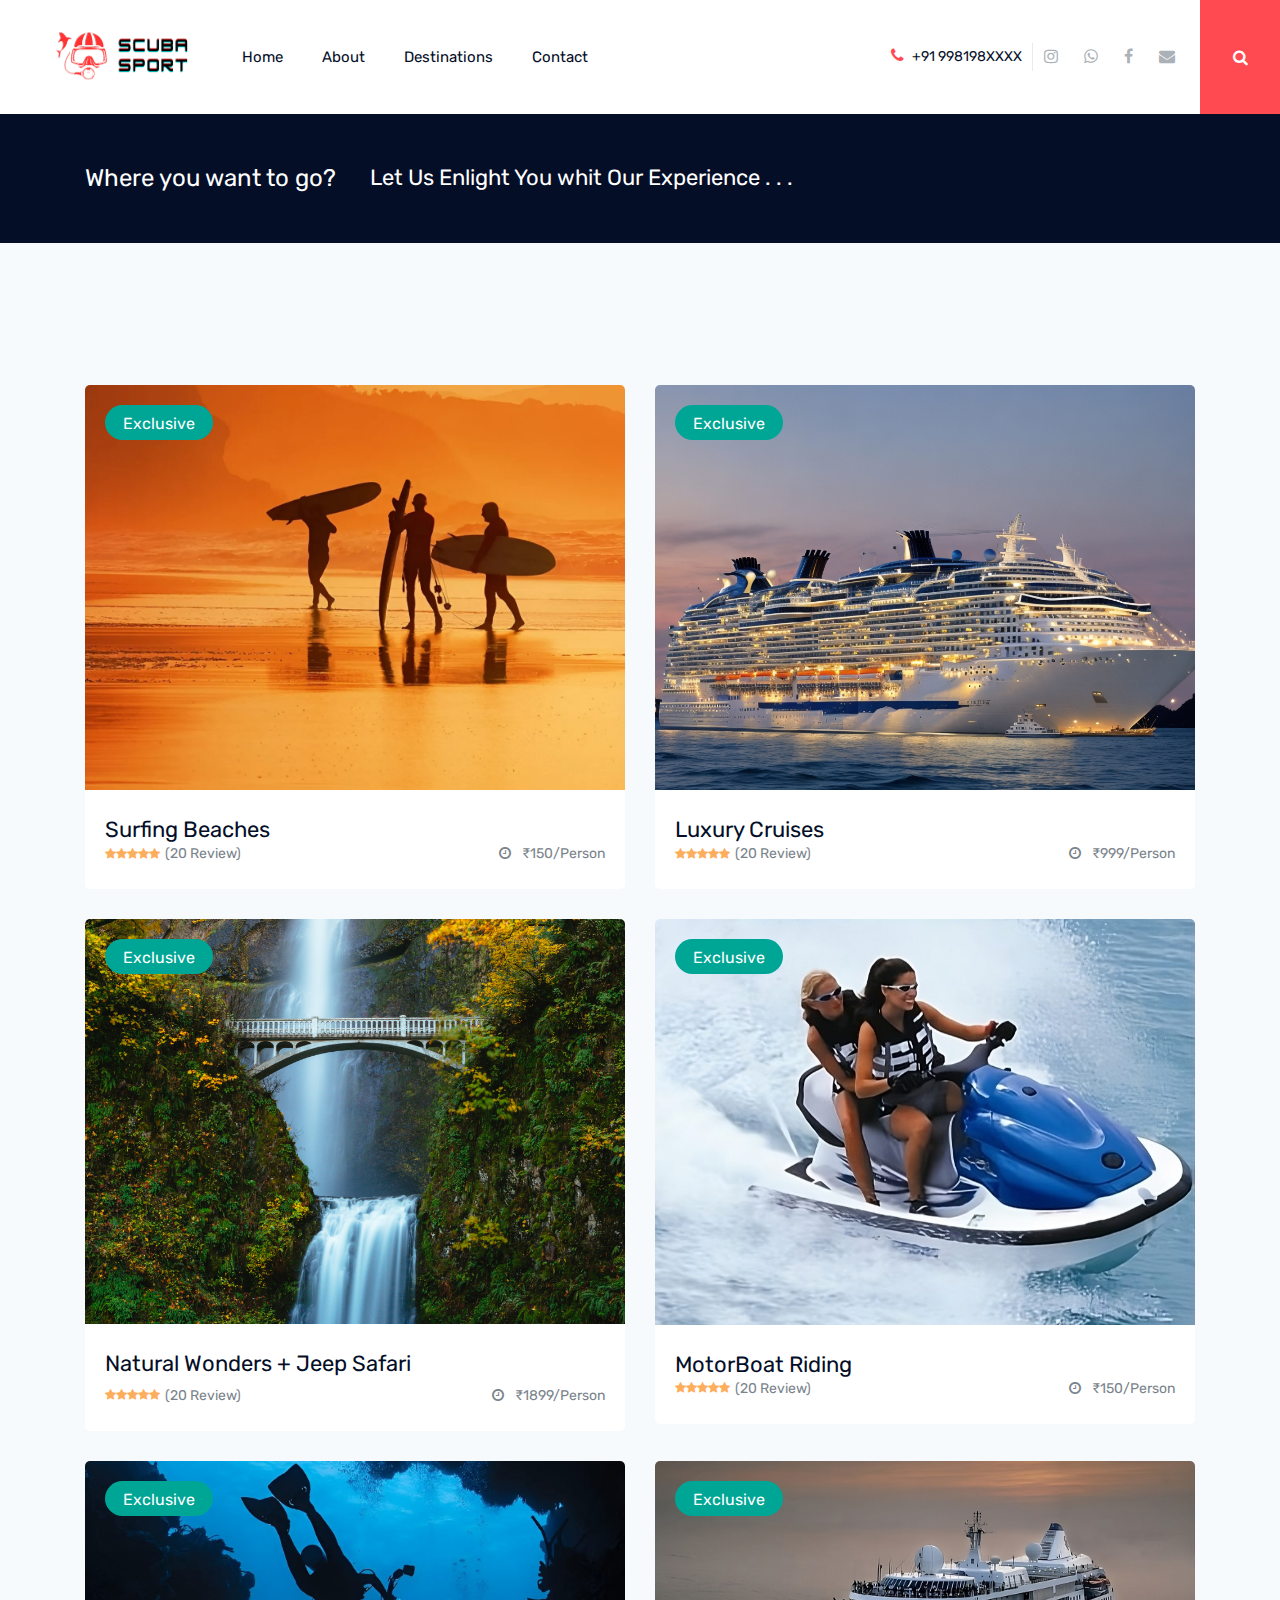
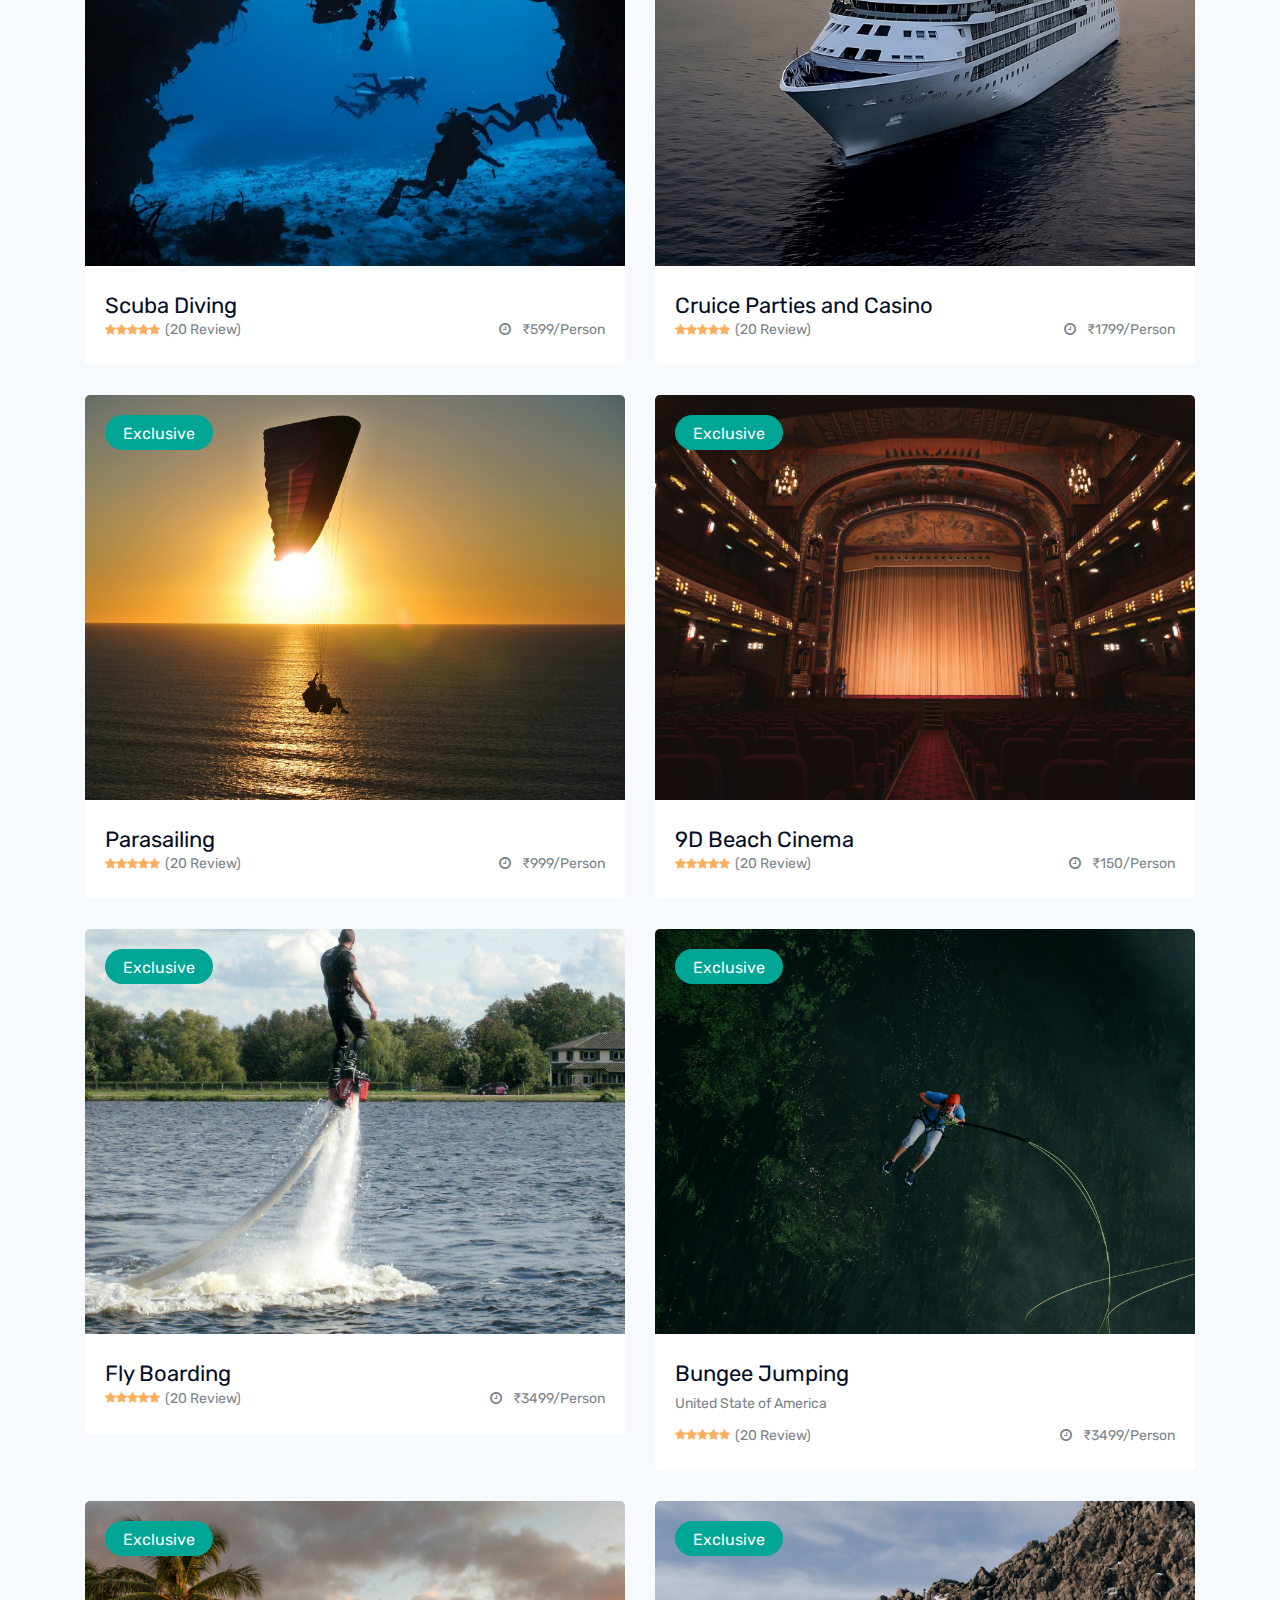
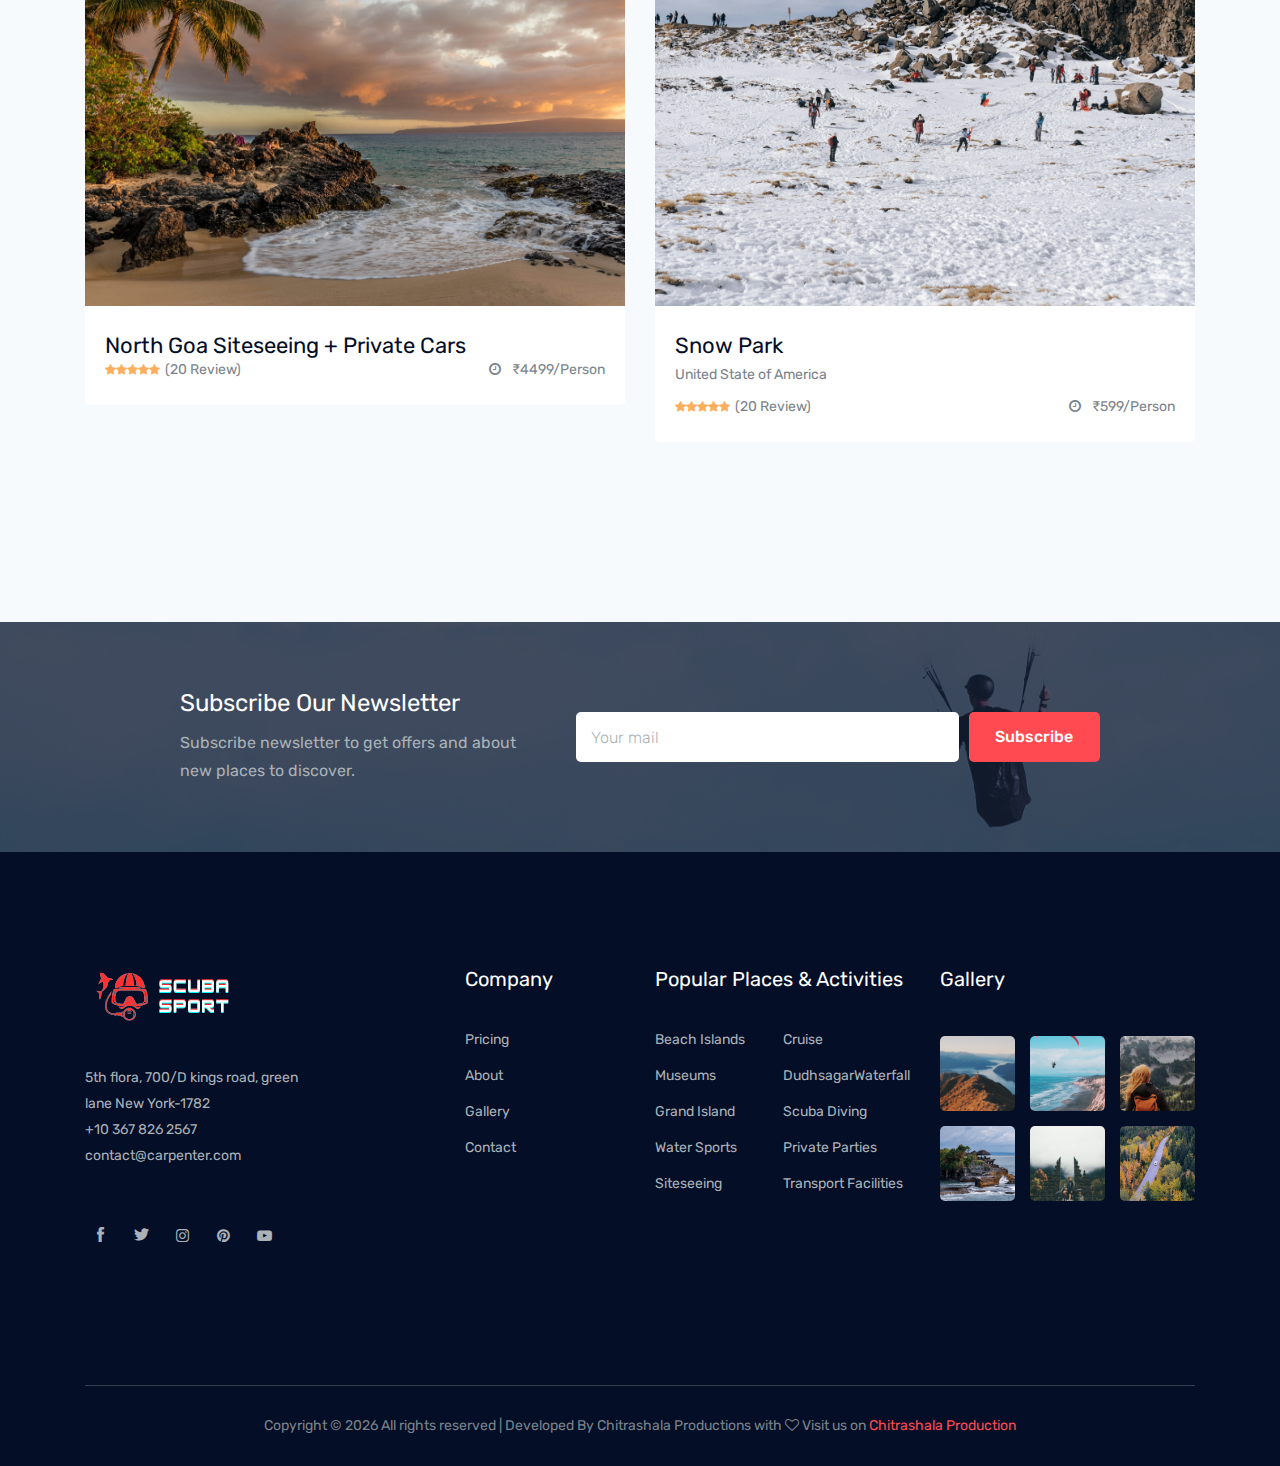
<file: travel_destination.html>
<!doctype html>
<html class="no-js" lang="zxx">

<head>
    <meta charset="utf-8">
    <meta http-equiv="x-ua-compatible" content="ie=edge">
    <title>Scuba Sport</title>
    <meta name="description" content="">
    <meta name="viewport" content="width=device-width, initial-scale=1">

    <!-- <link rel="manifest" href="site.webmanifest"> -->
    <link rel="shortcut icon" type="image/x-icon" href="img/favicon.png">
    <!-- Place favicon.ico in the root directory -->

    <!-- CSS here -->
    <link rel="stylesheet" href="css/bootstrap.min.css">
    <link rel="stylesheet" href="css/owl.carousel.min.css">
    <link rel="stylesheet" href="css/magnific-popup.css">
    <link rel="stylesheet" href="css/font-awesome.min.css">
    <link rel="stylesheet" href="css/themify-icons.css">
    <link rel="stylesheet" href="css/nice-select.css">
    <link rel="stylesheet" href="css/flaticon.css">
    <link rel="stylesheet" href="css/jquery-ui.css">
    <link rel="stylesheet" href="css/gijgo.css">
    <link rel="stylesheet" href="css/animate.css">
    <link rel="stylesheet" href="css/slick.css">
    <link rel="stylesheet" href="css/slicknav.css">

    <link rel="stylesheet" href="css/style.css">
    <!-- <link rel="stylesheet" href="css/responsive.css"> -->
</head>

<body>
    <!--[if lte IE 9]>
            <p class="browserupgrade">You are using an <strong>outdated</strong> browser. Please <a href="https://browsehappy.com/">upgrade your browser</a> to improve your experience and security.</p>
        <![endif]-->

    <!-- header-start -->
    <header>
        <div class="header-area ">
            <div id="sticky-header" class="main-header-area">
                <div class="container-fluid">
                    <div class="header_bottom_border">
                        <div class="row align-items-center">
                            <div class="col-xl-2 col-lg-2">
                                <div class="logo">
                                    <a href="index.html">
                                        <img src="images/logo1.png" alt="">
                                    </a>
                                </div>
                            </div>
                            <div class="col-xl-6 col-lg-6">
                                <div class="main-menu  d-none d-lg-block">
                                    <nav>
                                        <ul id="navigation">
                                            <li><a class="active" href="index.html">home</a></li>
                                            <li><a href="about.html">About</a></li>
                                            
                                            <li><a href="travel_destination.html">Destinations</a></li>
                                            <!-- <li><a href="blog.html">blog</a> -->

                                            </li>
                                            <li><a href="contact.html">Contact</a></li>
                                        </ul>
                                    </nav>
                                </div>
                            </div>
                            <div class="col-xl-4 col-lg-4 d-none d-lg-block">
                                <div class="social_wrap d-flex align-items-center justify-content-end">
                                    <div class="number">
                                        <p> <i class="fa fa-phone"></i> +91 998198XXXX</p>
                                    </div>
                                    <div class="social_links d-none d-xl-block">
                                        <ul>
                                            <li><a href="#"> <i class="fa fa-instagram"></i> </a></li>
                                            <li><a href="#"> <i class="fa fa-whatsapp"></i> </a></li>
                                            <li><a href="#"> <i class="fa fa-facebook"></i> </a></li>
                                            <li><a href="#"> <i class="fa fa-envelope"></i> </a></li>
                                        </ul>
                                    </div>
                                </div>
                            </div>
                            <div class="seach_icon">
                                <a data-toggle="modal" data-target="#exampleModalCenter" href="#">
                                    <i class="fa fa-search"></i>
                                </a>
                            </div>
                            <div class="col-12">
                                <div class="mobile_menu d-block d-lg-none"></div>
                            </div>
                        </div>
                    </div>

                </div>
            </div>
        </div>
    </header>
    <!-- header-end -->


    <!-- where_togo_area_start  -->
    <div class="where_togo_area">
        <div class="container">
            <div class="row align-items-center">
                <div class="col-lg-3">
                    <div class="form_area">
                        <h3>Where you want to go?</h3>
                    </div>
                </div>
                <div class="col-lg-9">
                    <div class="form_area">
                        <h3 style="font-size: 22px;">Let Us Enlight You whit Our Experience . . . </h3>
                    </div>
                </div>
            </div>
        </div>
    </div>
    <!-- where_togo_area_end  -->


    <div class="popular_places_area">
        <div class="container">
            <div class="row">
                
                <div class="col-lg-12">
                    <div class="row">
                        <div class="col-lg-6 col-md-6">
                            <div class="single_place">
                                <div class="thumb">
                                    <img src="images/bande.jpeg.jpg" alt="">
                                    <a href="#" class="prise">Exclusive</a>
                                </div>
                                <div class="place_info">
                                    <a href="destination_details.html"><h3>Surfing Beaches</h3></a>
                                    <!-- <p>United State of America</p> -->
                                    <div class="rating_days d-flex justify-content-between">
                                        <span class="d-flex justify-content-center align-items-center">
                                             <i class="fa fa-star"></i> 
                                             <i class="fa fa-star"></i> 
                                             <i class="fa fa-star"></i> 
                                             <i class="fa fa-star"></i> 
                                             <i class="fa fa-star"></i>
                                             <a href="#">(20 Review)</a>
                                        </span>
                                        <div class="days">
                                            <i class="fa fa-clock-o"></i>
                                            <a href="#">₹150/Person</a>
                                        </div>
                                    </div>
                                </div>
                            </div>
                        </div>
                        <div class="col-lg-6 col-md-6">
                            <div class="single_place">
                                <div class="thumb">
                                    <img src="images/cruice-2.jpg" alt="">
                                    <a href="#" class="prise">Exclusive</a>
                                </div>
                                <div class="place_info">
                                    <a href="destination_details.html"><h3>Luxury Cruises</h3></a>
                                    <!-- <p>United State of America</p> -->
                                    <div class="rating_days d-flex justify-content-between">
                                        <span class="d-flex justify-content-center align-items-center">
                                             <i class="fa fa-star"></i> 
                                             <i class="fa fa-star"></i> 
                                             <i class="fa fa-star"></i> 
                                             <i class="fa fa-star"></i> 
                                             <i class="fa fa-star"></i>
                                             <a href="#">(20 Review)</a>
                                        </span>
                                        <div class="days">
                                            <i class="fa fa-clock-o"></i>
                                            <a href="#">₹999/Person</a>
                                        </div>
                                    </div>
                                </div>
                            </div>
                        </div>
                        <div class="col-lg-6 col-md-6">
                            <div class="single_place">
                                <div class="thumb">
                                    <img src="images/waterfall.jpg" alt="">
                                    <a href="#" class="prise">Exclusive</a>
                                </div>
                                <div class="place_info">
                                    <a href="destination_details.html"><h3>Natural Wonders  + Jeep Safari</h3></a>
                                    <p></p>
                                    <div class="rating_days d-flex justify-content-between">
                                        <span class="d-flex justify-content-center align-items-center">
                                             <i class="fa fa-star"></i> 
                                             <i class="fa fa-star"></i> 
                                             <i class="fa fa-star"></i> 
                                             <i class="fa fa-star"></i> 
                                             <i class="fa fa-star"></i>
                                             <a href="#">(20 Review)</a>
                                        </span>
                                        <div class="days">
                                            <i class="fa fa-clock-o"></i>
                                            <a href="#">₹1899/Person</a>
                                        </div>
                                    </div>
                                </div>
                            </div>
                        </div>
                        <div class="col-lg-6 col-md-6">
                            <div class="single_place">
                                <div class="thumb">
                                    <img src="images/girls.jpeg.jpg" alt="">
                                    <a href="#" class="prise">Exclusive</a>
                                </div>
                                <div class="place_info">
                                    <a href="destination_details.html"><h3>MotorBoat Riding</h3></a>
                                    <!-- <p>United State of America</p> -->
                                    <div class="rating_days d-flex justify-content-between">
                                        <span class="d-flex justify-content-center align-items-center">
                                             <i class="fa fa-star"></i> 
                                             <i class="fa fa-star"></i> 
                                             <i class="fa fa-star"></i> 
                                             <i class="fa fa-star"></i> 
                                             <i class="fa fa-star"></i>
                                             <a href="#">(20 Review)</a>
                                        </span>
                                        <div class="days">
                                            <i class="fa fa-clock-o"></i>
                                            <a href="#">₹150/Person</a>
                                        </div>
                                    </div>
                                </div>
                            </div>
                        </div>
                        <div class="col-lg-6 col-md-6">
                            <div class="single_place">
                                <div class="thumb">
                                    <img src="images/water.jpeg.jpg" alt="">
                                    <a href="#" class="prise">Exclusive</a>
                                </div>
                                <div class="place_info">
                                    <a href="destination_details.html"><h3>Scuba Diving</h3></a>
                                    <!-- <p>United State of America</p> -->
                                    <div class="rating_days d-flex justify-content-between">
                                        <span class="d-flex justify-content-center align-items-center">
                                             <i class="fa fa-star"></i> 
                                             <i class="fa fa-star"></i> 
                                             <i class="fa fa-star"></i> 
                                             <i class="fa fa-star"></i> 
                                             <i class="fa fa-star"></i>
                                             <a href="#">(20 Review)</a>
                                        </span>
                                        <div class="days">
                                            <i class="fa fa-clock-o"></i>
                                            <a href="#">₹599/Person</a>
                                        </div>
                                    </div>
                                </div>
                            </div>
                        </div>
                        <div class="col-lg-6 col-md-6">
                            <div class="single_place">
                                <div class="thumb">
                                    <img src="images/boat.jpeg.jpg" alt="">
                                    <a href="#" class="prise">Exclusive</a>
                                </div>
                                <div class="place_info">
                                    <a href="destination_details.html"><h3>Cruice Parties and Casino</h3></a>
                                    <!-- <p>United State of America</p> -->
                                    <div class="rating_days d-flex justify-content-between">
                                        <span class="d-flex justify-content-center align-items-center">
                                             <i class="fa fa-star"></i> 
                                             <i class="fa fa-star"></i> 
                                             <i class="fa fa-star"></i> 
                                             <i class="fa fa-star"></i> 
                                             <i class="fa fa-star"></i>
                                             <a href="#">(20 Review)</a>
                                        </span>
                                        <div class="days">
                                            <i class="fa fa-clock-o"></i>
                                            <a href="#">₹1799/Person</a>
                                        </div>
                                    </div>
                                </div>
                            </div>
                        </div>
                        <div class="col-lg-6 col-md-6">
                            <div class="single_place">
                                <div class="thumb">
                                    <img src="images/parasaill.jpg" alt="">
                                    <a href="#" class="prise">Exclusive</a>
                                </div>
                                <div class="place_info">
                                    <a href="destination_details.html"><h3>Parasailing</h3></a>
                                    <!-- <p>United State of America</p> -->
                                    <div class="rating_days d-flex justify-content-between">
                                        <span class="d-flex justify-content-center align-items-center">
                                             <i class="fa fa-star"></i> 
                                             <i class="fa fa-star"></i> 
                                             <i class="fa fa-star"></i> 
                                             <i class="fa fa-star"></i> 
                                             <i class="fa fa-star"></i>
                                             <a href="#">(20 Review)</a>
                                        </span>
                                        <div class="days">
                                            <i class="fa fa-clock-o"></i>
                                            <a href="#">₹999/Person</a>
                                        </div>
                                    </div>
                                </div>
                            </div>
                        </div>
                        <div class="col-lg-6 col-md-6">
                            <div class="single_place">
                                <div class="thumb">
                                    <img src="images/9d.jpg" alt="">
                                    <a href="#" class="prise">Exclusive</a>
                                </div>
                                <div class="place_info">
                                    <a href="destination_details.html"><h3>9D Beach Cinema</h3></a>
                                    <!-- <p>United State of America</p> -->
                                    <div class="rating_days d-flex justify-content-between">
                                        <span class="d-flex justify-content-center align-items-center">
                                             <i class="fa fa-star"></i> 
                                             <i class="fa fa-star"></i> 
                                             <i class="fa fa-star"></i> 
                                             <i class="fa fa-star"></i> 
                                             <i class="fa fa-star"></i>
                                             <a href="#">(20 Review)</a>
                                        </span>
                                        <div class="days">
                                            <i class="fa fa-clock-o"></i>
                                            <a href="#">₹150/Person</a>
                                        </div>
                                    </div>
                                </div>
                            </div>
                        </div>
                        <div class="col-lg-6 col-md-6">
                            <div class="single_place">
                                <div class="thumb">
                                    <img src="images/fboard.jpg" alt="">
                                    <a href="#" class="prise">Exclusive</a>
                                </div>
                                <div class="place_info">
                                    <a href="destination_details.html"><h3>Fly Boarding</h3></a>
                                    <!-- <p>United State of America</p> -->
                                    <div class="rating_days d-flex justify-content-between">
                                        <span class="d-flex justify-content-center align-items-center">
                                             <i class="fa fa-star"></i> 
                                             <i class="fa fa-star"></i> 
                                             <i class="fa fa-star"></i> 
                                             <i class="fa fa-star"></i> 
                                             <i class="fa fa-star"></i>
                                             <a href="#">(20 Review)</a>
                                        </span>
                                        <div class="days">
                                            <i class="fa fa-clock-o"></i>
                                            <a href="#">₹3499/Person</a>
                                        </div>
                                    </div>
                                </div>
                            </div>
                        </div>
                        <div class="col-lg-6 col-md-6">
                            <div class="single_place">
                                <div class="thumb">
                                    <img src="images/bjump.jpg" alt="">
                                    <a href="#" class="prise">Exclusive</a>
                                </div>
                                <div class="place_info">
                                    <a href="destination_details.html"><h3>Bungee Jumping</h3></a>
                                    <p>United State of America</p>
                                    <div class="rating_days d-flex justify-content-between">
                                        <span class="d-flex justify-content-center align-items-center">
                                             <i class="fa fa-star"></i> 
                                             <i class="fa fa-star"></i> 
                                             <i class="fa fa-star"></i> 
                                             <i class="fa fa-star"></i> 
                                             <i class="fa fa-star"></i>
                                             <a href="#">(20 Review)</a>
                                        </span>
                                        <div class="days">
                                            <i class="fa fa-clock-o"></i>
                                            <a href="#">₹3499/Person</a>
                                        </div>
                                    </div>
                                </div>
                            </div>
                        </div>
                        <div class="col-lg-6 col-md-6">
                            <div class="single_place">
                                <div class="thumb">
                                    <img src="images/north.jpg" alt="">
                                    <a href="#" class="prise">Exclusive</a>
                                </div>
                                <div class="place_info">
                                    <a href="destination_details.html"><h3>North Goa Siteseeing + Private Cars</h3></a>
                                    <!-- <p>United State of America</p> -->
                                    <div class="rating_days d-flex justify-content-between">
                                        <span class="d-flex justify-content-center align-items-center">
                                             <i class="fa fa-star"></i> 
                                             <i class="fa fa-star"></i> 
                                             <i class="fa fa-star"></i> 
                                             <i class="fa fa-star"></i> 
                                             <i class="fa fa-star"></i>
                                             <a href="#">(20 Review)</a>
                                        </span>
                                        <div class="days">
                                            <i class="fa fa-clock-o"></i>
                                            <a href="#">₹4499/Person</a>
                                        </div>
                                    </div>
                                </div>
                            </div>
                        </div>
                        <div class="col-lg-6 col-md-6">
                            <div class="single_place">
                                <div class="thumb">
                                    <img src="images/snow.jpg" alt="">
                                    <a href="#" class="prise">Exclusive</a>
                                </div>
                                <div class="place_info">
                                    <a href="destination_details.html"><h3>Snow Park</h3></a>
                                    <p>United State of America</p>
                                    <div class="rating_days d-flex justify-content-between">
                                        <span class="d-flex justify-content-center align-items-center">
                                             <i class="fa fa-star"></i> 
                                             <i class="fa fa-star"></i> 
                                             <i class="fa fa-star"></i> 
                                             <i class="fa fa-star"></i> 
                                             <i class="fa fa-star"></i>
                                             <a href="#">(20 Review)</a>
                                        </span>
                                        <div class="days">
                                            <i class="fa fa-clock-o"></i>
                                            <a href="#">₹599/Person</a>
                                        </div>
                                    </div>
                                </div>
                            </div>
                        </div>
                    </div>

                </div>
            </div>
        </div>
    </div>

        <!-- newletter_area_start  -->
        <div class="newletter_area overlay">
            <div class="container">
                <div class="row justify-content-center align-items-center">
                    <div class="col-lg-10">
                        <div class="row align-items-center">
                            <div class="col-lg-5">
                                <div class="newsletter_text">
                                    <h4>Subscribe Our Newsletter</h4>
                                    <p>Subscribe newsletter to get offers and about
                                        new places to discover.</p>
                                </div>
                            </div>
                            <div class="col-lg-7">
                                <div class="mail_form">
                                    <div class="row no-gutters">
                                        <div class="col-lg-9 col-md-8">
                                            <div class="newsletter_field">
                                                <input type="email" placeholder="Your mail" >
                                            </div>
                                        </div>
                                        <div class="col-lg-3 col-md-4">
                                            <div class="newsletter_btn">
                                                <button class="boxed-btn4 " type="submit" >Subscribe</button>
                                            </div>
                                        </div>
                                    </div>
                                </div>
                            </div>
                        </div>
                    </div>
                </div>
            </div>
        </div>
        <!-- newletter_area_end  -->
    
<!--footer starts-->
<footer class="footer">
    <div class="footer_top">
        <div class="container">
            <div class="row">
                <div class="col-xl-4 col-md-6 col-lg-4 ">
                    <div class="footer_widget">
                        <div class="footer_logo">
                            <a href="#">
                                <img src="images/logo-foot.png" alt="">
                            </a>
                        </div>
                        <p>5th flora, 700/D kings road, green <br> lane New York-1782 <br>
                            <a href="#">+10 367 826 2567</a> <br>
                            <a href="#">contact@carpenter.com</a>
                        </p>
                        <div class="socail_links">
                            <ul>
                                <li>
                                    <a href="#">
                                        <i class="ti-facebook"></i>
                                    </a>
                                </li>
                                <li>
                                    <a href="#">
                                        <i class="ti-twitter-alt"></i>
                                    </a>
                                </li>
                                <li>
                                    <a href="#">
                                        <i class="fa fa-instagram"></i>
                                    </a>
                                </li>
                                <li>
                                    <a href="#">
                                        <i class="fa fa-pinterest"></i>
                                    </a>
                                </li>
                                <li>
                                    <a href="#">
                                        <i class="fa fa-youtube-play"></i>
                                    </a>
                                </li>
                            </ul>
                        </div>

                    </div>
                </div>
                <div class="col-xl-2 col-md-6 col-lg-2">
                    <div class="footer_widget">
                        <h3 class="footer_title">
                            Company
                        </h3>
                        <ul class="links">
                            <li><a href="#">Pricing</a></li>
                            <li><a href="#">About</a></li>
                            <li><a href="#"> Gallery</a></li>
                            <li><a href="#"> Contact</a></li>
                        </ul>
                    </div>
                </div>
                <div class="col-xl-3 col-md-6 col-lg-3">
                    <div class="footer_widget">
                        <h3 class="footer_title">
                            Popular places & Activities
                        </h3>
                        <ul class="links double_links">
                            <li><a href="#">Beach Islands</a></li>
                            <li><a href="#">Cruise</a></li>
                            <li><a href="#">Museums</a></li>
                            <li><a href="#">DudhsagarWaterfall</a></li>
                            <li><a href="#">Grand Island</a></li>
                            <li><a href="#">Scuba Diving</a></li>
                            <li><a href="#">Water Sports</a></li>
                            <li><a href="#">Private Parties</a></li>
                            <li><a href="#">Siteseeing</a></li>
                            <li><a href="#">Transport Facilities</a></li>
                        </ul>
                    </div>
                </div>
                <div class="col-xl-3 col-md-6 col-lg-3">
                    <div class="footer_widget">
                        <h3 class="footer_title">
                            Gallery
                        </h3>
                        <div class="instagram_feed">
                            <div class="single_insta">
                                <a href="#">
                                    <img src="img/instagram/1.png" alt="">
                                </a>
                            </div>
                            <div class="single_insta">
                                <a href="#">
                                    <img src="img/instagram/2.png" alt="">
                                </a>
                            </div>
                            <div class="single_insta">
                                <a href="#">
                                    <img src="img/instagram/3.png" alt="">
                                </a>
                            </div>
                            <div class="single_insta">
                                <a href="#">
                                    <img src="img/instagram/4.png" alt="">
                                </a>
                            </div>
                            <div class="single_insta">
                                <a href="#">
                                    <img src="img/instagram/5.png" alt="">
                                </a>
                            </div>
                            <div class="single_insta">
                                <a href="#">
                                    <img src="img/instagram/6.png" alt="">
                                </a>
                            </div>
                        </div>
                    </div>
                </div>
            </div>
        </div>
    </div>
    <div class="copy-right_text">
        <div class="container">
            <div class="footer_border"></div>
            <div class="row">
                <div class="col-xl-12">
                    <p class="copy_right text-center">
                        <!-- Link back to Colorlib can't be removed. Template is licensed under CC BY 3.0. -->
                        Copyright &copy;
                        <script>document.write(new Date().getFullYear());</script> All rights reserved | Developed By
                        Chitrashala Productions with <i class="fa fa-heart-o" aria-hidden="true"></i> Visit us on  <a
                            href="https://chitrashalaproduction.com" target="_blank">Chitrashala Production</a>
                        <!-- Link back to Colorlib can't be removed. Template is licensed under CC BY 3.0. -->
                    </p>
                </div>
            </div>
        </div>
    </div>
</footer>
<!-- footer ends -->


  <!-- Modal -->
  <div class="modal fade custom_search_pop" id="exampleModalCenter" tabindex="-1" role="dialog" aria-labelledby="exampleModalCenterTitle" aria-hidden="true">
    <div class="modal-dialog modal-dialog-centered" role="document">
      <div class="modal-content">
        <div class="serch_form">
            <input type="text" placeholder="Search" >
            <button type="submit">search</button>
        </div>
      </div>
    </div>
  </div>
    <!-- link that opens popup -->
    

    <!-- JS here -->
    <script src="js/vendor/modernizr-3.5.0.min.js"></script>
    <script src="js/vendor/jquery-1.12.4.min.js"></script>
    <script src="js/popper.min.js"></script>
    <script src="js/bootstrap.min.js"></script>
    <script src="js/owl.carousel.min.js"></script>
    <script src="js/isotope.pkgd.min.js"></script>
    <script src="js/ajax-form.js"></script>
    <script src="js/waypoints.min.js"></script>
    <script src="js/jquery.counterup.min.js"></script>
    <script src="js/imagesloaded.pkgd.min.js"></script>
    <script src="js/scrollIt.js"></script>
    <script src="js/jquery.scrollUp.min.js"></script>
    <script src="js/wow.min.js"></script>
    <script src="js/jquery-ui.min.js"> </script>
    <script src="js/nice-select.min.js"></script>
    <script src="js/jquery.slicknav.min.js"></script>
    <script src="js/jquery.magnific-popup.min.js"></script>
    <script src="js/plugins.js"></script>
    <script src="js/range.js"></script>
        <!-- <script src="js/gijgo.min.js"></script> -->
    <script src="js/slick.min.js"></script>
   

    
    <!--contact js-->
    <script src="js/contact.js"></script>
    <script src="js/jquery.ajaxchimp.min.js"></script>
    <script src="js/jquery.form.js"></script>
    <script src="js/jquery.validate.min.js"></script>
    <script src="js/mail-script.js"></script>


    <script src="js/main.js"></script>
    <script>
        $('#datepicker').datepicker({
            iconsLibrary: 'fontawesome',
            icons: {
             rightIcon: '<span class="fa fa-caret-down"></span>'
         }
        });
    </script>
    </script>
    
</body>

</html>
</file>
<file: css/themify-icons.css>
@font-face {
	font-family: 'themify';
	src:url('../fonts/themify.eot?-fvbane');
	src:url('../fonts/themify.eot?#iefix-fvbane') format('embedded-opentype'),
		url('../fonts/themify.woff?-fvbane') format('woff'),
		url('../fonts/themify.ttf?-fvbane') format('truetype'),
		url('../fonts/themify.svg?-fvbane#themify') format('svg');
	font-weight: normal;
	font-style: normal;
}

[class^="ti-"], [class*=" ti-"] {
	font-family: 'themify';
	/* speak: none; */
	font-style: normal;
	font-weight: normal;
	font-variant: normal;
	text-transform: none;
	line-height: 1;

	/* Better Font Rendering =========== */
	-webkit-font-smoothing: antialiased;
	-moz-osx-font-smoothing: grayscale;
}

.ti-wand:before {
	content: "\e600";
}
.ti-volume:before {
	content: "\e601";
}
.ti-user:before {
	content: "\e602";
}
.ti-unlock:before {
	content: "\e603";
}
.ti-unlink:before {
	content: "\e604";
}
.ti-trash:before {
	content: "\e605";
}
.ti-thought:before {
	content: "\e606";
}
.ti-target:before {
	content: "\e607";
}
.ti-tag:before {
	content: "\e608";
}
.ti-tablet:before {
	content: "\e609";
}
.ti-star:before {
	content: "\e60a";
}
.ti-spray:before {
	content: "\e60b";
}
.ti-signal:before {
	content: "\e60c";
}
.ti-shopping-cart:before {
	content: "\e60d";
}
.ti-shopping-cart-full:before {
	content: "\e60e";
}
.ti-settings:before {
	content: "\e60f";
}
.ti-search:before {
	content: "\e610";
}
.ti-zoom-in:before {
	content: "\e611";
}
.ti-zoom-out:before {
	content: "\e612";
}
.ti-cut:before {
	content: "\e613";
}
.ti-ruler:before {
	content: "\e614";
}
.ti-ruler-pencil:before {
	content: "\e615";
}
.ti-ruler-alt:before {
	content: "\e616";
}
.ti-bookmark:before {
	content: "\e617";
}
.ti-bookmark-alt:before {
	content: "\e618";
}
.ti-reload:before {
	content: "\e619";
}
.ti-plus:before {
	content: "\e61a";
}
.ti-pin:before {
	content: "\e61b";
}
.ti-pencil:before {
	content: "\e61c";
}
.ti-pencil-alt:before {
	content: "\e61d";
}
.ti-paint-roller:before {
	content: "\e61e";
}
.ti-paint-bucket:before {
	content: "\e61f";
}
.ti-na:before {
	content: "\e620";
}
.ti-mobile:before {
	content: "\e621";
}
.ti-minus:before {
	content: "\e622";
}
.ti-medall:before {
	content: "\e623";
}
.ti-medall-alt:before {
	content: "\e624";
}
.ti-marker:before {
	content: "\e625";
}
.ti-marker-alt:before {
	content: "\e626";
}
.ti-arrow-up:before {
	content: "\e627";
}
.ti-arrow-right:before {
	content: "\e628";
}
.ti-arrow-left:before {
	content: "\e629";
}
.ti-arrow-down:before {
	content: "\e62a";
}
.ti-lock:before {
	content: "\e62b";
}
.ti-location-arrow:before {
	content: "\e62c";
}
.ti-link:before {
	content: "\e62d";
}
.ti-layout:before {
	content: "\e62e";
}
.ti-layers:before {
	content: "\e62f";
}
.ti-layers-alt:before {
	content: "\e630";
}
.ti-key:before {
	content: "\e631";
}
.ti-import:before {
	content: "\e632";
}
.ti-image:before {
	content: "\e633";
}
.ti-heart:before {
	content: "\e634";
}
.ti-heart-broken:before {
	content: "\e635";
}
.ti-hand-stop:before {
	content: "\e636";
}
.ti-hand-open:before {
	content: "\e637";
}
.ti-hand-drag:before {
	content: "\e638";
}
.ti-folder:before {
	content: "\e639";
}
.ti-flag:before {
	content: "\e63a";
}
.ti-flag-alt:before {
	content: "\e63b";
}
.ti-flag-alt-2:before {
	content: "\e63c";
}
.ti-eye:before {
	content: "\e63d";
}
.ti-export:before {
	content: "\e63e";
}
.ti-exchange-vertical:before {
	content: "\e63f";
}
.ti-desktop:before {
	content: "\e640";
}
.ti-cup:before {
	content: "\e641";
}
.ti-crown:before {
	content: "\e642";
}
.ti-comments:before {
	content: "\e643";
}
.ti-comment:before {
	content: "\e644";
}
.ti-comment-alt:before {
	content: "\e645";
}
.ti-close:before {
	content: "\e646";
}
.ti-clip:before {
	content: "\e647";
}
.ti-angle-up:before {
	content: "\e648";
}
.ti-angle-right:before {
	content: "\e649";
}
.ti-angle-left:before {
	content: "\e64a";
}
.ti-angle-down:before {
	content: "\e64b";
}
.ti-check:before {
	content: "\e64c";
}
.ti-check-box:before {
	content: "\e64d";
}
.ti-camera:before {
	content: "\e64e";
}
.ti-announcement:before {
	content: "\e64f";
}
.ti-brush:before {
	content: "\e650";
}
.ti-briefcase:before {
	content: "\e651";
}
.ti-bolt:before {
	content: "\e652";
}
.ti-bolt-alt:before {
	content: "\e653";
}
.ti-blackboard:before {
	content: "\e654";
}
.ti-bag:before {
	content: "\e655";
}
.ti-move:before {
	content: "\e656";
}
.ti-arrows-vertical:before {
	content: "\e657";
}
.ti-arrows-horizontal:before {
	content: "\e658";
}
.ti-fullscreen:before {
	content: "\e659";
}
.ti-arrow-top-right:before {
	content: "\e65a";
}
.ti-arrow-top-left:before {
	content: "\e65b";
}
.ti-arrow-circle-up:before {
	content: "\e65c";
}
.ti-arrow-circle-right:before {
	content: "\e65d";
}
.ti-arrow-circle-left:before {
	content: "\e65e";
}
.ti-arrow-circle-down:before {
	content: "\e65f";
}
.ti-angle-double-up:before {
	content: "\e660";
}
.ti-angle-double-right:before {
	content: "\e661";
}
.ti-angle-double-left:before {
	content: "\e662";
}
.ti-angle-double-down:before {
	content: "\e663";
}
.ti-zip:before {
	content: "\e664";
}
.ti-world:before {
	content: "\e665";
}
.ti-wheelchair:before {
	content: "\e666";
}
.ti-view-list:before {
	content: "\e667";
}
.ti-view-list-alt:before {
	content: "\e668";
}
.ti-view-grid:before {
	content: "\e669";
}
.ti-uppercase:before {
	content: "\e66a";
}
.ti-upload:before {
	content: "\e66b";
}
.ti-underline:before {
	content: "\e66c";
}
.ti-truck:before {
	content: "\e66d";
}
.ti-timer:before {
	content: "\e66e";
}
.ti-ticket:before {
	content: "\e66f";
}
.ti-thumb-up:before {
	content: "\e670";
}
.ti-thumb-down:before {
	content: "\e671";
}
.ti-text:before {
	content: "\e672";
}
.ti-stats-up:before {
	content: "\e673";
}
.ti-stats-down:before {
	content: "\e674";
}
.ti-split-v:before {
	content: "\e675";
}
.ti-split-h:before {
	content: "\e676";
}
.ti-smallcap:before {
	content: "\e677";
}
.ti-shine:before {
	content: "\e678";
}
.ti-shift-right:before {
	content: "\e679";
}
.ti-shift-left:before {
	content: "\e67a";
}
.ti-shield:before {
	content: "\e67b";
}
.ti-notepad:before {
	content: "\e67c";
}
.ti-server:before {
	content: "\e67d";
}
.ti-quote-right:before {
	content: "\e67e";
}
.ti-quote-left:before {
	content: "\e67f";
}
.ti-pulse:before {
	content: "\e680";
}
.ti-printer:before {
	content: "\e681";
}
.ti-power-off:before {
	content: "\e682";
}
.ti-plug:before {
	content: "\e683";
}
.ti-pie-chart:before {
	content: "\e684";
}
.ti-paragraph:before {
	content: "\e685";
}
.ti-panel:before {
	content: "\e686";
}
.ti-package:before {
	content: "\e687";
}
.ti-music:before {
	content: "\e688";
}
.ti-music-alt:before {
	content: "\e689";
}
.ti-mouse:before {
	content: "\e68a";
}
.ti-mouse-alt:before {
	content: "\e68b";
}
.ti-money:before {
	content: "\e68c";
}
.ti-microphone:before {
	content: "\e68d";
}
.ti-menu:before {
	content: "\e68e";
}
.ti-menu-alt:before {
	content: "\e68f";
}
.ti-map:before {
	content: "\e690";
}
.ti-map-alt:before {
	content: "\e691";
}
.ti-loop:before {
	content: "\e692";
}
.ti-location-pin:before {
	content: "\e693";
}
.ti-list:before {
	content: "\e694";
}
.ti-light-bulb:before {
	content: "\e695";
}
.ti-Italic:before {
	content: "\e696";
}
.ti-info:before {
	content: "\e697";
}
.ti-infinite:before {
	content: "\e698";
}
.ti-id-badge:before {
	content: "\e699";
}
.ti-hummer:before {
	content: "\e69a";
}
.ti-home:before {
	content: "\e69b";
}
.ti-help:before {
	content: "\e69c";
}
.ti-headphone:before {
	content: "\e69d";
}
.ti-harddrives:before {
	content: "\e69e";
}
.ti-harddrive:before {
	content: "\e69f";
}
.ti-gift:before {
	content: "\e6a0";
}
.ti-game:before {
	content: "\e6a1";
}
.ti-filter:before {
	content: "\e6a2";
}
.ti-files:before {
	content: "\e6a3";
}
.ti-file:before {
	content: "\e6a4";
}
.ti-eraser:before {
	content: "\e6a5";
}
.ti-envelope:before {
	content: "\e6a6";
}
.ti-download:before {
	content: "\e6a7";
}
.ti-direction:before {
	content: "\e6a8";
}
.ti-direction-alt:before {
	content: "\e6a9";
}
.ti-dashboard:before {
	content: "\e6aa";
}
.ti-control-stop:before {
	content: "\e6ab";
}
.ti-control-shuffle:before {
	content: "\e6ac";
}
.ti-control-play:before {
	content: "\e6ad";
}
.ti-control-pause:before {
	content: "\e6ae";
}
.ti-control-forward:before {
	content: "\e6af";
}
.ti-control-backward:before {
	content: "\e6b0";
}
.ti-cloud:before {
	content: "\e6b1";
}
.ti-cloud-up:before {
	content: "\e6b2";
}
.ti-cloud-down:before {
	content: "\e6b3";
}
.ti-clipboard:before {
	content: "\e6b4";
}
.ti-car:before {
	content: "\e6b5";
}
.ti-calendar:before {
	content: "\e6b6";
}
.ti-book:before {
	content: "\e6b7";
}
.ti-bell:before {
	content: "\e6b8";
}
.ti-basketball:before {
	content: "\e6b9";
}
.ti-bar-chart:before {
	content: "\e6ba";
}
.ti-bar-chart-alt:before {
	content: "\e6bb";
}
.ti-back-right:before {
	content: "\e6bc";
}
.ti-back-left:before {
	content: "\e6bd";
}
.ti-arrows-corner:before {
	content: "\e6be";
}
.ti-archive:before {
	content: "\e6bf";
}
.ti-anchor:before {
	content: "\e6c0";
}
.ti-align-right:before {
	content: "\e6c1";
}
.ti-align-left:before {
	content: "\e6c2";
}
.ti-align-justify:before {
	content: "\e6c3";
}
.ti-align-center:before {
	content: "\e6c4";
}
.ti-alert:before {
	content: "\e6c5";
}
.ti-alarm-clock:before {
	content: "\e6c6";
}
.ti-agenda:before {
	content: "\e6c7";
}
.ti-write:before {
	content: "\e6c8";
}
.ti-window:before {
	content: "\e6c9";
}
.ti-widgetized:before {
	content: "\e6ca";
}
.ti-widget:before {
	content: "\e6cb";
}
.ti-widget-alt:before {
	content: "\e6cc";
}
.ti-wallet:before {
	content: "\e6cd";
}
.ti-video-clapper:before {
	content: "\e6ce";
}
.ti-video-camera:before {
	content: "\e6cf";
}
.ti-vector:before {
	content: "\e6d0";
}
.ti-themify-logo:before {
	content: "\e6d1";
}
.ti-themify-favicon:before {
	content: "\e6d2";
}
.ti-themify-favicon-alt:before {
	content: "\e6d3";
}
.ti-support:before {
	content: "\e6d4";
}
.ti-stamp:before {
	content: "\e6d5";
}
.ti-split-v-alt:before {
	content: "\e6d6";
}
.ti-slice:before {
	content: "\e6d7";
}
.ti-shortcode:before {
	content: "\e6d8";
}
.ti-shift-right-alt:before {
	content: "\e6d9";
}
.ti-shift-left-alt:before {
	content: "\e6da";
}
.ti-ruler-alt-2:before {
	content: "\e6db";
}
.ti-receipt:before {
	content: "\e6dc";
}
.ti-pin2:before {
	content: "\e6dd";
}
.ti-pin-alt:before {
	content: "\e6de";
}
.ti-pencil-alt2:before {
	content: "\e6df";
}
.ti-palette:before {
	content: "\e6e0";
}
.ti-more:before {
	content: "\e6e1";
}
.ti-more-alt:before {
	content: "\e6e2";
}
.ti-microphone-alt:before {
	content: "\e6e3";
}
.ti-magnet:before {
	content: "\e6e4";
}
.ti-line-double:before {
	content: "\e6e5";
}
.ti-line-dotted:before {
	content: "\e6e6";
}
.ti-line-dashed:before {
	content: "\e6e7";
}
.ti-layout-width-full:before {
	content: "\e6e8";
}
.ti-layout-width-default:before {
	content: "\e6e9";
}
.ti-layout-width-default-alt:before {
	content: "\e6ea";
}
.ti-layout-tab:before {
	content: "\e6eb";
}
.ti-layout-tab-window:before {
	content: "\e6ec";
}
.ti-layout-tab-v:before {
	content: "\e6ed";
}
.ti-layout-tab-min:before {
	content: "\e6ee";
}
.ti-layout-slider:before {
	content: "\e6ef";
}
.ti-layout-slider-alt:before {
	content: "\e6f0";
}
.ti-layout-sidebar-right:before {
	content: "\e6f1";
}
.ti-layout-sidebar-none:before {
	content: "\e6f2";
}
.ti-layout-sidebar-left:before {
	content: "\e6f3";
}
.ti-layout-placeholder:before {
	content: "\e6f4";
}
.ti-layout-menu:before {
	content: "\e6f5";
}
.ti-layout-menu-v:before {
	content: "\e6f6";
}
.ti-layout-menu-separated:before {
	content: "\e6f7";
}
.ti-layout-menu-full:before {
	content: "\e6f8";
}
.ti-layout-media-right-alt:before {
	content: "\e6f9";
}
.ti-layout-media-right:before {
	content: "\e6fa";
}
.ti-layout-media-overlay:before {
	content: "\e6fb";
}
.ti-layout-media-overlay-alt:before {
	content: "\e6fc";
}
.ti-layout-media-overlay-alt-2:before {
	content: "\e6fd";
}
.ti-layout-media-left-alt:before {
	content: "\e6fe";
}
.ti-layout-media-left:before {
	content: "\e6ff";
}
.ti-layout-media-center-alt:before {
	content: "\e700";
}
.ti-layout-media-center:before {
	content: "\e701";
}
.ti-layout-list-thumb:before {
	content: "\e702";
}
.ti-layout-list-thumb-alt:before {
	content: "\e703";
}
.ti-layout-list-post:before {
	content: "\e704";
}
.ti-layout-list-large-image:before {
	content: "\e705";
}
.ti-layout-line-solid:before {
	content: "\e706";
}
.ti-layout-grid4:before {
	content: "\e707";
}
.ti-layout-grid3:before {
	content: "\e708";
}
.ti-layout-grid2:before {
	content: "\e709";
}
.ti-layout-grid2-thumb:before {
	content: "\e70a";
}
.ti-layout-cta-right:before {
	content: "\e70b";
}
.ti-layout-cta-left:before {
	content: "\e70c";
}
.ti-layout-cta-center:before {
	content: "\e70d";
}
.ti-layout-cta-btn-right:before {
	content: "\e70e";
}
.ti-layout-cta-btn-left:before {
	content: "\e70f";
}
.ti-layout-column4:before {
	content: "\e710";
}
.ti-layout-column3:before {
	content: "\e711";
}
.ti-layout-column2:before {
	content: "\e712";
}
.ti-layout-accordion-separated:before {
	content: "\e713";
}
.ti-layout-accordion-merged:before {
	content: "\e714";
}
.ti-layout-accordion-list:before {
	content: "\e715";
}
.ti-ink-pen:before {
	content: "\e716";
}
.ti-info-alt:before {
	content: "\e717";
}
.ti-help-alt:before {
	content: "\e718";
}
.ti-headphone-alt:before {
	content: "\e719";
}
.ti-hand-point-up:before {
	content: "\e71a";
}
.ti-hand-point-right:before {
	content: "\e71b";
}
.ti-hand-point-left:before {
	content: "\e71c";
}
.ti-hand-point-down:before {
	content: "\e71d";
}
.ti-gallery:before {
	content: "\e71e";
}
.ti-face-smile:before {
	content: "\e71f";
}
.ti-face-sad:before {
	content: "\e720";
}
.ti-credit-card:before {
	content: "\e721";
}
.ti-control-skip-forward:before {
	content: "\e722";
}
.ti-control-skip-backward:before {
	content: "\e723";
}
.ti-control-record:before {
	content: "\e724";
}
.ti-control-eject:before {
	content: "\e725";
}
.ti-comments-smiley:before {
	content: "\e726";
}
.ti-brush-alt:before {
	content: "\e727";
}
.ti-youtube:before {
	content: "\e728";
}
.ti-vimeo:before {
	content: "\e729";
}
.ti-twitter:before {
	content: "\e72a";
}
.ti-time:before {
	content: "\e72b";
}
.ti-tumblr:before {
	content: "\e72c";
}
.ti-skype:before {
	content: "\e72d";
}
.ti-share:before {
	content: "\e72e";
}
.ti-share-alt:before {
	content: "\e72f";
}
.ti-rocket:before {
	content: "\e730";
}
.ti-pinterest:before {
	content: "\e731";
}
.ti-new-window:before {
	content: "\e732";
}
.ti-microsoft:before {
	content: "\e733";
}
.ti-list-ol:before {
	content: "\e734";
}
.ti-linkedin:before {
	content: "\e735";
}
.ti-layout-sidebar-2:before {
	content: "\e736";
}
.ti-layout-grid4-alt:before {
	content: "\e737";
}
.ti-layout-grid3-alt:before {
	content: "\e738";
}
.ti-layout-grid2-alt:before {
	content: "\e739";
}
.ti-layout-column4-alt:before {
	content: "\e73a";
}
.ti-layout-column3-alt:before {
	content: "\e73b";
}
.ti-layout-column2-alt:before {
	content: "\e73c";
}
.ti-instagram:before {
	content: "\e73d";
}
.ti-google:before {
	content: "\e73e";
}
.ti-github:before {
	content: "\e73f";
}
.ti-flickr:before {
	content: "\e740";
}
.ti-facebook:before {
	content: "\e741";
}
.ti-dropbox:before {
	content: "\e742";
}
.ti-dribbble:before {
	content: "\e743";
}
.ti-apple:before {
	content: "\e744";
}
.ti-android:before {
	content: "\e745";
}
.ti-save:before {
	content: "\e746";
}
.ti-save-alt:before {
	content: "\e747";
}
.ti-yahoo:before {
	content: "\e748";
}
.ti-wordpress:before {
	content: "\e749";
}
.ti-vimeo-alt:before {
	content: "\e74a";
}
.ti-twitter-alt:before {
	content: "\e74b";
}
.ti-tumblr-alt:before {
	content: "\e74c";
}
.ti-trello:before {
	content: "\e74d";
}
.ti-stack-overflow:before {
	content: "\e74e";
}
.ti-soundcloud:before {
	content: "\e74f";
}
.ti-sharethis:before {
	content: "\e750";
}
.ti-sharethis-alt:before {
	content: "\e751";
}
.ti-reddit:before {
	content: "\e752";
}
.ti-pinterest-alt:before {
	content: "\e753";
}
.ti-microsoft-alt:before {
	content: "\e754";
}
.ti-linux:before {
	content: "\e755";
}
.ti-jsfiddle:before {
	content: "\e756";
}
.ti-joomla:before {
	content: "\e757";
}
.ti-html5:before {
	content: "\e758";
}
.ti-flickr-alt:before {
	content: "\e759";
}
.ti-email:before {
	content: "\e75a";
}
.ti-drupal:before {
	content: "\e75b";
}
.ti-dropbox-alt:before {
	content: "\e75c";
}
.ti-css3:before {
	content: "\e75d";
}
.ti-rss:before {
	content: "\e75e";
}
.ti-rss-alt:before {
	content: "\e75f";
}
</file>
<file: css/nice-select.css>
.nice-select {
  -webkit-tap-highlight-color: transparent;
  background-color: #fff;
  border-radius: 5px;
  border: solid 1px #e8e8e8;
  box-sizing: border-box;
  clear: both;
  cursor: pointer;
  display: block;
  float: left;
  font-family: inherit;
  font-size: 14px;
  font-weight: normal;
  height: 42px;
  line-height: 40px;
  outline: none;
  padding-left: 18px;
  padding-right: 30px;
  position: relative;
  text-align: left !important;
  -webkit-transition: all 0.2s ease-in-out;
  transition: all 0.2s ease-in-out;
  -webkit-user-select: none;
     -moz-user-select: none;
      -ms-user-select: none;
          user-select: none;
  white-space: nowrap;
  width: auto; }
  .nice-select:hover {
    border-color: #dbdbdb; }
  .nice-select:active, .nice-select.open, .nice-select:focus {
    border-color: #999; }


  .nice-select.disabled {
    border-color: #ededed;
    color: #999;
    pointer-events: none; }
    .nice-select.disabled:after {
      border-color: #cccccc; }
  .nice-select.wide {
    width: 100%; }
    .nice-select.wide .list {
      left: 0 !important;
      right: 0 !important; }
  .nice-select.right {
    float: right; }
    .nice-select.right .list {
      left: auto;
      right: 0; }
  .nice-select.small {
    font-size: 12px;
    height: 36px;
    line-height: 34px; }
    .nice-select.small:after {
      height: 4px;
      width: 4px; }
    .nice-select.small .option {
      line-height: 34px;
      min-height: 34px; }
  .nice-select .list {
    background-color: #fff;
    border-radius: 5px;
    box-shadow: 0 0 0 1px rgba(68, 68, 68, 0.11);
    box-sizing: border-box;
    margin-top: 4px;
    opacity: 0;
    overflow: hidden;
    padding: 0;
    pointer-events: none;
    position: absolute;
    top: 100%;
    left: 0;
    -webkit-transform-origin: 50% 0;
        -ms-transform-origin: 50% 0;
            transform-origin: 50% 0;
    -webkit-transform: scale(0.75) translateY(-21px);
        -ms-transform: scale(0.75) translateY(-21px);
            transform: scale(0.75) translateY(-21px);
    -webkit-transition: all 0.2s cubic-bezier(0.5, 0, 0, 1.25), opacity 0.15s ease-out;
    transition: all 0.2s cubic-bezier(0.5, 0, 0, 1.25), opacity 0.15s ease-out;
    z-index: 9; }
    .nice-select .list:hover .option:not(:hover) {
      background-color: transparent !important; }
  .nice-select .option {
    cursor: pointer;
    font-weight: 400;
    line-height: 40px;
    list-style: none;
    min-height: 40px;
    outline: none;
    padding-left: 18px;
    padding-right: 29px;
    text-align: left;
    -webkit-transition: all 0.2s;
    transition: all 0.2s; }
    .nice-select .option:hover, .nice-select .option.focus, .nice-select .option.selected.focus {
      background-color: #f6f6f6; }
    .nice-select .option.selected {
      font-weight: bold; }
    .nice-select .option.disabled {
      background-color: transparent;
      color: #999;
      cursor: default; }

.no-csspointerevents .nice-select .list {
  display: none; }

.no-csspointerevents .nice-select.open .list {
  display: block; }





  /* ,,,,,,,,,,,,,,,, */


  .nice-select:after {
    content: "\e64b";
    display: block;
    height: 5px;
    margin-top: -5px;
    pointer-events: none;
    position: absolute;
    right: 30px;
    top: 8px;
    transition: all 0.15s ease-in-out;
    width: 5px;
    font-family: 'themify';
    color: #ddd; }

    .nice-select.open:after {
 }
    .nice-select.open .list {
      opacity: 1;
      pointer-events: auto;
      -webkit-transform: scale(1) translateY(0);
          -ms-transform: scale(1) translateY(0);
              transform: scale(1) translateY(0); }
</file>
<file: css/flaticon.css>
/*
  	Flaticon icon font: Flaticon
  	Creation date: 19/12/2019 08:27
  	*/

@font-face {
  font-family: "Flaticon";
  src: url("../fonts/Flaticon.eot");
  src: url("../fonts/Flaticon.eot?#iefix") format("embedded-opentype"),
       url("../fonts/Flaticon.woff2") format("woff2"),
       url("../fonts/Flaticon.woff") format("woff"),
       url("../fonts/Flaticon.ttf") format("truetype"),
       url("../fonts/Flaticon.svg#Flaticon") format("svg");
  font-weight: normal;
  font-style: normal;
}

@media screen and (-webkit-min-device-pixel-ratio:0) {
  @font-face {
    font-family: "Flaticon";
    src: url("../fonts/Flaticon.svg#Flaticon") format("svg");
  }
}

[class^="flaticon-"]:before, [class*=" flaticon-"]:before,
[class^="flaticon-"]:after, [class*=" flaticon-"]:after {   
  font-family: Flaticon;
font-style: normal;
}

.flaticon-quote:before { content: "\f100"; }
</file>
<file: css/gijgo.css>
.gj-button {
    background-color: #f5f5f5;
    border: 1px solid #ddd;
    color: #000;
    border-radius: 3px;
    padding: 6px 10px;
    cursor: pointer;
}

.gj-unselectable {
    -webkit-touch-callout: none;
    -webkit-user-select: none;
    -khtml-user-select: none;
    -moz-user-select: none;
    -ms-user-select: none;
    user-select: none;
}

.gj-row {
    display: -webkit-box;
    display: -ms-flexbox;
    display: flex;
    -ms-flex-wrap: wrap;
    flex-wrap: wrap;
}

.gj-margin-left-5 {
    margin-left: 5px;
}

.gj-margin-left-10 {
    margin-left: 10px;
}

.gj-width-full {
    width: 100%;
}

.gj-cursor-pointer {
    cursor: pointer;
}

.gj-text-align-center {
    text-align: center;
}

.gj-font-size-16 {
    font-size: 16px;
}

.gj-hidden {
    display: none;
}

/** Material Design */
.gj-button-md {
    background: 0 0;
    border: none;
    border-radius: 2px;
    color: rgba(0, 0, 0, 0.87);
    position: relative;
    height: 36px;
    margin: 0;
    min-width: 64px;
    padding: 0 16px;
    display: inline-block;
    font-family: "Roboto","Helvetica","Arial",sans-serif;
    font-size: 1rem;
    font-weight: 500;
    text-transform: uppercase;
    letter-spacing: 0;
    overflow: hidden;
    will-change: box-shadow;
    transition: box-shadow .2s cubic-bezier(.4,0,1,1),background-color .2s cubic-bezier(.4,0,.2,1),color .2s cubic-bezier(.4,0,.2,1);
    outline: none;
    cursor: pointer;
    text-decoration: none;
    text-align: center;
    line-height: 36px;
    vertical-align: middle;
    overflow: hidden;
    -webkit-user-select: none;
    -moz-user-select: none;
    -ms-user-select: none;
    user-select: none;
}

.gj-button-md:hover {
    background-color: rgba(158,158,158,.2);
}

.gj-button-md:disabled {
    color: rgba(0,0,0,.26);
    background: 0 0;
}

.gj-button-md .material-icons,
.gj-button-md .gj-icon {
    vertical-align: middle;
    /*font-size: 1.3rem;
    margin-right: 4px;*/
}

.gj-button-md.gj-button-md-icon {
    width: 24px;
    height: 31px;
    min-width: 24px;
    padding: 0px;
    display: table;
}

.gj-button-md.gj-button-md-icon .material-icons,
.gj-button-md.gj-button-md-icon .gj-icon {
    display: table-cell;
    margin-right: 0px;
    width: 24px;
    height: 24px;
}

.gj-button-md.active {
    background-color: rgba(158,158,158,.4);
}

.gj-button-md-group {
    position: relative;
    display: inline-block;
    vertical-align: middle;
}

.gj-textbox-md {
    border: none;
    border-bottom: 1px solid rgba(0,0,0,.42);
    display: block;
    font-family: "Helvetica","Arial",sans-serif;
    font-size: 16px;
    line-height: 16px;
    padding: 4px 0px;
    margin: 0;
    width: 100%;
    background: 0 0;
    text-align: left;
    color: rgba(0,0,0,.87);
}

.gj-textbox-md:focus,
.gj-textbox-md:active {
    border-bottom: 2px solid rgba(0,0,0,.42);
    outline: none;
}

.gj-textbox-md::placeholder {
    color: #8e8e8e;
}

.gj-textbox-md:-ms-input-placeholder {
    color: #8e8e8e;
}

.gj-textbox-md::-ms-input-placeholder {
    color: #8e8e8e;
}

.gj-md-spacer-24 {
    min-width: 24px;
    width: 24px;
    display: inline-block;
}

.gj-md-spacer-32 {
    min-width: 32px;
    width: 32px;
    display: inline-block;
}

.gj-modal {
    position: fixed;
    top: 0;
    right: 0;
    bottom: 0;
    left: 0;
    z-index: 1203;
    display: none;
    overflow: hidden;
    -webkit-overflow-scrolling: touch;
    outline: 0;
    background-color: rgba(0, 0, 0, 0.54118);
    transition: 200ms ease opacity;
    will-change: opacity;
}

/* List */
ul.gj-list li [data-role="wrapper"] {
    display: table;
    width: 100%;
}

ul.gj-list li [data-role="checkbox"] {
    display: table-cell;
    vertical-align:middle;
    text-align:center;
}

ul.gj-list li [data-role="image"] {
    display: table-cell;
    vertical-align:middle;
    text-align:center;
}

ul.gj-list li [data-role="display"] {
    display: table-cell;
    vertical-align:middle;
    cursor: pointer;
}

ul.gj-list li [data-role="display"]:empty:before {
  content: "\200b"; /* unicode zero width space character */
}

/* List - Bootstrap */
ul.gj-list-bootstrap {
    padding-left: 0px;
    margin-bottom: 0px;
}

ul.gj-list-bootstrap li {
    padding: 0px;
}

ul.gj-list-bootstrap li [data-role="wrapper"] {
    padding: 0px 10px;
}

ul.gj-list-bootstrap li [data-role="checkbox"] {
    width: 24px;
    padding: 3px;
}

ul.gj-list-bootstrap li [data-role="image"] {
    width: 24px;
    height: 24px;
}

ul.gj-list-bootstrap li [data-role="display"] {
    padding: 8px 0px 8px 4px;
}

.list-group-item.active ul li, .list-group-item.active:focus ul li, .list-group-item.active:hover ul li {
    text-shadow: none;
    color:initial;
}

/* List - Material Design */
ul.gj-list-md {
    padding: 0px;
    list-style: none;
    list-style-type: none;
    line-height: 24px;
    letter-spacing: 0;
    color: #616161; /* Gray 700 */
}

ul.gj-list-md li {
    display: list-item;
    list-style-type: none;
    padding: 0px;
    min-height: unset;
    box-sizing: border-box;
    align-items: center;
    cursor: default;
    overflow: hidden;

    font-family: "Roboto","Helvetica","Arial",sans-serif;
    font-size: 16px;
    font-weight: 400;
    letter-spacing: .04em;
    line-height: 1;
    
    -webkit-flex-direction: row;
    -ms-flex-direction: row;
    flex-direction: row;
    -webkit-flex-wrap: nowrap;
    -ms-flex-wrap: nowrap;
    flex-wrap: nowrap;
}

ul.gj-list-md li [data-role="checkbox"] {
    height: 24px;
    width: 24px;
}

ul.gj-list-md li [data-role="image"] {
    height: 24px;
    width: 24px;
}

ul.gj-list-md li [data-role="display"] {
    padding: 8px 0px 8px 5px;
    order: 0;
    flex-grow: 2;
    text-decoration: none;
    box-sizing: border-box;
    align-items: center;
    text-align: left;
    color: rgba(0,0,0,.87);
}

ul.gj-list-md li.disabled>[data-role="wrapper"]>[data-role="display"] {
    color: #9E9E9E; /* Gray 500 */
}

.gj-list-md-active {
    background: #e0e0e0;
    color: #3f51b5;
}


/* Picker */
.gj-picker {
    position: absolute;
    z-index: 1203;
    background-color: #fff;
}

.gj-picker .selected {
    color: #fff;
}

/* Material Design */
.gj-picker-md {
    font-family: "Roboto","Helvetica","Arial",sans-serif;
    font-size: 16px;
    font-weight: 400;
    letter-spacing: .04em;
    line-height: 1;
    color: rgba(0,0,0,.87);
    border: 1px solid #E0E0E0;
}

.gj-modal .gj-picker-md {
    border: 0px;
}

.gj-picker-md [role="header"] {
    color: rgba(255, 255, 255, 0.54);
    display: flex;
    background: #2196f3;
    align-items: baseline;
    user-select: none;
    justify-content: center;
}

.gj-picker-md [role="footer"] {
    float: right;
    padding: 10px;
}

.gj-picker-md [role="footer"] button.gj-button-md {
    color: #2196f3;
    font-weight: bold;
    font-size: 13px;
}

/* Bootstrap */
.gj-picker-bootstrap {
    border-radius: 4px;
    border: 1px solid #E0E0E0;
}

.gj-picker-bootstrap .selected {
    color: #888;
}

.gj-picker-bootstrap [role="header"] {
    background: #eee;
    color: #AAA;
}
@font-face {
    font-family: 'gijgo-material';
    src: url('../fonts/gijgo-material.eot?235541');
    src: url('../fonts/gijgo-material.eot?235541#iefix') format('embedded-opentype'), url('../fonts/gijgo-material.ttf?235541') format('truetype'), url('../fonts/gijgo-material.woff?235541') format('woff'), url('../fonts/gijgo-material.svg?235541#gijgo-material') format('svg');
    font-weight: normal;
    font-style: normal;
}

.gj-icon {
    /* use !important to prevent issues with browser extensions that change fonts */
    font-family: 'gijgo-material' !important;
    font-size: 24px;
    speak: none;
    font-style: normal;
    font-weight: normal;
    font-variant: normal;
    text-transform: none;
    line-height: 1;
    /* Enable Ligatures ================ */
    letter-spacing: 0;
    -webkit-font-feature-settings: "liga";
    -moz-font-feature-settings: "liga=1";
    -moz-font-feature-settings: "liga";
    -ms-font-feature-settings: "liga" 1;
    font-feature-settings: "liga";
    -webkit-font-variant-ligatures: discretionary-ligatures;
    font-variant-ligatures: discretionary-ligatures;
    /* Better Font Rendering =========== */
    -webkit-font-smoothing: antialiased;
    -moz-osx-font-smoothing: grayscale;
}

.gj-icon.undo:before {
    content: "\e900";
}

.gj-icon.vertical-align-top:before {
    content: "\e901";
}

.gj-icon.vertical-align-center:before {
    content: "\e902";
}

.gj-icon.vertical-align-bottom:before {
    content: "\e903";
}

.gj-icon.arrow-dropup:before {
    content: "\e904";
}

.gj-icon.clock:before {
    content: "\e905";
}

.gj-icon.refresh:before {
    content: "\e906";
}

.gj-icon.last-page:before {
    content: "\e907";
}

.gj-icon.first-page:before {
    content: "\e908";
}

.gj-icon.cancel:before {
    content: "\e909";
}

.gj-icon.clear:before {
    content: "\e90a";
}

.gj-icon.check-circle:before {
    content: "\e90b";
}

.gj-icon.delete:before {
    content: "\e90c";
}

.gj-icon.arrow-upward:before {
    content: "\e90d";
}

.gj-icon.arrow-forward:before {
    content: "\e90e";
}

.gj-icon.arrow-downward:before {
    content: "\e90f";
}

.gj-icon.arrow-back:before {
    content: "\e910";
}

.gj-icon.list-numbered:before {
    content: "\e911";
}

.gj-icon.list-bulleted:before {
    content: "\e912";
}

.gj-icon.indent-increase:before {
    content: "\e913";
}

.gj-icon.indent-decrease:before {
    content: "\e914";
}

.gj-icon.redo:before {
    content: "\e915";
}

.gj-icon.align-right:before {
    content: "\e916";
}

.gj-icon.align-left:before {
    content: "\e917";
}

.gj-icon.align-justify:before {
    content: "\e918";
}

.gj-icon.align-center:before {
    content: "\e919";
}

.gj-icon.strikethrough:before {
    content: "\e91a";
}

.gj-icon.italic:before {
    content: "\e91b";
}

.gj-icon.underlined:before {
    content: "\e91c";
}

.gj-icon.bold:before {
    content: "\e91d";
}

.gj-icon.arrow-dropdown:before {
    content: "\e91e";
}

.gj-icon.done:before {
    content: "\e91f";
}

.gj-icon.pencil:before {
    content: "\e920";
}

.gj-icon.minus:before {
    content: "\e921";
}

.gj-icon.plus:before {
    content: "\e922";
}

.gj-icon.chevron-up:before {
    content: "\e923";
}

.gj-icon.chevron-right:before {
    content: "\e924";
}

.gj-icon.chevron-down:before {
    content: "\e925";
}

.gj-icon.chevron-left:before {
    content: "\e926";
}

.gj-icon.event:before {
    content: "\e927";
}
.gj-draggable {
    cursor: move;
}
.gj-resizable-handle {
    position: absolute;
    font-size: 0.1px;
    display: block;
    -ms-touch-action: none;
    touch-action: none;
    z-index: 1203;
}

.gj-resizable-n {
    cursor: n-resize;
    height: 7px;
    width: 100%;
    top: -5px;
    left: 0;
}
.gj-resizable-e {
    cursor: e-resize;
    width: 7px;
    right: -5px;
    top: 0;
    height: 100%;
}
.gj-resizable-s {
    cursor: s-resize;
    height: 7px;
    width: 100%;
    bottom: -5px;
    left: 0;
}
.gj-resizable-w {
	cursor: w-resize;
	width: 7px;
	left: -5px;
	top: 0;
	height: 100%;
}
.gj-resizable-se {
	cursor: se-resize;
	width: 12px;
	height: 12px;
	right: 1px;
	bottom: 1px;
}
.gj-resizable-sw {
	cursor: sw-resize;
	width: 9px;
	height: 9px;
	left: -5px;
	bottom: -5px;
}
.gj-resizable-nw {
	cursor: nw-resize;
	width: 9px;
	height: 9px;
	left: -5px;
	top: -5px;
}
.gj-resizable-ne {
	cursor: ne-resize;
	width: 9px;
	height: 9px;
	right: -5px;
	top: -5px;
}

.gj-dialog-footer {
    position: absolute;
    bottom: 0px;
    width: 100%;
    margin-top: 0px;
}

.gj-dialog-scrollable [data-role="body"] {
    overflow-x: hidden;
    overflow-y: scroll;
}

/** Bootstrap 3 **/
.gj-dialog-bootstrap {
    overflow: hidden;
    z-index: 1202;
}

.gj-dialog-bootstrap [data-role="title"] {
    display: inline;
}
.gj-dialog-bootstrap [data-role="close"] {
    line-height: 1.42857143;
}

/** Bootstrap 4 **/
.gj-dialog-bootstrap4 {
    overflow: hidden;
    z-index: 1202;
}

.gj-dialog-bootstrap4 [data-role="title"] {
    display: inline;
}
.gj-dialog-bootstrap4 [data-role="close"] {
    line-height: 1.5;
}

/** Material Design **/
.gj-dialog-md {
    background-color: #FFF;
    overflow: hidden;
    border: none;
    box-shadow: 0 11px 15px -7px rgba(0,0,0,.2), 0 24px 38px 3px rgba(0,0,0,.14), 0 9px 46px 8px rgba(0,0,0,.12);
    box-sizing: border-box;
    position: relative;
    display: -webkit-box;
    display: -webkit-flex;
    display: -ms-flexbox;
    display: flex;
    -webkit-box-orient: vertical;
    -webkit-box-direction: normal;
    -webkit-flex-direction: column;
    -ms-flex-direction: column;
    flex-direction: column;
    -webkit-background-clip: padding-box;
    background-clip: padding-box;
    outline: 0;
    z-index: 1202;
}

.gj-dialog-md-header {
    padding: 24px 24px 0px 24px;
    font-family: "Roboto","Helvetica","Arial",sans-serif;
}

.gj-dialog-md-title {
    margin: 0;
    font-weight: 400;
    display: inline;
    line-height: 28px;
    font-size: 20px;
}

.gj-dialog-md-close {
    -webkit-appearance: none;
    padding: 0;
    cursor: pointer;
    background: 0 0;
    border: 0;
    float: right;
    line-height: 28px;
    font-size: 28px;
}

.gj-dialog-md-body {
    padding: 20px 24px 24px 24px;
    color: rgba(0,0,0,.54);
    font-family: "Helvetica","Arial",sans-serif;
    font-size: 14px;
    font-weight: 400;
    line-height: 20px;
}

.gj-dialog-md-footer {
    padding: 8px 8px 8px 24px;
    display: -webkit-flex;
    display: -ms-flexbox;
    display: flex;
    -webkit-flex-direction: row-reverse;
    -ms-flex-direction: row-reverse;
    flex-direction: row-reverse;
    -webkit-flex-wrap: wrap;
    -ms-flex-wrap: wrap;
    flex-wrap: wrap;

    box-sizing: border-box;
}

.gj-dialog-md-footer>*:first-child {
    margin-right: 0;
}

.gj-dialog-md-footer>* {
    margin-right: 8px;
    height: 36px;
}
DIV.gj-grid-wrapper {
    margin: auto;
    position: relative;
    clear:both;
    z-index: 1;
}

TABLE.gj-grid {
    margin: auto;    
    border-collapse: collapse;
    width: 100%;
    table-layout: fixed;
}

TABLE.gj-grid THEAD TH [data-role="selectAll"] {
    margin: auto;
}

TABLE.gj-grid THEAD TH [data-role="title"] {
    display: inline-block;
}

TABLE.gj-grid THEAD TH [data-role="sorticon"] {
    display: inline-block;
}

TABLE.gj-grid THEAD TH {
    overflow: hidden;
    text-overflow: ellipsis;
}

TABLE.gj-grid.autogrow-header-row THEAD TH {
    overflow: auto;
    text-overflow: initial;
    white-space: pre-wrap;
    -ms-word-break: break-word;
    word-break: break-word;
}

TABLE.gj-grid > tbody > tr > td {
    overflow: hidden;
    position: relative;
}

table.gj-grid tbody div[data-role="display"] {
    vertical-align: middle;
    text-indent: 0;
    white-space: pre-wrap;
    -ms-word-break: break-word;
    word-break: break-word;
}

table.gj-grid.fixed-body-rows tbody div[data-role="display"] {
    overflow: hidden;
    text-overflow: ellipsis;
    white-space: nowrap;
    -ms-word-break: initial;
    word-break: initial;
}

table.gj-grid tfoot DIV[data-role="display"] {
    vertical-align: middle;
    text-indent: 0;
    display: flex;
}

TABLE.gj-grid .fa {
    padding: 2px;
}

TABLE.gj-grid > tbody > tr > td > div {
    padding: 2px;
    overflow: hidden;
}

DIV.gj-grid-wrapper DIV.gj-grid-loading-cover
{
    background: #BBBBBB;
    opacity: 0.5;
    position: absolute;
    vertical-align: middle;
}

DIV.gj-grid-wrapper DIV.gj-grid-loading-text
{
    position: absolute;
    font-weight: bold;
}

/* Bootstrap Theme */
table.gj-grid-bootstrap thead th {
    background-color: #f5f5f5;
    vertical-align:middle;
}

table.gj-grid-bootstrap thead th [data-role="sorticon"] {
    margin-left: 5px;
}

table.gj-grid-bootstrap thead th [data-role="sorticon"] i.gj-icon,
table.gj-grid-bootstrap thead th [data-role="sorticon"] i.material-icons {
    position: absolute;
    font-size: 20px;
    top: 15px;
}

table.gj-grid-bootstrap tbody tr td div[data-role="display"] {
    padding: 0px;
}

.gj-grid-bootstrap-4 .gj-checkbox-bootstrap {
    display: inline-block;
    padding-top: 2px;
}

.gj-grid-bootstrap-4 tbody tr.active {
    background-color: rgba(0,0,0,.075);
}

/* Material Design Theme */
.gj-grid-md {
    position: relative;
    border: 1px solid #e0e0e0;
    border-collapse: collapse;
    white-space: nowrap;
    font-size: 13px;
    font-family: "Roboto","Helvetica","Arial",sans-serif;
    background-color: #fff;
}

.gj-grid-md td:first-of-type, .gj-grid-md th:first-of-type {
    padding-left: 24px;
}

.gj-grid-md th {
    position: relative;
    vertical-align: bottom;
    font-weight: 700;
    line-height: 31px;
    letter-spacing: 0;
    height: 56px;
    font-size: 12px;
    color: rgba(0,0,0,.54);
    padding-bottom: 8px;
    box-sizing: border-box;
    padding: 12px 18px;
    text-align: right;
}

.gj-grid-md td {
    position: relative;
    height: 48px;
    border-top: 1px solid #e0e0e0;
    border-bottom: 1px solid #e0e0e0;
    padding: 12px 18px;
    box-sizing: border-box;
    text-align: left;
    color: rgba(0,0,0,.87);
}

.gj-grid-md tbody tr {
    position: relative;
    height: 48px;
    transition-duration: .28s;
    transition-timing-function: cubic-bezier(.4,0,.2,1);
    transition-property: background-color;
}

.gj-grid-md tbody tr:hover {
    background-color: #EEEEEE; /* Gray 200 */
}

.gj-grid-md tbody tr.gj-grid-md-select {
    background-color: #F5F5F5; /* Grey 100 */
}


table.gj-grid-md thead th [data-role="sorticon"] {
    margin-left: 5px;
}

table.gj-grid-md thead th [data-role="sorticon"] i.gj-icon,
table.gj-grid-md thead th [data-role="sorticon"] i.material-icons {
    position: absolute;
    font-size: 16px;
    top: 19px;
}

table.gj-grid-md thead th.gj-grid-select-all {
    padding-bottom: 3px;
}
/* Hide all prioritized columns by default */
@media only all {
	th.display-1120,
	td.display-1120,
	th.display-960,
	td.display-960,
	th.display-800,
	td.display-800,
	th.display-640,
	td.display-640,
	th.display-480,
	td.display-480,
	th.display-320,
	td.display-320 {
		display: none;
	}
}

/* Show at 320px (20em x 16px) */
@media screen and (min-width: 20em) {
	TABLE.gj-grid-bootstrap th.display-320,
	TABLE.gj-grid-bootstrap td.display-320 {
		display: table-cell;
	}
}
/* Show at 480px (30em x 16px) */
@media screen and (min-width: 30em) {
	TABLE.gj-grid-bootstrap th.display-480,
	TABLE.gj-grid-bootstrap td.display-480 {
		display: table-cell;
	}
}
/* Show at 640px (40em x 16px) */
@media screen and (min-width: 40em) {
	TABLE.gj-grid-bootstrap th.display-640,
	TABLE.gj-grid-bootstrap td.display-640 {
		display: table-cell;
	}
}
/* Show at 800px (50em x 16px) */
@media screen and (min-width: 50em) {
	TABLE.gj-grid-bootstrap th.display-800,
	TABLE.gj-grid-bootstrap td.display-800 {
		display: table-cell;
	}
}
/* Show at 960px (60em x 16px) */
@media screen and (min-width: 60em) {
	TABLE.gj-grid-bootstrap th.display-960,
	TABLE.gj-grid-bootstrap td.display-960 {
		display: table-cell;
	}
}
/* Show at 1,120px (70em x 16px) */
@media screen and (min-width: 70em) {
	TABLE.gj-grid-bootstrap th.display-1120,
	TABLE.gj-grid-bootstrap td.display-1120 {
		display: table-cell;
	}
}

/* Material Design Theme */
.gj-grid-md tfoot tr th {
    padding-right: 14px;
}

.gj-grid-md tfoot tr[data-role="pager"] .gj-grid-mdl-pager-label {
    padding-left: 5px;
    padding-right: 5px;
}

.gj-grid-md tfoot tr[data-role="pager"] .gj-dropdown-md {
    margin-left: 12px;
}

.gj-grid-md tfoot tr[data-role="pager"] .gj-dropdown-md [role="presenter"] {
    font-size: 12px;
    font-weight: bold;
    color: rgba(0,0,0,.54);
}

.gj-grid-md tfoot tr[data-role="pager"] .gj-dropdown-md [role="presenter"] [role="display"] {
    text-align: right;
}

.gj-grid-md tfoot tr[data-role="pager"] .gj-grid-md-limit-select {
    margin-left: 10px;
    font-size: 12px;
    font-weight: bold;
    color: rgba(0,0,0,.54);
}

/* Bootstrap */
.gj-grid-bootstrap tfoot tr[data-role="pager"] th {
    line-height: 30px;
    background-color: #f5f5f5;
}

.gj-grid-bootstrap tfoot tr[data-role="pager"] th > div > div {
    margin-right: 5px;
}

.gj-grid-bootstrap tfoot tr[data-role="pager"] th > div > button {
    margin-right: 5px;
}

.gj-grid-bootstrap-4 tfoot tr[data-role="pager"] th > div button {
    height: 34px;
}

.gj-grid-bootstrap-4 tfoot tr[data-role="pager"] th div .gj-dropdown-bootstrap-4 .gj-dropdown-expander-mi .gj-icon {
    top: 5px;
}

.gj-grid-bootstrap-3 tfoot tr[data-role="pager"] th > div > input {
    margin-right: 5px;
    width: 40px;
    text-align: right;
    display: inline-block;
    font-weight: bold;
}

.gj-grid-bootstrap-4 tfoot tr[data-role="pager"] th > div > div.input-group {
    width: 40px;
}

.gj-grid-bootstrap-4 tfoot tr[data-role="pager"] th > div > div.input-group input {
    text-align: right;
    font-weight: bold;
    height: 34px;
    padding-top: 2px;
    padding-bottom: 6px;
}

.gj-grid-bootstrap tfoot tr[data-role="pager"] th > div > select {
    display: inline-block;
    margin-right: 5px;
    width: 60px;
}

.gj-grid-bootstrap tfoot tr[data-role="pager"] th .gj-dropdown-bootstrap .gj-list-bootstrap [data-role="display"] {
    line-height: 14px;
}

.gj-grid-bootstrap tfoot tr[data-role="pager"] th .gj-dropdown-bootstrap [role="presenter"] [role="display"] {
    font-weight: bold;
}

.gj-grid-bootstrap tfoot tr[data-role="pager"] th .gj-dropdown-bootstrap-3 [role="presenter"] {
    padding: 2px 8px;
}

.gj-grid-bootstrap tfoot tr[data-role="pager"] th .gj-dropdown-bootstrap-4 [role="presenter"] {
    padding: 1px 8px;
}
.gj-grid thead tr th div.gj-grid-column-resizer-wrapper {
    position: relative;
    width: 100%;
    height: 0px; 
    top: 0px; 
    left: 0px; 
    padding: 0px;
}

span.gj-grid-column-resizer {
    position: absolute;
    right: 0px;
    width: 10px;
    top: -100px;
    height: 300px;
    z-index: 1203;
    cursor: e-resize;
}

.gj-grid-resize-cursor {
    cursor: e-resize;
}
.gj-grid-md tbody tr.gj-grid-top-border td {
  border-top: 2px solid #777;
}
.gj-grid-md tbody tr.gj-grid-bottom-border td {
  border-bottom: 2px solid #777;
}

.gj-grid-bootstrap tbody tr.gj-grid-top-border td {
  border-top: 2px solid #777;
}
.gj-grid-bootstrap tbody tr.gj-grid-bottom-border td {
  border-bottom: 2px solid #777;
}
.gj-grid-md thead tr th.gj-grid-left-border,
.gj-grid-md tbody tr td.gj-grid-left-border
{
    border-left: 3px solid #777;
}
.gj-grid-md thead tr th.gj-grid-right-border,
.gj-grid-md tbody tr td.gj-grid-right-border
{
    border-right: 3px solid #777;
}

.gj-grid-bootstrap thead tr th.gj-grid-left-border,
.gj-grid-bootstrap tbody tr td.gj-grid-left-border
{
    border-left: 5px solid #ddd;
}
.gj-grid-bootstrap thead tr th.gj-grid-right-border,
.gj-grid-bootstrap tbody tr td.gj-grid-right-border
{
    border-right: 5px solid #ddd;
}
.gj-dirty {
    position: absolute;
    top: 0px;
    left: 0px;
    border-style: solid;
    border-width: 3px;
    border-color: #f00 transparent transparent #f00;
    padding: 0;
    overflow: hidden;
    vertical-align: top;
}

/* Material Design */
.gj-grid-md tbody tr td.gj-grid-management-column {
    padding: 3px;
}

.gj-grid-md tbody tr td[data-mode="edit"] {
    padding: 0px 18px;
}

.gj-grid-md tbody .gj-dropdown-md [role="presenter"] [role="display"] {
    padding: 0px;
}

/* Bootstrap */
.gj-grid-bootstrap tbody tr td[data-mode="edit"] {
    padding: 0px;
}

.gj-grid-bootstrap tbody tr td[data-mode="edit"] [data-role="edit"] {
    padding: 0px;
}

/* Bootstrap 3 */
.gj-grid-bootstrap-3 tbody tr td.gj-grid-management-column {
    padding: 3px;
}

.gj-grid-bootstrap-3 tbody tr td[data-mode="edit"] {
    height: 38px;
}

.gj-grid-bootstrap-3 tbody tr td[data-mode="edit"] [data-role="edit"] input[type="text"] {
    height: 37px;
    padding: 8px;
}

.gj-grid-bootstrap-3 tbody tr td[data-mode="edit"] .gj-dropdown-bootstrap [role="presenter"] {
    border: 0px;
    border-radius: 0px;
    height: 37px;
    padding-left: 8px;
}

.gj-grid-bootstrap-3 tbody tr td[data-mode="edit"] .gj-datepicker-bootstrap {
    height: 37px;
}

.gj-grid-bootstrap-3 tbody tr td[data-mode="edit"] .gj-datepicker-bootstrap [role="input"] {
    height: 37px;
    border:0px;
    border-radius: 0px;
}

.gj-grid-bootstrap-3 tbody tr td[data-mode="edit"] .gj-datepicker-bootstrap [role="right-icon"] {
    border:0px;
    border-radius: 0px;
}

.gj-grid-bootstrap-3 tbody tr td[data-mode="edit"] .gj-checkbox-bootstrap {
    display: inline-block;
    padding-top: 10px;
    height: 32px;
}

/* Bootstrap 4 */
.gj-grid-bootstrap-4 tbody tr td.gj-grid-management-column {
    padding: 6px;
}

.gj-grid-bootstrap-4 tbody tr td[data-mode="edit"] [data-role="edit"] input[type="text"] {
    height: 48px;
    padding-left: 12px;
}

.gj-grid-bootstrap-4 tbody tr td[data-mode="edit"] .gj-dropdown-bootstrap [role="presenter"] {
    border: 0px;
    border-radius: 0px;
    height: 48px;
    padding-left: 12px;
    font-family: -apple-system,system-ui,BlinkMacSystemFont,"Segoe UI",Roboto,"Helvetica Neue",Arial,sans-serif;
}

.gj-grid-bootstrap-4 tbody tr td[data-mode="edit"] .gj-dropdown-bootstrap-4 [role="expander"].gj-dropdown-expander-mi .gj-icon,
.gj-grid-bootstrap-4 tbody tr td[data-mode="edit"] .gj-dropdown-bootstrap-4 [role="expander"].gj-dropdown-expander-mi .material-icons {
    top: 13px;
}

.gj-grid-bootstrap-4 tbody tr td[data-mode="edit"] .gj-datepicker-bootstrap {
    height: 48px;
}

.gj-grid-bootstrap-4 tbody tr td[data-mode="edit"] .gj-datepicker-bootstrap [role="input"] {
    height: 48px;
    border:0px;
    border-radius: 0px;
}

.gj-grid-bootstrap-4 tbody tr td[data-mode="edit"] .gj-datepicker-bootstrap [role="right-icon"] {
    background-color: #fff;
}

.gj-grid-bootstrap-4 tbody tr td[data-mode="edit"] .gj-datepicker-bootstrap [role="right-icon"] button {
    border: 0px;
    border-radius: 0px;
    width: 43px;
    position: relative;
}

.gj-grid-bootstrap-4 tbody tr td[data-mode="edit"] .gj-datepicker-bootstrap [role="right-icon"] .gj-icon,
.gj-grid-bootstrap-4 tbody tr td[data-mode="edit"] .gj-datepicker-bootstrap [role="right-icon"] .material-icons {
    top: 13px;
    left: 10px;
    font-size: 24px;
}

.gj-grid-bootstrap-4 tbody tr td[data-mode="edit"] .gj-checkbox-bootstrap {
    display: inline-block;
    padding-top: 15px;
    height: 42px;
}
.gj-grid-md thead tr[data-role="filter"] th {
    border-top: 1px solid #e0e0e0;
}

div.gj-grid-wrapper div.gj-grid-bootstrap-toolbar {
    background-color: #f5f5f5;
    padding: 8px;
    font-weight: bold;
    border: 1px solid #ddd;
}

div.gj-grid-wrapper div.gj-grid-bootstrap-4-toolbar {
    background-color: #f5f5f5;
    padding: 12px;
    font-weight: bold;
    border: 1px solid #ddd;
}

div.gj-grid-wrapper div.gj-grid-md-toolbar {
    font-weight: bold;
    font-size: 24px;
    font-family: "Helvetica","Arial",sans-serif;
    background-color: rgb(255, 255, 255);
    
    border-top: 1px solid #e0e0e0;
    border-left: 1px solid #e0e0e0;
    border-right: 1px solid #e0e0e0;
    border-bottom: 0px;
    border-collapse: collapse;

    padding: 0 18px 0px 18px;
    line-height: 56px;
}
table.gj-grid-scrollable tbody {
    overflow-y: auto;
    overflow-x: hidden;
    display: block;
}

/* Material Design */
table.gj-grid-md.gj-grid-scrollable {
    border-bottom: 0px;
}

table.gj-grid-md.gj-grid-scrollable tbody {
    border-right: 1px solid #e0e0e0;
    border-bottom: 1px solid #e0e0e0;
}

table.gj-grid-md.gj-grid-scrollable tfoot {
    border-bottom: 1px solid #e0e0e0;
}

/* Bootstrap 3 */
table.gj-grid-bootstrap.gj-grid-scrollable {
    border-bottom: 0px;
}

table.gj-grid-bootstrap.gj-grid-scrollable tbody {
    border-right: 1px solid #ddd;
    border-bottom: 1px solid #ddd;
}

table.gj-grid-bootstrap.gj-grid-scrollable tbody tr[data-role="row"]:first-child td {
    border-top: 0px;
}

table.gj-grid-bootstrap.gj-grid-scrollable tbody tr[data-role="row"] td:first-child {
    border-left: 0px;
}

table.gj-grid-bootstrap.gj-grid-scrollable tbody tr[data-role="row"] td:last-child {
    border-right: 0px;
}

table.gj-grid-bootstrap.gj-grid-scrollable tfoot {
    border-bottom: 1px solid #ddd;
}

ul.gj-list li [data-role="spacer"] {
    display: table-cell;
}

ul.gj-list li [data-role="expander"] {
    display: table-cell;
    vertical-align:middle;
    text-align:center;
    cursor: pointer;
}

[data-type="tree"] ul li [data-role="expander"].gj-tree-material-icons-expander {
    width: 24px;
}

[data-type="tree"] ul li [data-role="expander"].gj-tree-font-awesome-expander {
    width: 24px;
}

[data-type="tree"] ul li [data-role="expander"].gj-tree-glyphicons-expander {
    width: 24px;
}

[data-type="tree"] ul li [data-role="expander"].gj-tree-glyphicons-expander .glyphicon {
    top: 4px;
    height: 24px;
}

/* Bootstrap Theme */
.gj-tree-bootstrap-3 ul.gj-list-bootstrap li {
    border: 0px;
    border-radius: 0px;
    color: #333;
}

.gj-tree-bootstrap-3 ul.gj-list-bootstrap li.active {
    color: #fff;
}

.gj-tree-bootstrap-3 ul.gj-list-bootstrap li.disabled {
    color: #777;
    background-color: #eee;
}

.gj-tree-bootstrap-4 ul.gj-list-bootstrap li {
    border: 0px;
    border-radius: 0px;
    color: #212529;
}

.gj-tree-bootstrap-4 ul.gj-list-bootstrap li.active {
    color: #fff;
}

.gj-tree-bootstrap-4 ul.gj-list-bootstrap li.disabled {
    color: #868e96;
}

.gj-tree-bootstrap-4 ul.gj-list-bootstrap li ul.gj-list-bootstrap {
    width: 100%;
}

.gj-tree-bootstrap-border ul.gj-list-bootstrap li {
    border: 1px solid #ddd;
}

.gj-tree-bootstrap-border ul.gj-list-bootstrap li ul.gj-list-bootstrap li {
    border-left: 0px;
    border-right: 0px;
}

.gj-tree-bootstrap-border ul.gj-list-bootstrap li:first-child {
    border-top-left-radius: 4px;
    border-top-right-radius: 4px;
}

.gj-tree-bootstrap-border ul.gj-list-bootstrap li:last-child {
    border-bottom-left-radius: 4px;
    border-bottom-right-radius: 4px;
}

.gj-tree-bootstrap-border ul.gj-list-bootstrap li ul.gj-list-bootstrap li:first-child {
    border-top-left-radius: 0px;
    border-top-right-radius: 0px;
}

.gj-tree-bootstrap-border ul.gj-list-bootstrap li ul.gj-list-bootstrap li:last-child {
    border-bottom: 0px;
    border-bottom-left-radius: 0px;
    border-bottom-right-radius: 0px;
}

ul.gj-list-bootstrap li [data-role="expander"].gj-tree-material-icons-expander {
    padding-top: 8px;
    padding-bottom: 4px;
}

ul.gj-list-bootstrap li [data-role="expander"].gj-tree-material-icons-expander .gj-icon {
    width: 24px;
    height: 24px;
}

/* Material Design Theme */
ul.gj-list-md li.disabled > [data-role="wrapper"] > [data-role="expander"] {
    color: #9E9E9E; /* Gray 500 */
}

.gj-tree-md-border ul.gj-list-md li {
    border: 1px solid #616161; /* Gray 700 */
    margin-bottom: -1px;
}

.gj-tree-md-border ul.gj-list-md li ul.gj-list-md li {
    border-left: 0px;
    border-right: 0px;
}

.gj-tree-md-border ul.gj-list-md li ul.gj-list-md li:last-child {
    border-bottom: 0px;
}
.gj-tree-drop-above {    
    border-top: 1px solid #000;
}

.gj-tree-drop-below {
    border-bottom: 1px solid #000;
}

.gj-tree-bootstrap-3 ul.gj-list-bootstrap li [data-role="wrapper"].drop-above {
    border-top: 2px solid #000;
}

.gj-tree-bootstrap-3 ul.gj-list-bootstrap li [data-role="wrapper"].drop-below {
    border-bottom: 2px solid #000;
}

.gj-tree-bootstrap-4 ul.gj-list-bootstrap li [data-role="wrapper"].drop-above {
    border-top: 2px solid #000;
}

.gj-tree-bootstrap-4 ul.gj-list-bootstrap li [data-role="wrapper"].drop-below {
    border-bottom: 2px solid #000;
}

.gj-tree-drag-el {
    padding: 0px;
    margin: 0px;
    z-index: 1203;
}

.gj-tree-drag-el li {
    padding: 0px;
    margin: 0px;
}

.gj-tree-drag-el [data-role="wrapper"] {
    cursor: move;
    display: table;
}

.gj-tree-drag-el [data-role="indicator"] {
    width: 14px;
    padding: 0px 3px;
    display: table-cell;
    vertical-align: middle;
    text-align: center;
}

.gj-tree-bootstrap-drag-el li.list-group-item {
    border: 0px;
    background: unset;
}

.gj-tree-bootstrap-drag-el [data-role="indicator"] {
    width: 24px;
    height: 24px;
    padding: 0px;
}

.gj-tree-md-drag-el [data-role="indicator"] {
    width: 24px;
    height: 24px;
    padding: 0px;
}
/* Bootstrap */
.gj-checkbox-bootstrap {
    min-width: 0;
    font-size: 0;
    font-weight: normal;
    margin: 0px;
    text-align: center;
    width: 18px;
    height: 18px;
    position: relative;
    display: inline;
}

.gj-checkbox-bootstrap input[type="checkbox"] {
    display: none;
    margin-bottom: -12px;
}

.gj-checkbox-bootstrap span {
    background: #fff;
    display: block;
    content: " ";
    width: 18px;
    height: 18px;
    line-height: 11px;
    font-size: 11px;
    padding: 2px;
    color: #555555;
    border: 1px solid #CCCCCC;
    border-radius: 3px;
    transition: box-shadow 0.2s linear, border-color 0.2s linear;
    cursor: pointer;
    margin: auto;
}

.gj-checkbox-bootstrap input[type="checkbox"]:focus + span:before {
    outline: 0;
    box-shadow: 0 0 0 0 #66afe9, 0 0 6px rgba(102, 175, 233, .6);
    border-color: #66afe9;
}

.gj-checkbox-bootstrap input[type="checkbox"][disabled] + span {
    opacity: 0.6;
    cursor: not-allowed;
}

/* Bootstrap 4 */
.gj-checkbox-bootstrap.gj-checkbox-bootstrap-4 span {
    line-height: 16px;
    padding: 0px;
}

.gj-checkbox-bootstrap-4.gj-checkbox-material-icons input[type="checkbox"]:checked + span:after {
    font-size: 16px;
}

.gj-checkbox-bootstrap-4.gj-checkbox-material-icons input[type="checkbox"]:indeterminate + span:after {
    font-size: 16px;
}

/* Material Design */
.gj-checkbox-md {
    min-width: 0;
    font-size: 0;
    font-weight: normal;
    margin: 0px;
    text-align: center;
    width: 16px;
    height: 16px;
    position: relative;
}

.gj-checkbox-md input[type="checkbox"] {
    display: none;
    margin-bottom: -12px;
}

.gj-checkbox-md span {
    display: inline-block;
    box-sizing: border-box;
    width: 16px;
    height: 16px;
    margin: 0;
    cursor: pointer;
    overflow: hidden;
    border: 2px solid #616161; /* Gray 700 */
    border-radius: 2px;
    z-index: 2;
}

.gj-checkbox-md input[type="checkbox"]:checked + span {
    border: 2px solid #536DFE; /* Indigo A200 */
}

.gj-checkbox-md input[type="checkbox"]:checked + span:after {
    color: #FFF;
    background-color: #536DFE; /* Indigo A200 */
    position: absolute;
    left: 1px;
    top: -15px;
}

.gj-checkbox-md input[type="checkbox"]:indeterminate + span {
    border: 2px solid #616161; /* Gray 700 */
}

.gj-checkbox-md input[type="checkbox"]:indeterminate + span:after {    
    color: #616161;/*color: rgba(0, 0, 0, 1);*/
    position: absolute;
    left: 1px;
    top: -15px;
}

.gj-checkbox-md input[type="checkbox"][disabled] + span {
    border: 2px solid #9E9E9E;
}

.gj-checkbox-md input[type="checkbox"][disabled] + span:after {
    background-color: #9E9E9E;
}

.gj-checkbox-md input[type="checkbox"][disabled]:indeterminate + span:after {
    color: #FFFFFF;
}

/* Material Icons */
.gj-checkbox-material-icons input[type="checkbox"]:checked + span:after {
    content: "\e91f";
    font-size: 14px;
    font-weight: bold;
    white-space: pre;
}

.gj-checkbox-material-icons input[type="checkbox"]:indeterminate + span:after {
    content: "\e921";
    font-size: 14px;
    font-weight: bold;
    white-space: pre;
}

/* Glyphicons */
.gj-checkbox-glyphicons input[type="checkbox"]:checked + span:after {
    display: inline-block;
    font-family: 'Glyphicons Halflings';
    content: "\e013 ";
}

.gj-checkbox-glyphicons input[type="checkbox"]:indeterminate + span:after {
    display: inline-block;
    font-family: 'Glyphicons Halflings';
    content: "\2212 ";
    padding-right: 1px;
}

/* fontawesome */
.gj-checkbox-fontawesome .fa {
    font-size: 14px;
}
.gj-checkbox-bootstrap.gj-checkbox-fontawesome .fa {
    line-height: 18px;
}

.gj-checkbox-fontawesome input[type="checkbox"]:checked + span:before {
    content: "\f00c ";
}

.gj-checkbox-fontawesome input[type="checkbox"]:indeterminate + span:before {
    content: "\f068 ";
}
.gj-editor [role="body"] {
    overflow: auto;
    outline: 0px solid transparent;
    box-sizing: border-box;
}

/* Material Design */
.gj-editor-md {
    padding: 7px;
    font-family: "Roboto","Helvetica","Arial",sans-serif;
    font-size: 14px;
    font-weight: 500;
    letter-spacing: 0;
    border: 1px solid rgba(158,158,158,.2);
}

.gj-editor-md [role="toolbar"] {
    margin-bottom: 7px;
}

.gj-editor-md [role="toolbar"] .gj-button-md {
    min-width: 54px;
    margin-right: 5px;
}

.gj-editor-md [role="toolbar"] .gj-button-md .gj-icon {
    width: 24px;
    height: 24px;
}

.gj-editor-md [role="body"] {
    border: 1px solid rgba(158,158,158,.2);
}

.gj-editor-md p {
    margin: 0;
    padding: 0;
}

.gj-editor-md blockquote {
    font-size: 14px;
}

/* Bootstrap */
.gj-editor-bootstrap {
    padding: 7px;
    border: 1px solid #eceeef;
}

.gj-editor-bootstrap [role="toolbar"] {
    margin-bottom: 7px;
}

.gj-editor-bootstrap [role="toolbar"] .btn-group {
    margin-right: 10px;
}

.gj-editor-bootstrap [role="toolbar"] button {
    height: 36px;
}

.gj-editor-bootstrap [role="body"] {
    border: 1px solid #eceeef;
}

.gj-editor-bootstrap p {
    margin: 0;
    padding: 0;
}

.gj-editor-bootstrap blockquote {
    font-size: 14px;
}
.gj-dropdown {
    position: relative;
    border-collapse: separate;
}

.gj-dropdown [role="presenter"] {
    display: table;
    cursor: pointer;
    outline: none;
    position: relative;
}

.gj-dropdown [role="presenter"] [role="display"] {
    display: table-cell;
    text-align: left;
    width: 100%;
}

.gj-dropdown [role="presenter"] [role="expander"] {
    display: table-cell;
    vertical-align:middle;
    text-align:center;
    width: 24px;
    height: 24px;
}

/* Material Design */
.gj-dropdown-md [role="presenter"] {
    font-family: "Roboto","Helvetica","Arial",sans-serif;
    font-size: 16px;
    font-weight: 400;
    letter-spacing: .04em;
    line-height: 1;
    color: rgba(0,0,0,.87);
    padding: 0px;
    border: 0px;
    border-bottom: 1px solid rgba(0,0,0,.42);
    background: transparent;
}

.gj-dropdown-md [role="presenter"]:focus,
.gj-dropdown-md [role="presenter"]:active {
    border-bottom: 2px solid rgba(0,0,0,.42);
}

.gj-dropdown-md [role="presenter"] [role="display"] {
    padding: 4px 0px;
    line-height: 18px;
}

.gj-dropdown-md [role="presenter"] [role="display"] .placeholder {
    color: #8e8e8e;
}

.gj-dropdown-list-md {
    position: absolute;
    top: 0px;
    left: 0px;
    background-color: #f5f5f5;
    color: #000;
    margin: 0px;
    z-index: 1203;
}

.gj-dropdown-list-md li:hover, .gj-dropdown-list-md li.active {
    background-color: #eee;
}

/* Bootstrap */
.gj-dropdown-bootstrap [role="presenter"] [role="display"] {
    padding-right: 5px;
}

.gj-dropdown-bootstrap [role="presenter"] [role="expander"] {
    padding-left: 5px;
}

.gj-dropdown-bootstrap [role="presenter"] [role="expander"].gj-dropdown-expander-mi {
    width: 24px;
}

.gj-dropdown-bootstrap-3 [role="presenter"] [role="display"] {
    line-height: 20px;
}

.gj-dropdown-bootstrap-3 [role="presenter"] [role="display"] .placeholder {
    color: #9999b3;
}

.gj-dropdown-bootstrap-3 [role="presenter"] [role="expander"] {
    width: 20px;
    height: 20px;
}

.gj-dropdown-bootstrap-3 [role="presenter"] [role="expander"].gj-dropdown-expander-mi .gj-icon,
.gj-dropdown-bootstrap-3 [role="presenter"] [role="expander"].gj-dropdown-expander-mi .material-icons {
    top: 5px;
    right: 10px;
    position: absolute;
}

.gj-dropdown-bootstrap-4 [role="presenter"] {
    border: 1px solid #ced4da;
}

.gj-dropdown-bootstrap-4 [role="presenter"] [role="display"] {
    line-height: 24px;
}

.gj-dropdown-bootstrap-4 [role="presenter"] [role="expander"].gj-dropdown-expander-mi .gj-icon,
.gj-dropdown-bootstrap-4 [role="presenter"] [role="expander"].gj-dropdown-expander-mi .material-icons {
    top: 7px;
    right: 10px;
    position: absolute;
}

.gj-dropdown-list-bootstrap {
    position: absolute;
    top: 32px;
    left: 0px;
    margin: 0px;
    z-index: 1203;
}
.gj-datepicker [role="input"]::-ms-clear {
    display: none;
}

.gj-datepicker [role="right-icon"] {
    cursor: pointer;
}

.gj-picker div[role="navigator"] {
    display: -webkit-box;
    display: -ms-flexbox;
    display: flex;
    -ms-flex-wrap: wrap;
    flex-wrap: wrap;
}

.gj-picker div[role="navigator"] div {
    cursor: pointer;
    position: relative;
    flex-basis: 0;
    -webkit-box-flex: 1;
    -ms-flex-positive: 1;
    flex-grow: 1;
    max-width: 100%;
}

.gj-picker div[role="navigator"] div[role="period"] {
    width: 100%;
    text-align: center;
}

/* Material Design */
.gj-datepicker-md {
    font-family: "Roboto","Helvetica","Arial",sans-serif;
    font-size: 16px;
    font-weight: 400;
    letter-spacing: .04em;
    line-height: 1;
    color: rgba(0,0,0,.87);
    position: relative;
}

.gj-datepicker-md [role="right-icon"] {
    position: absolute;
    right: 0px;
    top: 0px;
    font-size: 24px;
}

.gj-datepicker-md.small .gj-textbox-md {
    font-size: 14px;
}

.gj-datepicker-md.small .gj-icon {
    font-size: 22px;
}

.gj-datepicker-md.large .gj-textbox-md {
    font-size: 18px;
}

.gj-datepicker-md.large .gj-icon {
    font-size: 28px;
}

.gj-picker-md.datepicker [role="header"] {
    padding: 20px 20px;
    display: block;
}

.gj-picker-md.datepicker [role="header"] [role="year"] {
    font-size: 17px;
    padding-bottom: 5px;
    cursor: pointer;
}

.gj-picker-md.datepicker [role="header"] [role="date"] {
    font-size: 36px;
    cursor: pointer;
}

.gj-picker-md div[role="navigator"] {
    height: 42px;
    line-height: 42px;
}

.gj-picker div[role="navigator"] div[role="period"] {
    font-weight: bold;
    font-size: 15px;
}

.gj-picker-md div[role="navigator"] div:first-child {
    max-width: 42px;
}

.gj-picker-md div[role="navigator"] div:last-child {
    max-width: 42px;
}

.gj-picker-md div[role="navigator"] div i.gj-icon,
.gj-picker-md div[role="navigator"] div i.material-icons {
    position: absolute;
    top: 8px;
}

.gj-picker-md div[role="navigator"] div:first-child i.gj-icon,
.gj-picker-md div[role="navigator"] div:first-child i.material-icons {
    left: 10px;
}

.gj-picker-md div[role="navigator"] div:last-child i.gj-icon,
.gj-picker-md div[role="navigator"] div:last-child i.material-icons {
    right: 11px;
}

.gj-picker-md table thead {
    color: #9E9E9E; /* Gray 500 */
}

.gj-picker-md table tr th div,
.gj-picker-md table tr td div {
    display: block;
    width: 40px;
    height: 40px;
    line-height: 40px;
    font-size: 13px;
    text-align: center;
    vertical-align: middle;
}

[type="year"].gj-picker-md table tr td div,
[type="decade"].gj-picker-md table tr td div,
[type="century"].gj-picker-md table tr td div {
    width: 73px;
    height: 73px;
    line-height: 73px;
    cursor: pointer;
}

.gj-picker-md table tr td.gj-cursor-pointer div:hover {
    background: #EEEEEE;
    border-radius: 50%;
    color: rgba(0,0,0,.87);
}

.gj-picker-md table tr td.other-month div,
.gj-picker-md table tr td.disabled div {
    color: #BDBDBD; /* Gray 400 */
}

.gj-picker-md table tr td.focused div {
    background: #E0E0E0; /* Gray 300 */
    border-radius: 50%;
}

.gj-picker-md table tr td.today div {
    color: #1976D2;
}

.gj-picker-md table tr td.selected.gj-cursor-pointer div {
    color: #FFFFFF;
    background: #1976D2; /* Blue 700 */
    border-radius: 50%;
}

.gj-picker-md table tr td.calendar-week div {
    font-weight: bold;
}

/* Bootstrap */
.gj-datepicker-bootstrap :focus,
.gj-datepicker-bootstrap :active {
    box-shadow: none;
}

.gj-picker-bootstrap {
    border: 1px solid rgba(0,0,0,0.15);
    border-radius: 4px;
    padding: 4px;
}

.gj-modal .gj-picker-bootstrap {
    padding: 0px;
}

.gj-picker-bootstrap.datepicker [role="header"] {
    padding: 10px 20px;
    display: block;
}

.gj-picker-bootstrap.datepicker [role="header"] [role="year"] {
    font-size: 15px;
    cursor: pointer;
}

.gj-picker-bootstrap [role="header"] [role="date"] {
    font-size: 24px;
    cursor: pointer;
}

.gj-modal .gj-picker-bootstrap.datepicker [role="body"] {
    padding: 15px;
}

.gj-picker-bootstrap div[role="navigator"] {
    height: 30px;
    line-height: 30px;
    text-align: center;
}

.gj-picker-bootstrap div[role="navigator"] div:first-child {
    max-width: 30px;
}

.gj-picker-bootstrap div[role="navigator"] div:last-child {
    max-width: 30px;
}

.gj-picker-bootstrap table tr td div,
.gj-picker-bootstrap table tr th div {
    display: block;
    width: 30px;
    height: 30px;
    line-height: 30px;
    text-align: center;
    vertical-align: middle;
}

[type="year"].gj-picker-bootstrap table tr td div,
[type="decade"].gj-picker-bootstrap table tr td div,
[type="century"].gj-picker-bootstrap table tr td div {
    width: 53px;
    height: 53px;
    line-height: 53px;
    cursor: pointer;
}

.gj-picker-bootstrap table tr th div i,
.gj-picker-bootstrap table tr th div span {
    line-height: 30px;
}

.gj-picker-bootstrap div[role="navigator"] .gj-icon,
.gj-picker-bootstrap div[role="navigator"] .material-icons {
    margin: 3px;
}

.gj-picker-bootstrap table tr td.focused div,
.gj-picker-bootstrap table tr td.gj-cursor-pointer div:hover {
    background: #EEEEEE;
    border-radius: 4px;
    color: #212529;
}

.gj-picker-bootstrap table tr td.today div {
    color: #204d74;
    font-weight: bold;
}

.gj-picker-bootstrap table tr td.selected.gj-cursor-pointer div {
    color: #fff;
    background-color: #204d74;
    border-color: #122b40;
    border-radius: 4px;
}

.gj-picker-bootstrap table tr td.other-month div,
.gj-picker-bootstrap table tr td.disabled div {
    color: #777;
}

/* Bootstrap 3 */
.gj-datepicker-bootstrap span[role="right-icon"].input-group-addon {
    border-top-left-radius: 0px;
    border-bottom-left-radius: 0px;
    border-top-right-radius: 4px;
    border-bottom-right-radius: 4px;
    border-left: 0px;
    position: relative;
    /*width: 38px;*/
}

.gj-datepicker-bootstrap span[role="right-icon"].input-group-addon .gj-icon,
.gj-datepicker-bootstrap span[role="right-icon"].input-group-addon .material-icons {
    position: absolute;
    top: 7px;
    left: 7px;
}

/* Bootstrap 4 */
.gj-datepicker-bootstrap [role="right-icon"] button {
    width: 38px;
    position: relative;
    border: 1px solid #ced4da;
}

.gj-datepicker-bootstrap [role="right-icon"] button:hover {
    color: #6c757d;
    background-color: transparent;
}

.gj-datepicker-bootstrap.input-group-sm [role="right-icon"] button {
    width: 30px;
}

.gj-datepicker-bootstrap.input-group-lg [role="right-icon"] button {
    width: 48px;
}

.gj-datepicker-bootstrap [role="right-icon"] button .gj-icon,
.gj-datepicker-bootstrap [role="right-icon"] button .material-icons {
    position: absolute;
    font-size: 21px;
    top: 9px;
    left: 9px;
}

.gj-datepicker-bootstrap.input-group-sm [role="right-icon"] button .gj-icon,
.gj-datepicker-bootstrap.input-group-sm [role="right-icon"] button .material-icons {
    top: 6px;
    left: 6px;
    font-size: 19px;
}

.gj-datepicker-bootstrap.input-group-lg [role="right-icon"] button .gj-icon,
.gj-datepicker-bootstrap.input-group-lg [role="right-icon"] button .material-icons {
    font-size: 27px;
    top: 10px;
    left: 10px;
}
.gj-timepicker [role="input"]::-ms-clear {
    display: none;
}

.gj-timepicker [role="right-icon"] {
    cursor: pointer;
}

.gj-picker.timepicker [role="header"] {
    font-size: 58px;
    padding: 20px 0;
    line-height: 58px;

    display: flex;
    align-items: baseline;
    user-select: none;
    justify-content: center;
}

.gj-picker.timepicker [role="header"] div {
    cursor: pointer;
    width: 66px;
    text-align: right;
}

.gj-picker [role="header"] [role="mode"] {
    position: relative;
    width: 0px;
}

.gj-picker [role="header"] [role="mode"] span {
    position: absolute;
    left: 7px;
    line-height: 18px;
    font-size: 18px;
}

.gj-picker [role="header"] [role="mode"] span[role="am"] {
    top: 7px;
}

.gj-picker [role="header"] [role="mode"] span[role="pm"] {
    bottom: 7px;
}

.gj-picker [role="body"] [role="dial"] {
    width: 256px;
    color: rgba(0, 0, 0, 0.87);
    height: 256px;
    position: relative;
    background: #eeeeee;
    border-radius: 50%;
    margin: 10px;
}

.gj-picker [role="body"] [role="hour"] {
    top: calc(50% - 16px);
    left: calc(50% - 16px);
    width: 32px;
    height: 32px;
    cursor: pointer;
    position: absolute;
    font-size: 14px;
    text-align: center;
    line-height: 32px;
    user-select: none;
    pointer-events: none;
}

.gj-picker [role="body"] [role="hour"].selected {
    color: rgba(255, 255, 255, 1);
}

.gj-picker [role="body"] [role="arrow"] {
    top: calc(50% - 1px);
    left: 50%;
    width: calc(50% - 20px);
    height: 2px;
    position: absolute;
    pointer-events: none;
    transform-origin: left center;
    transition: all 250ms cubic-bezier(0.4, 0, 0.2, 1);
    width: calc(50% - 52px);
}

.gj-picker .arrow-begin {
    top: -3px;
    left: -4px;
    width: 8px;
    height: 8px;
    position: absolute;
    border-radius: 50%;
}

.gj-picker .arrow-end {
    top: -15px;
    right: -16px;
    width: 0;
    height: 0;
    position: absolute;
    box-sizing: content-box;
    border-width: 16px;
    border-radius: 50%;
}

/* Material Design */
.gj-timepicker-md {
    font-family: "Roboto","Helvetica","Arial",sans-serif;
    font-size: 16px;
    font-weight: 400;
    letter-spacing: .04em;
    line-height: 1;
    color: rgba(0,0,0,.87);
    position: relative;
}

.gj-timepicker-md.small .gj-textbox-md {
    font-size: 14px;
}

.gj-timepicker-md.small .gj-icon {
    font-size: 22px;
}

.gj-timepicker-md.large .gj-textbox-md {
    font-size: 18px;
}

.gj-timepicker-md.large .gj-icon {
    font-size: 28px;
}

.gj-timepicker-md [role="right-icon"] {
    cursor: pointer;
    position: absolute;
    right: 0px;
    top: 0px;
    font-size: 24px;
}

.gj-picker-md .arrow-begin {
    background-color: #2196f3;
}
.gj-picker-md .arrow-end {
    border: 16px solid #2196f3;
}

.gj-picker-md [role="body"] [role="arrow"] {
    background-color: #2196f3;
}

/* Bootstrap */
.gj-timepicker-bootstrap :focus,
.gj-timepicker-bootstrap :active {
    box-shadow: none;
}

.gj-picker-bootstrap [role="body"] [role="arrow"] {
    background-color: #888;
}

.gj-picker-bootstrap .arrow-begin {
    background-color: #888;
}

.gj-picker-bootstrap .arrow-end {
    border: 16px solid #888;
}

/* Bootstrap 3 */
.gj-timepicker-bootstrap .input-group-addon {
    border-top-left-radius: 0px;
    border-bottom-left-radius: 0px;
    border-top-right-radius: 4px;
    border-bottom-right-radius: 4px;
    border-left: 0px;
    position: relative;
    width: 38px;
}

.gj-timepicker-bootstrap.input-group-sm .input-group-addon {
    width: 30px;
}

.gj-timepicker-bootstrap.input-group-lg .input-group-addon {
    width: 46px;
}

.gj-timepicker-bootstrap .input-group-addon .gj-icon,
.gj-timepicker-bootstrap .input-group-addon .material-icons {
    position: absolute;
    font-size: 21px;
    top: 6px;
    left: 8px;
}

.gj-timepicker-bootstrap.input-group-sm .input-group-addon .gj-icon,
.gj-timepicker-bootstrap.input-group-sm .input-group-addon .material-icons {
    font-size: 19px;
    top: 5px;
    left: 5px;
}

.gj-timepicker-bootstrap.input-group-lg .input-group-addon .gj-icon,
.gj-timepicker-bootstrap.input-group-lg .input-group-addon .material-icons {
    font-size: 27px;
    top: 10px;
    left: 10px;
}

/* Bootstrap 4 */
.gj-timepicker-bootstrap [role="right-icon"] button {
    width: 38px;
    position: relative;
}

.gj-timepicker-bootstrap.input-group-sm [role="right-icon"] button {
    width: 30px;
}

.gj-timepicker-bootstrap.input-group-lg [role="right-icon"] button {
    width: 48px;
}

.gj-timepicker-bootstrap [role="right-icon"] button .gj-icon,
.gj-timepicker-bootstrap [role="right-icon"] button .material-icons {
    position: absolute;
    font-size: 21px;
    top: 7px;
    left: 9px;
}

.gj-timepicker-bootstrap.input-group-sm [role="right-icon"] button .gj-icon,
.gj-timepicker-bootstrap.input-group-sm [role="right-icon"] button .material-icons {
    top: 4px;
    left: 6px;
    font-size: 19px;
}

.gj-timepicker-bootstrap.input-group-lg [role="right-icon"] button .gj-icon,
.gj-timepicker-bootstrap.input-group-lg [role="right-icon"] button .material-icons {
    font-size: 27px;
    top: 8px;
    left: 10px;
}
.gj-picker.datetimepicker [role="header"] [role="date"] {
    padding-bottom: 5px;
    text-align: center;
    cursor: pointer;
}

.gj-picker [role="switch"] {
    align-items: baseline;
    user-select: none;
    position: relative;
}

.gj-picker [role="switch"] [role="calendarMode"] {
    cursor: pointer;
    position: absolute;
    bottom: 2px;
    left: 0px;
}

.gj-picker [role="switch"] [role="time"] {
    width: 100%;
    text-align: center;
}

.gj-picker [role="switch"] [role="time"] div {
    display: inline;
    cursor: pointer;
}

.gj-picker [role="switch"] [role="calendarMode"] {
    cursor: pointer;
}

.gj-picker [role="switch"] [role="clockMode"] {
    position: absolute;
    right: 0px;
    bottom: 3px;
    cursor: pointer;
}

/* Material Design */
.gj-picker-md.datetimepicker [role="header"] {
    font-size: 36px;
    padding: 10px 20px;
    display: block;
}

.gj-picker-md [role="switch"] {
    color: rgba(255, 255, 255, 0.54);
    background: #2196f3;
    font-size: 32px;
}

/* Bootstrap */
.gj-picker-bootstrap.datetimepicker [role="header"] {
    font-size: 36px;
    padding: 10px 20px;
    display: block;
}

.gj-picker-bootstrap.datetimepicker [role="header"] [role="time"] {
    font-size: 22px;
}

.gj-slider {
    position: relative;
    padding: 8px 6px;
}

.gj-slider [role="track"] {
    width: 100%;
}

.gj-slider [role="progress"] {
    position: absolute;
    z-index: 1203;
}

.gj-slider [role="handle"] {
    position: absolute;
}

.gj-slider-md [role="track"] {
    display: -webkit-box;
    display: -ms-flexbox;
    display: flex;
    -webkit-box-orient: vertical;
    -webkit-box-direction: normal;
    -ms-flex-direction: column;
    flex-direction: column;
    -webkit-box-pack: center;
    -ms-flex-pack: center;
    justify-content: center;
    color: #fff;
    text-align: center;
    background-color: #e9ecef;
    height: 2px;
    background-color: rgba(0,0,0,.26);
}

.gj-slider-md [role="progress"] {
    display: -webkit-box;
    display: -ms-flexbox;
    display: flex;
    -webkit-box-orient: vertical;
    -webkit-box-direction: normal;
    -ms-flex-direction: column;
    flex-direction: column;
    -webkit-box-pack: center;
    -ms-flex-pack: center;
    justify-content: center;
    color: #fff;
    text-align: center;
    height: 2px;
    background-color: #536DFE; /* Indigo A200 */
    top: 8px;
    left: 6px;
}

.gj-slider-md [role="handle"] {
    top: 3px;
    left: 0px;
    width: 12px;
    height: 12px;
    background-color: #536DFE; /* Indigo A200 */
    filter: progid:DXImageTransform.Microsoft.gradient(startColorstr='#ff337ab7', endColorstr='#ff2e6da4', GradientType=0);
    filter: none;
    -webkit-box-shadow: inset 0 1px 0 rgba(255,255,255,.2), 0 1px 2px rgba(0,0,0,.05);
    box-shadow: inset 0 1px 0 rgba(255,255,255,.2), 0 1px 2px rgba(0,0,0,.05);
    border: 0px solid transparent;
    border-radius: 50%;
    cursor: pointer;
    z-index: 1204;
}

/* Bootstrap */
.gj-slider-bootstrap [role="track"] {
    border-radius: 4px;
    height: 10px;
}

.gj-slider-bootstrap [role="progress"] {
    height: 10px;
    border-radius: 4px;
    top: 8px;
    left: 6px;
    transition: none;
}

.gj-slider-bootstrap [role="handle"] {
    top: 2px;
    left: 0px;
    width: 20px;
    height: 20px;
    filter: progid:DXImageTransform.Microsoft.gradient(startColorstr='#ff337ab7', endColorstr='#ff2e6da4', GradientType=0);
    filter: none;
    -webkit-box-shadow: inset 0 1px 0 rgba(255,255,255,.2), 0 1px 2px rgba(0,0,0,.05);
    box-shadow: inset 0 1px 0 rgba(255,255,255,.2), 0 1px 2px rgba(0,0,0,.05);
    border: 0px solid transparent;
    border-radius: 50%;
    cursor: pointer;
    z-index: 1204;
}

.gj-slider-bootstrap-3 [role="handle"] {
    background-color: #337ab7;
    background-image: -webkit-linear-gradient(top, #337ab7 0%, #2e6da4 100%);
    background-image: -o-linear-gradient(top, #337ab7 0%, #2e6da4 100%);
    background-image: linear-gradient(to bottom, #337ab7 0%, #2e6da4 100%);
    background-repeat: repeat-x;
}

.gj-slider-bootstrap-4 [role="handle"] {
    background-color: #007bff;
    background-image: -webkit-linear-gradient(top, #007bff 0%, #2e6da4 100%);
    background-image: -o-linear-gradient(top, #007bff 0%, #2e6da4 100%);
    background-image: linear-gradient(to bottom, #007bff 0%, #2e6da4 100%);
    background-repeat: repeat-x;
}


.gj-colorpicker [role="right-icon"] {
    cursor: pointer;
}


/* Material Design */
.gj-colorpicker-md {
    font-family: "Roboto","Helvetica","Arial",sans-serif;
    font-size: 16px;
    font-weight: 400;
    letter-spacing: .04em;
    line-height: 1;
    color: rgba(0,0,0,.87);
    position: relative;
}

.gj-colorpicker-md [role="right-icon"] {
    position: absolute;
    right: 0px;
    top: 0px;
    font-size: 24px;
}

/* ...........
 */
 .gj-datepicker-md [role="right-icon"] {
    position: absolute;
    right: 0px;
    top: 0px;
    font-size: 16px;
    color: #919191;
    margin-right: 15px;
}
</file>
<file: css/style.css>
@import url("https://fonts.googleapis.com/css?family=Nothing+You+Could+Do|Rubik:300,300i,400,400i,500,500i,700,700i,900,900i&display=swap");
@import url("https://fonts.googleapis.com/css?family=Nothing+You+Could+Do|Rubik:300,300i,400,400i,500,500i,700,700i,900,900i&display=swap");
/* line 1, ../../Arafath/CL/December/231. Travel-02/HTML/scss/_extend.scss */
.flex-center-start {
  display: -webkit-box;
  display: -ms-flexbox;
  display: flex;
  -webkit-box-align: center;
  -ms-flex-align: center;
  align-items: center;
  -webkit-box-pack: start;
  -ms-flex-pack: start;
  justify-content: start;
}

/* Normal desktop :1200px. */
/* Normal desktop :992px. */
/* Tablet desktop :768px. */
/* small mobile :320px. */
/* Large Mobile :480px. */
/* 1. Theme default css */
/* Normal desktop :1200px. */
/* Normal desktop :992px. */
/* Tablet desktop :768px. */
/* small mobile :320px. */
/* Large Mobile :480px. */
/* line 6, ../../Arafath/CL/December/231. Travel-02/HTML/scss/theme-default.scss */
body {
  font-family: "Rubik", sans-serif;
  font-weight: normal;
  font-style: normal;
}

/* line 13, ../../Arafath/CL/December/231. Travel-02/HTML/scss/theme-default.scss */
.img {
  max-width: 100%;
  -webkit-transition: 0.3s;
  -moz-transition: 0.3s;
  -o-transition: 0.3s;
  transition: 0.3s;
}

/* line 17, ../../Arafath/CL/December/231. Travel-02/HTML/scss/theme-default.scss */
a,
.button {
  -webkit-transition: 0.3s;
  -moz-transition: 0.3s;
  -o-transition: 0.3s;
  transition: 0.3s;
}

/* line 21, ../../Arafath/CL/December/231. Travel-02/HTML/scss/theme-default.scss */
a:focus,
.button:focus, button:focus {
  text-decoration: none;
  outline: none;
}

/* line 26, ../../Arafath/CL/December/231. Travel-02/HTML/scss/theme-default.scss */
a:focus {
  text-decoration: none;
}

/* line 29, ../../Arafath/CL/December/231. Travel-02/HTML/scss/theme-default.scss */
a:focus,
a:hover,
.portfolio-cat a:hover,
.footer -menu li a:hover {
  text-decoration: none;
}

/* line 35, ../../Arafath/CL/December/231. Travel-02/HTML/scss/theme-default.scss */
a,
button {
  color: #1F1F1F;
  outline: medium none;
}

/* line 40, ../../Arafath/CL/December/231. Travel-02/HTML/scss/theme-default.scss */
h1, h2, h3, h4, h5 {
  font-family: "Rubik", sans-serif;
  color: #001D38;
}

/* line 44, ../../Arafath/CL/December/231. Travel-02/HTML/scss/theme-default.scss */
h1 a,
h2 a,
h3 a,
h4 a,
h5 a,
h6 a {
  color: inherit;
}

/* line 53, ../../Arafath/CL/December/231. Travel-02/HTML/scss/theme-default.scss */
ul {
  margin: 0px;
  padding: 0px;
}

/* line 57, ../../Arafath/CL/December/231. Travel-02/HTML/scss/theme-default.scss */
li {
  list-style: none;
}

/* line 60, ../../Arafath/CL/December/231. Travel-02/HTML/scss/theme-default.scss */
p {
  font-size: 16px;
  font-weight: 400;
  line-height: 28px;
  color: #7A838B;
  margin-bottom: 0px;
  font-family: "Rubik", sans-serif;
}

/* line 69, ../../Arafath/CL/December/231. Travel-02/HTML/scss/theme-default.scss */
label {
  color: #7e7e7e;
  cursor: pointer;
  font-size: 14px;
  font-weight: 400;
}

/* line 75, ../../Arafath/CL/December/231. Travel-02/HTML/scss/theme-default.scss */
*::-moz-selection {
  background: #444;
  color: #fff;
  text-shadow: none;
}

/* line 80, ../../Arafath/CL/December/231. Travel-02/HTML/scss/theme-default.scss */
::-moz-selection {
  background: #444;
  color: #fff;
  text-shadow: none;
}

/* line 85, ../../Arafath/CL/December/231. Travel-02/HTML/scss/theme-default.scss */
::selection {
  background: #444;
  color: #fff;
  text-shadow: none;
}

/* line 90, ../../Arafath/CL/December/231. Travel-02/HTML/scss/theme-default.scss */
*::-webkit-input-placeholder {
  color: #cccccc;
  font-size: 14px;
  opacity: 1;
}

/* line 95, ../../Arafath/CL/December/231. Travel-02/HTML/scss/theme-default.scss */
*:-ms-input-placeholder {
  color: #cccccc;
  font-size: 14px;
  opacity: 1;
}

/* line 100, ../../Arafath/CL/December/231. Travel-02/HTML/scss/theme-default.scss */
*::-ms-input-placeholder {
  color: #cccccc;
  font-size: 14px;
  opacity: 1;
}

/* line 105, ../../Arafath/CL/December/231. Travel-02/HTML/scss/theme-default.scss */
*::placeholder {
  color: #cccccc;
  font-size: 14px;
  opacity: 1;
}

/* line 111, ../../Arafath/CL/December/231. Travel-02/HTML/scss/theme-default.scss */
h3 {
  font-size: 24px;
}

/* line 115, ../../Arafath/CL/December/231. Travel-02/HTML/scss/theme-default.scss */
.mb-65 {
  margin-bottom: 67px;
}

/* line 119, ../../Arafath/CL/December/231. Travel-02/HTML/scss/theme-default.scss */
.black-bg {
  background: #020c26 !important;
}

/* line 123, ../../Arafath/CL/December/231. Travel-02/HTML/scss/theme-default.scss */
.white-bg {
  background: #ffffff;
}

/* line 126, ../../Arafath/CL/December/231. Travel-02/HTML/scss/theme-default.scss */
.gray-bg {
  background: #f5f5f5;
}

/* line 131, ../../Arafath/CL/December/231. Travel-02/HTML/scss/theme-default.scss */
.bg-img-1 {
  background-image: url(../img/slider/slider-img-1.jpg);
}

/* line 134, ../../Arafath/CL/December/231. Travel-02/HTML/scss/theme-default.scss */
.bg-img-2 {
  background-image: url(../img/background-img/bg-img-2.jpg);
}

/* line 137, ../../Arafath/CL/December/231. Travel-02/HTML/scss/theme-default.scss */
.cta-bg-1 {
  background-image: url(../img/background-img/bg-img-3.jpg);
}

/* line 142, ../../Arafath/CL/December/231. Travel-02/HTML/scss/theme-default.scss */
.overlay {
  position: relative;
  z-index: 0;
}

/* line 146, ../../Arafath/CL/December/231. Travel-02/HTML/scss/theme-default.scss */
.overlay::before {
  position: absolute;
  content: "";
  background-color: #040E27;
  top: 0;
  left: 0;
  width: 100%;
  height: 100%;
  z-index: -1;
  opacity: .1;
}

/* line 158, ../../Arafath/CL/December/231. Travel-02/HTML/scss/theme-default.scss */
.overlay2 {
  position: relative;
  z-index: 0;
}

/* line 162, ../../Arafath/CL/December/231. Travel-02/HTML/scss/theme-default.scss */
.overlay2::before {
  position: absolute;
  content: "";
  background-color: #001D38;
  top: 0;
  left: 0;
  width: 100%;
  height: 100%;
  z-index: -1;
  opacity: 0.6;
}

/* line 174, ../../Arafath/CL/December/231. Travel-02/HTML/scss/theme-default.scss */
.overlay_03 {
  position: relative;
  z-index: 0;
}

/* line 178, ../../Arafath/CL/December/231. Travel-02/HTML/scss/theme-default.scss */
.overlay_03::before {
  position: absolute;
  width: 100%;
  height: 100%;
  left: 0;
  top: 0;
  background: #001D38;
  opacity: .6;
  content: '';
  z-index: -1;
}

/* line 191, ../../Arafath/CL/December/231. Travel-02/HTML/scss/theme-default.scss */
.bradcam_overlay {
  position: relative;
  z-index: 0;
}

/* line 195, ../../Arafath/CL/December/231. Travel-02/HTML/scss/theme-default.scss */
.bradcam_overlay::before {
  position: absolute;
  content: "";
  /* Permalink - use to edit and share this gradient: https://colorzilla.com/gradient-editor/#5db2ff+0,7db9e8+100&1+24,0+96 */
  background: -moz-linear-gradient(left, #5db2ff 0%, #65b4f9 24%, rgba(124, 185, 233, 0) 96%, rgba(125, 185, 232, 0) 100%);
  /* FF3.6-15 */
  background: -webkit-linear-gradient(left, #5db2ff 0%, #65b4f9 24%, rgba(124, 185, 233, 0) 96%, rgba(125, 185, 232, 0) 100%);
  /* Chrome10-25,Safari5.1-6 */
  background: linear-gradient(to right, #5db2ff 0%, #65b4f9 24%, rgba(124, 185, 233, 0) 96%, rgba(125, 185, 232, 0) 100%);
  /* W3C, IE10+, FF16+, Chrome26+, Opera12+, Safari7+ */
  filter: progid:DXImageTransform.Microsoft.gradient( startColorstr='#5db2ff', endColorstr='#007db9e8',GradientType=1 );
  /* IE6-9 */
  top: 0;
  left: 0;
  width: 100%;
  height: 100%;
  z-index: -1;
  opacity: 1;
}

/* line 211, ../../Arafath/CL/December/231. Travel-02/HTML/scss/theme-default.scss */
.section-padding {
  padding-top: 120px;
  padding-bottom: 120px;
}

/* line 215, ../../Arafath/CL/December/231. Travel-02/HTML/scss/theme-default.scss */
.pt-120 {
  padding-top: 120px;
}

/* button style */
/* line 221, ../../Arafath/CL/December/231. Travel-02/HTML/scss/theme-default.scss */
.owl-carousel .owl-nav div {
  background: transparent;
  height: 50px;
  left: 0px;
  position: absolute;
  text-align: center;
  top: 50%;
  -webkit-transform: translateY(-50%);
  -ms-transform: translateY(-50%);
  transform: translateY(-50%);
  -webkit-transition: all 0.3s ease 0s;
  -o-transition: all 0.3s ease 0s;
  transition: all 0.3s ease 0s;
  width: 50px;
  color: #707070;
  background-color: transparent;
  -webkit-border-radius: 50%;
  -moz-border-radius: 50%;
  border-radius: 50%;
  left: 50px;
  font-size: 15px;
  line-height: 50px;
  border: 1px solid #4D6174;
  left: 150px;
  color: #fff;
}

/* line 249, ../../Arafath/CL/December/231. Travel-02/HTML/scss/theme-default.scss */
.owl-carousel .owl-nav div.owl-next {
  left: auto;
  right: 150px;
}

/* line 254, ../../Arafath/CL/December/231. Travel-02/HTML/scss/theme-default.scss */
.owl-carousel .owl-nav div.owl-next i {
  position: relative;
  right: 0;
}

/* line 261, ../../Arafath/CL/December/231. Travel-02/HTML/scss/theme-default.scss */
.owl-carousel .owl-nav div.owl-prev i {
  position: relative;
  top: 0px;
}

/* line 271, ../../Arafath/CL/December/231. Travel-02/HTML/scss/theme-default.scss */
.owl-carousel:hover .owl-nav div {
  opacity: 1;
  visibility: visible;
}

/* line 274, ../../Arafath/CL/December/231. Travel-02/HTML/scss/theme-default.scss */
.owl-carousel:hover .owl-nav div:hover {
  color: #fff;
  background: #001D38;
  border: 1px solid transparent;
}

/* line 284, ../../Arafath/CL/December/231. Travel-02/HTML/scss/theme-default.scss */
.mb-20px {
  margin-bottom: 20px;
}

/* line 288, ../../Arafath/CL/December/231. Travel-02/HTML/scss/theme-default.scss */
.mb-55 {
  margin-bottom: 55px;
}

/* line 291, ../../Arafath/CL/December/231. Travel-02/HTML/scss/theme-default.scss */
.mb-40 {
  margin-bottom: 40px;
}

/* line 294, ../../Arafath/CL/December/231. Travel-02/HTML/scss/theme-default.scss */
.mb-20 {
  margin-bottom: 20px;
}

/* line 299, ../../Arafath/CL/December/231. Travel-02/HTML/scss/theme-default.scss */
.mb-60 {
  margin-bottom: 50px !important;
}

/* line 303, ../../Arafath/CL/December/231. Travel-02/HTML/scss/theme-default.scss */
.modal-backdrop {
  position: fixed;
  top: 0;
  right: 0;
  bottom: 0;
  left: 0;
  z-index: 999;
  background-color: #000;
}

/* line 315, ../../Arafath/CL/December/231. Travel-02/HTML/scss/theme-default.scss */
.custom_search_pop .modal-content .serch_form {
  position: relative;
}

/* line 317, ../../Arafath/CL/December/231. Travel-02/HTML/scss/theme-default.scss */
.custom_search_pop .modal-content .serch_form input {
  width: 100%;
  height: 70px;
  background: #fff;
  border: none;
  padding-left: 20px;
  color: #000;
  font-size: 15px;
  padding-right: 120px;
}

@media (max-width: 767px) {
  /* line 317, ../../Arafath/CL/December/231. Travel-02/HTML/scss/theme-default.scss */
  .custom_search_pop .modal-content .serch_form input {
    height: 50px;
  }
}

/* line 329, ../../Arafath/CL/December/231. Travel-02/HTML/scss/theme-default.scss */
.custom_search_pop .modal-content .serch_form input::placeholder {
  color: #000;
  font-size: 15px;
}

/* line 333, ../../Arafath/CL/December/231. Travel-02/HTML/scss/theme-default.scss */
.custom_search_pop .modal-content .serch_form input:focus {
  outline: none;
}

/* line 337, ../../Arafath/CL/December/231. Travel-02/HTML/scss/theme-default.scss */
.custom_search_pop .modal-content .serch_form button {
  position: absolute;
  right: 0;
  top: 0;
  font-size: 18px;
  height: 100%;
  padding: 20px;
  color: #fff;
  background: #FF4A52;
  display: inline-block;
  border: none;
  line-height: 50px;
  height: 70px;
  padding: 0 30px;
  cursor: pointer;
}

@media (max-width: 767px) {
  /* line 337, ../../Arafath/CL/December/231. Travel-02/HTML/scss/theme-default.scss */
  .custom_search_pop .modal-content .serch_form button {
    height: 50px;
  }
}

/* line 359, ../../Arafath/CL/December/231. Travel-02/HTML/scss/theme-default.scss */
.modal::before {
  left: 0;
  top: 0;
  width: 100%;
  height: 100%;
  background: #000;
  z-index: 1062;
  opacity: 1;
  position: fixed;
  content: '';
  opacity: .8;
  z-index: -1;
}

/* line 1, ../../Arafath/CL/December/231. Travel-02/HTML/scss/_btn.scss */
.boxed-btn {
  background: #1EC6B6;
  color: #fff;
  display: inline-block;
  padding: 14px 44px;
  font-family: "Rubik", sans-serif;
  font-size: 14px;
  font-weight: 400;
  border: 0;
  border: 1px solid #1EC6B6;
  text-align: center;
  color: #fff !important;
  text-transform: uppercase;
  cursor: pointer;
}

/* line 16, ../../Arafath/CL/December/231. Travel-02/HTML/scss/_btn.scss */
.boxed-btn:hover {
  background: #FF4A52;
  color: #fff !important;
  border: 1px solid #FF4A52;
}

/* line 21, ../../Arafath/CL/December/231. Travel-02/HTML/scss/_btn.scss */
.boxed-btn:focus {
  outline: none;
}

/* line 24, ../../Arafath/CL/December/231. Travel-02/HTML/scss/_btn.scss */
.boxed-btn.large-width {
  width: 220px;
}

/* line 28, ../../Arafath/CL/December/231. Travel-02/HTML/scss/_btn.scss */
.boxed-btn3 {
  background: #1EC6B6;
  color: #fff;
  display: inline-block;
  padding: 18px 41px;
  font-family: "Rubik", sans-serif;
  font-size: 16px;
  font-weight: 500;
  border: 0;
  -webkit-border-radius: 5px;
  -moz-border-radius: 5px;
  border-radius: 5px;
  text-align: center;
  text-transform: capitalize;
  -webkit-transition: 0.3s;
  -moz-transition: 0.3s;
  -o-transition: 0.3s;
  transition: 0.3s;
  cursor: pointer;
}

/* line 42, ../../Arafath/CL/December/231. Travel-02/HTML/scss/_btn.scss */
.boxed-btn3:hover {
  background: #FF4A52;
  color: #fff !important;
}

/* line 46, ../../Arafath/CL/December/231. Travel-02/HTML/scss/_btn.scss */
.boxed-btn3:focus {
  outline: none;
}

/* line 49, ../../Arafath/CL/December/231. Travel-02/HTML/scss/_btn.scss */
.boxed-btn3.large-width {
  width: 220px;
}

/* line 53, ../../Arafath/CL/December/231. Travel-02/HTML/scss/_btn.scss */
.boxed-btn4 {
  background: #FF4A52;
  color: #fff;
  display: inline-block;
  padding: 13px 39px;
  font-family: "Rubik", sans-serif;
  font-size: 16px;
  font-weight: 500;
  border: 0;
  -webkit-border-radius: 5px;
  -moz-border-radius: 5px;
  border-radius: 5px;
  text-align: center;
  text-transform: capitalize;
  -webkit-transition: 0.3s;
  -moz-transition: 0.3s;
  -o-transition: 0.3s;
  transition: 0.3s;
  cursor: pointer;
}

/* line 67, ../../Arafath/CL/December/231. Travel-02/HTML/scss/_btn.scss */
.boxed-btn4:hover {
  background: #1EC6B6;
  color: #fff !important;
}

/* line 71, ../../Arafath/CL/December/231. Travel-02/HTML/scss/_btn.scss */
.boxed-btn4:focus {
  outline: none;
}

/* line 74, ../../Arafath/CL/December/231. Travel-02/HTML/scss/_btn.scss */
.boxed-btn4.large-width {
  width: 220px;
}

/* line 2, ../../Arafath/CL/December/231. Travel-02/HTML/scss/_section_title.scss */
.section_title h3 {
  font-size: 38px;
  font-weight: 400;
  color: #040E27;
  position: relative;
  z-index: 0;
  padding-bottom: 7px;
}

@media (max-width: 767px) {
  /* line 2, ../../Arafath/CL/December/231. Travel-02/HTML/scss/_section_title.scss */
  .section_title h3 {
    font-size: 30px;
    line-height: 36px;
  }
}

@media (min-width: 768px) and (max-width: 991px) {
  /* line 2, ../../Arafath/CL/December/231. Travel-02/HTML/scss/_section_title.scss */
  .section_title h3 {
    font-size: 36px;
    line-height: 42px;
  }
}

@media (min-width: 992px) and (max-width: 1200px) {
  /* line 2, ../../Arafath/CL/December/231. Travel-02/HTML/scss/_section_title.scss */
  .section_title h3 {
    font-size: 35px;
    line-height: 42px;
  }
}

@media (max-width: 767px) {
  /* line 22, ../../Arafath/CL/December/231. Travel-02/HTML/scss/_section_title.scss */
  .section_title h3 br {
    display: none;
  }
}

@media (min-width: 768px) and (max-width: 991px) {
  /* line 22, ../../Arafath/CL/December/231. Travel-02/HTML/scss/_section_title.scss */
  .section_title h3 br {
    display: none;
  }
}

@media (min-width: 992px) and (max-width: 1200px) {
  /* line 22, ../../Arafath/CL/December/231. Travel-02/HTML/scss/_section_title.scss */
  .section_title h3 br {
    display: none;
  }
}

/* line 34, ../../Arafath/CL/December/231. Travel-02/HTML/scss/_section_title.scss */
.section_title p {
  font-size: 16px;
  color: #7A838B;
  line-height: 28px;
  margin-bottom: 0;
  font-weight: 400;
}

@media (max-width: 767px) {
  /* line 40, ../../Arafath/CL/December/231. Travel-02/HTML/scss/_section_title.scss */
  .section_title p br {
    display: none;
  }
}

/* line 48, ../../Arafath/CL/December/231. Travel-02/HTML/scss/_section_title.scss */
.section_title h4 {
  font-size: 22px;
  font-weight: 500;
  color: #001D38;
  padding-bottom: 21px;
}

/* line 54, ../../Arafath/CL/December/231. Travel-02/HTML/scss/_section_title.scss */
.mb-50 {
  margin-bottom: 50px;
}

@media (max-width: 767px) {
  /* line 54, ../../Arafath/CL/December/231. Travel-02/HTML/scss/_section_title.scss */
  .mb-50 {
    margin-bottom: 40px;
  }
}

/* line 61, ../../Arafath/CL/December/231. Travel-02/HTML/scss/_section_title.scss */
.mb_70 {
  margin-bottom: 62px;
}

@media (max-width: 767px) {
  /* line 61, ../../Arafath/CL/December/231. Travel-02/HTML/scss/_section_title.scss */
  .mb_70 {
    margin-bottom: 40px;
  }
}

@media (min-width: 768px) and (max-width: 991px) {
  /* line 61, ../../Arafath/CL/December/231. Travel-02/HTML/scss/_section_title.scss */
  .mb_70 {
    margin-bottom: 40px;
  }
}

@media (max-width: 767px) {
  /* line 4, ../../Arafath/CL/December/231. Travel-02/HTML/scss/_slick-nav.scss */
  .mobile_menu {
    position: absolute;
    right: 0px;
    width: 100%;
    z-index: 9;
  }
}

/* line 13, ../../Arafath/CL/December/231. Travel-02/HTML/scss/_slick-nav.scss */
.slicknav_menu .slicknav_nav {
  background: #fff;
  float: right;
  margin-top: 0;
  padding: 0;
  width: 95%;
  padding: 0;
  border-radius: 0px;
  margin-top: 5px;
  position: absolute;
  left: 0;
  right: 0;
  margin: auto;
  top: 11px;
}

/* line 28, ../../Arafath/CL/December/231. Travel-02/HTML/scss/_slick-nav.scss */
.slicknav_menu .slicknav_nav a:hover {
  background: transparent;
  color: #FF4A52;
}

/* line 32, ../../Arafath/CL/December/231. Travel-02/HTML/scss/_slick-nav.scss */
.slicknav_menu .slicknav_nav a.active {
  color: #FF4A52;
}

@media (max-width: 767px) {
  /* line 35, ../../Arafath/CL/December/231. Travel-02/HTML/scss/_slick-nav.scss */
  .slicknav_menu .slicknav_nav a i {
    display: none;
  }
}

@media (min-width: 768px) and (max-width: 991px) {
  /* line 35, ../../Arafath/CL/December/231. Travel-02/HTML/scss/_slick-nav.scss */
  .slicknav_menu .slicknav_nav a i {
    display: none;
  }
}

/* line 44, ../../Arafath/CL/December/231. Travel-02/HTML/scss/_slick-nav.scss */
.slicknav_menu .slicknav_nav .slicknav_btn {
  background-color: transparent;
  cursor: pointer;
  margin-bottom: 10px;
  margin-top: -40px;
  position: relative;
  z-index: 99;
  border: 1px solid #ddd;
  top: 3px;
  right: 5px;
  top: -36px;
}

/* line 55, ../../Arafath/CL/December/231. Travel-02/HTML/scss/_slick-nav.scss */
.slicknav_menu .slicknav_nav .slicknav_btn .slicknav_icon {
  margin-right: 6px;
  margin-top: 3px;
  position: relative;
  padding-bottom: 3px;
  top: -11px;
  right: -5px;
}

@media (max-width: 767px) {
  /* line 12, ../../Arafath/CL/December/231. Travel-02/HTML/scss/_slick-nav.scss */
  .slicknav_menu {
    margin-right: 0px;
  }
}

/* line 72, ../../Arafath/CL/December/231. Travel-02/HTML/scss/_slick-nav.scss */
.slicknav_nav .slicknav_arrow {
  float: right;
  font-size: 22px;
  position: relative;
  top: -9px;
}

/* line 78, ../../Arafath/CL/December/231. Travel-02/HTML/scss/_slick-nav.scss */
.slicknav_btn {
  background-color: transparent;
  cursor: pointer;
  margin-bottom: 10px;
  position: relative;
  z-index: 99;
  border: none;
  border-radius: 3px;
  top: 5px;
  padding: 5px;
  right: 5px;
  margin-top: -5px;
  top: -31px;
}

/* line 92, ../../Arafath/CL/December/231. Travel-02/HTML/scss/_slick-nav.scss */
.slicknav_btn {
  background-color: transparent;
  cursor: pointer;
  margin-bottom: 10px;
  position: relative;
  z-index: 99;
  border: none;
  border-radius: 3px;
  top: 5px;
  padding: 5px;
  right: 0;
  margin-top: -5px;
  top: -33px;
}

/* line 1, ../../Arafath/CL/December/231. Travel-02/HTML/scss/_header.scss */
.header-area {
  left: 0;
  right: 0;
  width: 100%;
  top: 0;
  z-index: 9;
  position: relative;
}

@media (max-width: 767px) {
  /* line 1, ../../Arafath/CL/December/231. Travel-02/HTML/scss/_header.scss */
  .header-area {
    padding-top: 0;
  }
}

@media (min-width: 768px) and (max-width: 991px) {
  /* line 1, ../../Arafath/CL/December/231. Travel-02/HTML/scss/_header.scss */
  .header-area {
    padding-top: 0;
  }
}

/* line 17, ../../Arafath/CL/December/231. Travel-02/HTML/scss/_header.scss */
.header-area .main-header-area {
  background: #fff;
  background: transparent;
  padding: 25px 100px 25px 35px;
}

/* line 21, ../../Arafath/CL/December/231. Travel-02/HTML/scss/_header.scss */
.header-area .main-header-area.details_nav_bg {
  background: #727272;
  padding-bottom: 0;
}

@media (max-width: 767px) {
  /* line 21, ../../Arafath/CL/December/231. Travel-02/HTML/scss/_header.scss */
  .header-area .main-header-area.details_nav_bg {
    padding-bottom: 10px;
  }
}

/* line 28, ../../Arafath/CL/December/231. Travel-02/HTML/scss/_header.scss */
.header-area .main-header-area.details_nav {
  background: #001D38;
}

@media (max-width: 767px) {
  /* line 17, ../../Arafath/CL/December/231. Travel-02/HTML/scss/_header.scss */
  .header-area .main-header-area {
    padding: 10px 10px;
  }
}

@media (min-width: 768px) and (max-width: 991px) {
  /* line 17, ../../Arafath/CL/December/231. Travel-02/HTML/scss/_header.scss */
  .header-area .main-header-area {
    padding: 10px 10px;
  }
}

@media (min-width: 992px) and (max-width: 1200px) {
  /* line 17, ../../Arafath/CL/December/231. Travel-02/HTML/scss/_header.scss */
  .header-area .main-header-area {
    padding: 30px 20px;
  }
}

@media (min-width: 1200px) and (max-width: 1500px) {
  /* line 17, ../../Arafath/CL/December/231. Travel-02/HTML/scss/_header.scss */
  .header-area .main-header-area {
    padding: 30px 20px;
  }
}

/* line 45, ../../Arafath/CL/December/231. Travel-02/HTML/scss/_header.scss */
.header-area .main-header-area .logo-img {
  text-align: center;
}

@media (max-width: 767px) {
  /* line 45, ../../Arafath/CL/December/231. Travel-02/HTML/scss/_header.scss */
  .header-area .main-header-area .logo-img {
    text-align: left;
  }
}

@media (min-width: 768px) and (max-width: 991px) {
  /* line 45, ../../Arafath/CL/December/231. Travel-02/HTML/scss/_header.scss */
  .header-area .main-header-area .logo-img {
    text-align: left;
  }
}

@media (min-width: 992px) and (max-width: 1200px) {
  /* line 45, ../../Arafath/CL/December/231. Travel-02/HTML/scss/_header.scss */
  .header-area .main-header-area .logo-img {
    text-align: left;
  }
}

@media (max-width: 767px) {
  /* line 59, ../../Arafath/CL/December/231. Travel-02/HTML/scss/_header.scss */
  .header-area .main-header-area .logo-img img {
    width: 70px;
  }
}

@media (min-width: 768px) and (max-width: 991px) {
  /* line 59, ../../Arafath/CL/December/231. Travel-02/HTML/scss/_header.scss */
  .header-area .main-header-area .logo-img img {
    width: 70px;
  }
}

/* line 72, ../../Arafath/CL/December/231. Travel-02/HTML/scss/_header.scss */
.header-area .main-header-area .main-menu {
  padding: 12px 0;
  position: relative;
}

/* line 75, ../../Arafath/CL/December/231. Travel-02/HTML/scss/_header.scss */
.header-area .main-header-area .main-menu::before {
  position: absolute;
  left: 0;
  height: 35px;
  top: 50%;
  -webkit-transform: translateY(-50%);
  -moz-transform: translateY(-50%);
  -ms-transform: translateY(-50%);
  transform: translateY(-50%);
  width: 1px;
  background: #EAEAEA;
  content: '';
  left: -10%;
}

@media (min-width: 992px) and (max-width: 1200px) {
  /* line 75, ../../Arafath/CL/December/231. Travel-02/HTML/scss/_header.scss */
  .header-area .main-header-area .main-menu::before {
    display: none;
  }
}

@media (min-width: 1200px) and (max-width: 1500px) {
  /* line 75, ../../Arafath/CL/December/231. Travel-02/HTML/scss/_header.scss */
  .header-area .main-header-area .main-menu::before {
    display: none;
  }
}

/* line 93, ../../Arafath/CL/December/231. Travel-02/HTML/scss/_header.scss */
.header-area .main-header-area .main-menu ul li {
  display: inline-block;
  position: relative;
  margin: 0 35px 0 0;
}

@media (min-width: 992px) and (max-width: 1200px) {
  /* line 93, ../../Arafath/CL/December/231. Travel-02/HTML/scss/_header.scss */
  .header-area .main-header-area .main-menu ul li {
    margin-right: 15px;
  }
}

/* line 103, ../../Arafath/CL/December/231. Travel-02/HTML/scss/_header.scss */
.header-area .main-header-area .main-menu ul li a {
  color: #040E27;
  font-size: 16px;
  text-transform: capitalize;
  font-weight: 400;
  display: inline-block;
  padding: 0px 0px 0px 0px;
  font-family: "Rubik", sans-serif;
  position: relative;
  text-transform: capitalize;
}

/* line 113, ../../Arafath/CL/December/231. Travel-02/HTML/scss/_header.scss */
.header-area .main-header-area .main-menu ul li a:hover {
  color: #1EC6B6;
}

@media (min-width: 992px) and (max-width: 1200px) {
  /* line 103, ../../Arafath/CL/December/231. Travel-02/HTML/scss/_header.scss */
  .header-area .main-header-area .main-menu ul li a {
    font-size: 15px;
  }
}

@media (min-width: 1200px) and (max-width: 1500px) {
  /* line 103, ../../Arafath/CL/December/231. Travel-02/HTML/scss/_header.scss */
  .header-area .main-header-area .main-menu ul li a {
    font-size: 15px;
  }
}

/* line 124, ../../Arafath/CL/December/231. Travel-02/HTML/scss/_header.scss */
.header-area .main-header-area .main-menu ul li a i {
  font-size: 9px;
}

@media (max-width: 767px) {
  /* line 124, ../../Arafath/CL/December/231. Travel-02/HTML/scss/_header.scss */
  .header-area .main-header-area .main-menu ul li a i {
    display: none !important;
  }
}

@media (min-width: 768px) and (max-width: 991px) {
  /* line 124, ../../Arafath/CL/December/231. Travel-02/HTML/scss/_header.scss */
  .header-area .main-header-area .main-menu ul li a i {
    display: none !important;
  }
}

/* line 165, ../../Arafath/CL/December/231. Travel-02/HTML/scss/_header.scss */
.header-area .main-header-area .main-menu ul li .submenu {
  position: absolute;
  left: 0;
  top: 160%;
  background: #fff;
  width: 200px;
  z-index: 2;
  box-shadow: 0 0 10px rgba(0, 0, 0, 0.02);
  opacity: 0;
  visibility: hidden;
  text-align: left;
  -webkit-transition: 0.6s;
  -moz-transition: 0.6s;
  -o-transition: 0.6s;
  transition: 0.6s;
}

/* line 177, ../../Arafath/CL/December/231. Travel-02/HTML/scss/_header.scss */
.header-area .main-header-area .main-menu ul li .submenu li {
  display: block;
}

/* line 179, ../../Arafath/CL/December/231. Travel-02/HTML/scss/_header.scss */
.header-area .main-header-area .main-menu ul li .submenu li a {
  padding: 10px 15px;
  position: inherit;
  -webkit-transition: 0.3s;
  -moz-transition: 0.3s;
  -o-transition: 0.3s;
  transition: 0.3s;
  display: block;
  color: #040E27;
  font-size: 14px;
}

/* line 186, ../../Arafath/CL/December/231. Travel-02/HTML/scss/_header.scss */
.header-area .main-header-area .main-menu ul li .submenu li a::before {
  display: none;
}

/* line 190, ../../Arafath/CL/December/231. Travel-02/HTML/scss/_header.scss */
.header-area .main-header-area .main-menu ul li .submenu li:hover a {
  color: #000;
}

/* line 195, ../../Arafath/CL/December/231. Travel-02/HTML/scss/_header.scss */
.header-area .main-header-area .main-menu ul li:hover > .submenu {
  opacity: 1;
  visibility: visible;
  top: 225%;
}

/* line 200, ../../Arafath/CL/December/231. Travel-02/HTML/scss/_header.scss */
.header-area .main-header-area .main-menu ul li:hover > a::before {
  opacity: 1;
  transform: scaleX(1);
}

/* line 204, ../../Arafath/CL/December/231. Travel-02/HTML/scss/_header.scss */
.header-area .main-header-area .main-menu ul li:first-child a {
  padding-left: 0;
}

/* line 210, ../../Arafath/CL/December/231. Travel-02/HTML/scss/_header.scss */
.header-area .main-header-area.sticky {
  box-shadow: 0px 3px 16px 0px rgba(0, 0, 0, 0.1);
  position: fixed;
  width: 100%;
  top: -70px;
  left: 0;
  right: 0;
  z-index: 990;
  transform: translateY(70px);
  transition: transform 500ms ease, background 500ms ease;
  -webkit-transition: transform 500ms ease, background 500ms ease;
  box-shadow: 0px 3px 16px 0px rgba(0, 0, 0, 0.1);
  background: rgba(255, 255, 255, 0.96);
}

@media (max-width: 767px) {
  /* line 210, ../../Arafath/CL/December/231. Travel-02/HTML/scss/_header.scss */
  .header-area .main-header-area.sticky {
    padding: 10px 10px;
  }
}

@media (min-width: 992px) and (max-width: 1200px) {
  /* line 210, ../../Arafath/CL/December/231. Travel-02/HTML/scss/_header.scss */
  .header-area .main-header-area.sticky {
    padding: 10px 10px;
  }
}

@media (min-width: 1200px) and (max-width: 1500px) {
  /* line 210, ../../Arafath/CL/December/231. Travel-02/HTML/scss/_header.scss */
  .header-area .main-header-area.sticky {
    padding: 10px 10px;
  }
}

/* line 237, ../../Arafath/CL/December/231. Travel-02/HTML/scss/_header.scss */
.header-area .main-header-area.sticky .main-menu {
  padding: 0;
}

/* line 240, ../../Arafath/CL/December/231. Travel-02/HTML/scss/_header.scss */
.header-area .main-header-area.sticky .header_bottom_border {
  border-bottom: none;
}

/* line 243, ../../Arafath/CL/December/231. Travel-02/HTML/scss/_header.scss */
.header-area .main-header-area.sticky .header_bottom_border.white_border {
  border-bottom: none !important;
}

@media (min-width: 992px) and (max-width: 1200px) {
  /* line 267, ../../Arafath/CL/December/231. Travel-02/HTML/scss/_header.scss */
  .header-area .social_wrap {
    margin-right: 100px;
  }
}

@media (min-width: 1200px) and (max-width: 1500px) {
  /* line 267, ../../Arafath/CL/December/231. Travel-02/HTML/scss/_header.scss */
  .header-area .social_wrap {
    margin-right: 55px;
  }
}

/* line 276, ../../Arafath/CL/December/231. Travel-02/HTML/scss/_header.scss */
.header-area .social_wrap .social_links {
  margin-right: 4px;
}

/* line 279, ../../Arafath/CL/December/231. Travel-02/HTML/scss/_header.scss */
.header-area .social_wrap .social_links li {
  display: inline-block;
}

/* line 281, ../../Arafath/CL/December/231. Travel-02/HTML/scss/_header.scss */
.header-area .social_wrap .social_links li a {
  display: inline-block;
  color: #AAB1B7;
  font-size: 16px;
  margin: 0 11px;
}

/* line 286, ../../Arafath/CL/December/231. Travel-02/HTML/scss/_header.scss */
.header-area .social_wrap .social_links li a:hover {
  color: #FF4A52;
}

/* line 292, ../../Arafath/CL/December/231. Travel-02/HTML/scss/_header.scss */
.header-area .social_wrap .number {
  margin-right: 20px;
  padding-right: 20px;
  border-right: 1px solid #EAEAEA;
}

@media (min-width: 1200px) and (max-width: 1500px) {
  /* line 292, ../../Arafath/CL/December/231. Travel-02/HTML/scss/_header.scss */
  .header-area .social_wrap .number {
    margin-right: 0;
    padding-right: 10px;
  }
}

@media (min-width: 768px) and (max-width: 991px) {
  /* line 292, ../../Arafath/CL/December/231. Travel-02/HTML/scss/_header.scss */
  .header-area .social_wrap .number {
    border-right: 1px solid transparent;
  }
}

@media (min-width: 992px) and (max-width: 1200px) {
  /* line 292, ../../Arafath/CL/December/231. Travel-02/HTML/scss/_header.scss */
  .header-area .social_wrap .number {
    border-right: 1px solid transparent;
  }
}

/* line 306, ../../Arafath/CL/December/231. Travel-02/HTML/scss/_header.scss */
.header-area .social_wrap .number p {
  font-size: 16px;
  color: #040E27;
  margin-bottom: 0;
  font-weight: 400;
}

@media (min-width: 1200px) and (max-width: 1500px) {
  /* line 306, ../../Arafath/CL/December/231. Travel-02/HTML/scss/_header.scss */
  .header-area .social_wrap .number p {
    font-size: 14px;
  }
}

/* line 315, ../../Arafath/CL/December/231. Travel-02/HTML/scss/_header.scss */
.header-area .social_wrap .number p i {
  color: #FF4A52;
  font-size: 16px;
  margin-right: 5px;
}

/* line 324, ../../Arafath/CL/December/231. Travel-02/HTML/scss/_header.scss */
.header-area .seach_icon {
  position: absolute;
  right: 0;
  top: 0;
  bottom: 0;
  z-index: 9;
  background: #FF4A52;
  width: 100px;
}

@media (max-width: 767px) {
  /* line 324, ../../Arafath/CL/December/231. Travel-02/HTML/scss/_header.scss */
  .header-area .seach_icon {
    width: 50px;
    right: 60px;
  }
}

@media (min-width: 768px) and (max-width: 991px) {
  /* line 324, ../../Arafath/CL/December/231. Travel-02/HTML/scss/_header.scss */
  .header-area .seach_icon {
    width: 100px;
    right: 85px;
  }
}

@media (min-width: 1200px) and (max-width: 1500px) {
  /* line 324, ../../Arafath/CL/December/231. Travel-02/HTML/scss/_header.scss */
  .header-area .seach_icon {
    width: 80px;
  }
}

/* line 343, ../../Arafath/CL/December/231. Travel-02/HTML/scss/_header.scss */
.header-area .seach_icon a {
  text-align: center;
  color: #fff;
  width: 100%;
  height: 100%;
  display: block;
}

/* line 349, ../../Arafath/CL/December/231. Travel-02/HTML/scss/_header.scss */
.header-area .seach_icon a i {
  position: absolute;
  left: 50%;
  top: 50%;
  transform: translate(-50%, -50%);
}

/* line 1, ../../Arafath/CL/December/231. Travel-02/HTML/scss/_slider.scss */
.slider_bg_1 {
  background-image: url(../images/scene1.jpg);
}

/* line 4, ../../Arafath/CL/December/231. Travel-02/HTML/scss/_slider.scss */
.slider_bg_2 {
  background-image: url(../images/scene2.jpg);
}

/* line 7, ../../Arafath/CL/December/231. Travel-02/HTML/scss/_slider.scss */
.slider_bg_3 {
  background-image: url(../images/scene3.jpeg);
}

/* line 10, ../../Arafath/CL/December/231. Travel-02/HTML/scss/_slider.scss */
.slider_area {
  position: relative;
  z-index: 0;
}

/* line 23, ../../Arafath/CL/December/231. Travel-02/HTML/scss/_slider.scss */
.slider_area .single_slider {
  height: 650px;
  background-size: cover;
  background-repeat: no-repeat;
  background-position: center center;
}

@media (max-width: 767px) {
  /* line 23, ../../Arafath/CL/December/231. Travel-02/HTML/scss/_slider.scss */
  .slider_area .single_slider {
    height: auto;
  }
}

@media (min-width: 768px) and (max-width: 991px) {
  /* line 23, ../../Arafath/CL/December/231. Travel-02/HTML/scss/_slider.scss */
  .slider_area .single_slider {
    height: 600px;
  }
}

@media (max-width: 767px) {
  /* line 34, ../../Arafath/CL/December/231. Travel-02/HTML/scss/_slider.scss */
  .slider_area .single_slider .slider_text {
    margin: 100px 0 50px 0;
  }
}

/* line 38, ../../Arafath/CL/December/231. Travel-02/HTML/scss/_slider.scss */
.slider_area .single_slider .slider_text h3 {
  font-family: "Nothing You Could Do", cursive;
  font-size: 150px;
  text-transform: capitalize;
  font-weight: 400;
  line-height: .5;
  color: #fff;
  margin-bottom: 0;
}

@media (max-width: 767px) {
  /* line 38, ../../Arafath/CL/December/231. Travel-02/HTML/scss/_slider.scss */
  .slider_area .single_slider .slider_text h3 {
    font-size: 50px;
  }
}

@media (min-width: 768px) and (max-width: 991px) {
  /* line 38, ../../Arafath/CL/December/231. Travel-02/HTML/scss/_slider.scss */
  .slider_area .single_slider .slider_text h3 {
    font-size: 94px;
  }
}

@media (min-width: 992px) and (max-width: 1200px) {
  /* line 38, ../../Arafath/CL/December/231. Travel-02/HTML/scss/_slider.scss */
  .slider_area .single_slider .slider_text h3 {
    font-size: 100px;
  }
}

@media (min-width: 1200px) and (max-width: 1500px) {
  /* line 38, ../../Arafath/CL/December/231. Travel-02/HTML/scss/_slider.scss */
  .slider_area .single_slider .slider_text h3 {
    font-size: 120px;
  }
}

/* line 62, ../../Arafath/CL/December/231. Travel-02/HTML/scss/_slider.scss */
.slider_area .single_slider .slider_text p {
  font-size: 20px;
  font-weight: 400;
  color: #FFF;
  margin-top: 33px;
  margin-bottom: 49px;
}

@media (max-width: 767px) {
  /* line 62, ../../Arafath/CL/December/231. Travel-02/HTML/scss/_slider.scss */
  .slider_area .single_slider .slider_text p {
    font-size: 18px;
    margin-top: 20px;
    margin-bottom: 20px;
  }
}

/* line 79, ../../Arafath/CL/December/231. Travel-02/HTML/scss/_slider.scss */
.slider_area .owl-carousel .owl-nav div {
  height: 120px;
  left: 0px;
  width: 50px;
  color: #fff;
  background-color: transparent;
  -webkit-border-radius: 0;
  -moz-border-radius: 0;
  border-radius: 0;
  left: 50px;
  font-size: 14px;
  border: none;
  left: 150px;
  line-height: 120px;
  background: rgba(255, 255, 255, 0.2);
  left: 0;
  border: none !important;
}

/* line 94, ../../Arafath/CL/December/231. Travel-02/HTML/scss/_slider.scss */
.slider_area .owl-carousel .owl-nav div.owl-next {
  right: 0;
  left: auto;
}

/* line 98, ../../Arafath/CL/December/231. Travel-02/HTML/scss/_slider.scss */
.slider_area .owl-carousel .owl-nav div:hover {
  background: white;
  color: #001D38;
  border: none;
}

/* line 105, ../../Arafath/CL/December/231. Travel-02/HTML/scss/_slider.scss */
.property_bg {
  background-image: url(../img/banner/property.png);
}

/* line 1, ../../Arafath/CL/December/231. Travel-02/HTML/scss/_about.scss */
.about_story {
  padding-top: 145px;
  padding-bottom: 115px;
}

@media (max-width: 767px) {
  /* line 1, ../../Arafath/CL/December/231. Travel-02/HTML/scss/_about.scss */
  .about_story {
    padding-top: 60px;
    padding-bottom: 30px;
  }
}

@media (min-width: 768px) and (max-width: 991px) {
  /* line 1, ../../Arafath/CL/December/231. Travel-02/HTML/scss/_about.scss */
  .about_story {
    padding-top: 90px;
    padding-bottom: 60px;
  }
}

/* line 13, ../../Arafath/CL/December/231. Travel-02/HTML/scss/_about.scss */
.about_story .story_heading h3 {
  font-size: 38px;
  font-weight: 400;
  color: #040E27;
  margin-bottom: 60px;
}

@media (max-width: 767px) {
  /* line 13, ../../Arafath/CL/December/231. Travel-02/HTML/scss/_about.scss */
  .about_story .story_heading h3 {
    margin-bottom: 30px;
  }
}

/* line 23, ../../Arafath/CL/December/231. Travel-02/HTML/scss/_about.scss */
.about_story .story_info {
  margin-bottom: 52px;
}

/* line 25, ../../Arafath/CL/December/231. Travel-02/HTML/scss/_about.scss */
.about_story .story_info p {
  margin-bottom: 18px;
}

/* line 29, ../../Arafath/CL/December/231. Travel-02/HTML/scss/_about.scss */
.about_story .story_thumb {
  margin-bottom: 60px;
}

@media (max-width: 767px) {
  /* line 31, ../../Arafath/CL/December/231. Travel-02/HTML/scss/_about.scss */
  .about_story .story_thumb .thumb {
    margin-bottom: 30px;
  }
}

/* line 35, ../../Arafath/CL/December/231. Travel-02/HTML/scss/_about.scss */
.about_story .story_thumb .thumb.padd_1 {
  padding-right: 58px;
}

@media (max-width: 767px) {
  /* line 35, ../../Arafath/CL/December/231. Travel-02/HTML/scss/_about.scss */
  .about_story .story_thumb .thumb.padd_1 {
    padding-right: 0;
  }
}

@media (min-width: 768px) and (max-width: 991px) {
  /* line 35, ../../Arafath/CL/December/231. Travel-02/HTML/scss/_about.scss */
  .about_story .story_thumb .thumb.padd_1 {
    padding-right: 0;
  }
}

/* line 44, ../../Arafath/CL/December/231. Travel-02/HTML/scss/_about.scss */
.about_story .story_thumb .thumb img {
  width: 100%;
}

/* line 2, ../../Arafath/CL/December/231. Travel-02/HTML/scss/_counter.scss */
.counter_wrap .single_counter {
  margin-bottom: 30px;
}

@media (max-width: 767px) {
  /* line 2, ../../Arafath/CL/December/231. Travel-02/HTML/scss/_counter.scss */
  .counter_wrap .single_counter {
    text-align: center;
  }
}

/* line 7, ../../Arafath/CL/December/231. Travel-02/HTML/scss/_counter.scss */
.counter_wrap .single_counter h3 {
  color: #FF4A52;
  font-weight: 400;
  font-size: 60px;
  margin-bottom: 17px;
}

/* line 18, ../../Arafath/CL/December/231. Travel-02/HTML/scss/_counter.scss */
.counter_wrap .single_counter p {
  color: #7A838B;
  font-size: 16px;
  font-weight: 400;
  margin-bottom: 0;
  line-height: 28px;
}

/* line 1, ../../Arafath/CL/December/231. Travel-02/HTML/scss/_team.scss */
.team_area {
  padding-top: 180px;
  padding-bottom: 150px;
}

/* line 4, ../../Arafath/CL/December/231. Travel-02/HTML/scss/_team.scss */
.team_area .single_team {
  margin-bottom: 30px;
}

/* line 6, ../../Arafath/CL/December/231. Travel-02/HTML/scss/_team.scss */
.team_area .single_team .team_thumb {
  overflow: hidden;
  margin-bottom: 26px;
}

/* line 9, ../../Arafath/CL/December/231. Travel-02/HTML/scss/_team.scss */
.team_area .single_team .team_thumb img {
  width: 100%;
  -webkit-transform: scale(1);
  -moz-transform: scale(1);
  -ms-transform: scale(1);
  transform: scale(1);
  -webkit-transition: 0.3s;
  -moz-transition: 0.3s;
  -o-transition: 0.3s;
  transition: 0.3s;
}

/* line 16, ../../Arafath/CL/December/231. Travel-02/HTML/scss/_team.scss */
.team_area .single_team .team_info h3 {
  font-size: 24px;
  font-weight: 300;
  color: #2C2C2C;
  margin-bottom: 0;
}

/* line 22, ../../Arafath/CL/December/231. Travel-02/HTML/scss/_team.scss */
.team_area .single_team .team_info p {
  font-size: 13px;
  font-weight: 300;
  color: #2C2C2C;
  margin-top: 6px;
  margin-bottom: 8px;
}

/* line 30, ../../Arafath/CL/December/231. Travel-02/HTML/scss/_team.scss */
.team_area .single_team .team_info .social_link li {
  display: inline-block;
}

/* line 32, ../../Arafath/CL/December/231. Travel-02/HTML/scss/_team.scss */
.team_area .single_team .team_info .social_link li a {
  font-size: 15px;
  color: #C7C7C7;
  margin: 0 5px;
}

/* line 36, ../../Arafath/CL/December/231. Travel-02/HTML/scss/_team.scss */
.team_area .single_team .team_info .social_link li a:hover {
  color: #FFD35A;
}

/* line 45, ../../Arafath/CL/December/231. Travel-02/HTML/scss/_team.scss */
.team_area .single_team:hover .team_thumb img {
  width: 100%;
  -webkit-transform: scale(1.1);
  -moz-transform: scale(1.1);
  -ms-transform: scale(1.1);
  transform: scale(1.1);
  -webkit-transition: 0.3s;
  -moz-transition: 0.3s;
  -o-transition: 0.3s;
  transition: 0.3s;
}

/* line 2, ../../Arafath/CL/December/231. Travel-02/HTML/scss/_testmonial.scss */
.testimonial_area {
  background-size: cover;
  background-position: center center;
  background-repeat: no-repeat;
  position: relative;
  padding: 100px 0 118px 0;
  background: #f7fafd;
}

@media (max-width: 767px) {
  /* line 2, ../../Arafath/CL/December/231. Travel-02/HTML/scss/_testmonial.scss */
  .testimonial_area {
    padding: 50px 0;
  }
}

/* line 12, ../../Arafath/CL/December/231. Travel-02/HTML/scss/_testmonial.scss */
.testimonial_area .single_testmonial {
  margin-bottom: 20px;
}

/* line 14, ../../Arafath/CL/December/231. Travel-02/HTML/scss/_testmonial.scss */
.testimonial_area .single_testmonial p {
  color: #040E27;
  font-weight: 400;
  font-size: 18px;
  line-height: 32px;
  margin: 34px 0 10px 0;
}

/* line 22, ../../Arafath/CL/December/231. Travel-02/HTML/scss/_testmonial.scss */
.testimonial_area .single_testmonial .author_thumb {
  width: 106px;
  height: 106px;
  -webkit-border-radius: 50%;
  -moz-border-radius: 50%;
  border-radius: 50%;
  margin: auto;
  margin: auto auto 15px auto;
  position: relative;
}

/* line 29, ../../Arafath/CL/December/231. Travel-02/HTML/scss/_testmonial.scss */
.testimonial_area .single_testmonial .author_thumb::before {
  position: absolute;
  right: -15px;
  bottom: -12px;
  width: 50px;
  height: 50px;
  content: "\f100";
  font-family: "Flaticon";
  text-align: center;
  line-height: 50px;
  background: #1EC6B6;
  -webkit-border-radius: 50%;
  -moz-border-radius: 50%;
  border-radius: 50%;
  color: #fff;
  font-size: 17px;
}

/* line 46, ../../Arafath/CL/December/231. Travel-02/HTML/scss/_testmonial.scss */
.testimonial_area .single_testmonial .testmonial_author h3 {
  color: #7A838B;
  font-size: 16px;
  font-weight: 400;
}

/* line 53, ../../Arafath/CL/December/231. Travel-02/HTML/scss/_testmonial.scss */
.testimonial_area .owl-carousel .owl-item img {
  display: inline-block;
  width: auto;
}

/* line 57, ../../Arafath/CL/December/231. Travel-02/HTML/scss/_testmonial.scss */
.testimonial_area .owl-carousel .owl-nav div.owl-next {
  left: auto;
  right: 0;
}

/* line 61, ../../Arafath/CL/December/231. Travel-02/HTML/scss/_testmonial.scss */
.testimonial_area .owl-carousel .owl-nav div {
  left: 0;
}

/* line 64, ../../Arafath/CL/December/231. Travel-02/HTML/scss/_testmonial.scss */
.testimonial_area .owl-dots {
  position: absolute;
  left: 0;
  right: 0;
  text-align: center;
}

/* line 70, ../../Arafath/CL/December/231. Travel-02/HTML/scss/_testmonial.scss */
.testimonial_area .owl-dots .owl-dot {
  width: 12px;
  height: 12px;
  background: #AAB1B7;
  display: inline-block;
  border-radius: 50%;
  margin: 0 5px;
}

/* line 77, ../../Arafath/CL/December/231. Travel-02/HTML/scss/_testmonial.scss */
.testimonial_area .owl-dots .owl-dot.active {
  background: #FF4A52;
}

/* line 1, ../../Arafath/CL/December/231. Travel-02/HTML/scss/_footer.scss */
.footer {
  background-repeat: no-repeat;
  background-position: center center;
  background-repeat: no-repeat;
  background-size: cover;
  background: #040E27;
  position: relative;
  z-index: 0;
}

/* line 9, ../../Arafath/CL/December/231. Travel-02/HTML/scss/_footer.scss */
.footer .footer_top {
  padding-top: 115px;
  padding-bottom: 129px;
}

@media (max-width: 767px) {
  /* line 9, ../../Arafath/CL/December/231. Travel-02/HTML/scss/_footer.scss */
  .footer .footer_top {
    padding-top: 60px;
    padding-bottom: 30px;
  }
}

@media (max-width: 767px) {
  /* line 16, ../../Arafath/CL/December/231. Travel-02/HTML/scss/_footer.scss */
  .footer .footer_top .footer_widget {
    margin-bottom: 30px;
  }
}

@media (min-width: 768px) and (max-width: 991px) {
  /* line 16, ../../Arafath/CL/December/231. Travel-02/HTML/scss/_footer.scss */
  .footer .footer_top .footer_widget {
    margin-bottom: 30px;
  }
}

/* line 23, ../../Arafath/CL/December/231. Travel-02/HTML/scss/_footer.scss */
.footer .footer_top .footer_widget .links {
  position: relative;
  top: -14px;
}

/* line 27, ../../Arafath/CL/December/231. Travel-02/HTML/scss/_footer.scss */
.footer .footer_top .footer_widget .links.double_links li {
  width: 50%;
  float: left;
}

/* line 33, ../../Arafath/CL/December/231. Travel-02/HTML/scss/_footer.scss */
.footer .footer_top .footer_widget .footer_title {
  font-size: 20px;
  font-weight: 400;
  color: #fff;
  text-transform: capitalize;
  margin-bottom: 45px;
  font-family: "Rubik", sans-serif;
}

@media (max-width: 767px) {
  /* line 33, ../../Arafath/CL/December/231. Travel-02/HTML/scss/_footer.scss */
  .footer .footer_top .footer_widget .footer_title {
    margin-bottom: 20px;
  }
}

/* line 44, ../../Arafath/CL/December/231. Travel-02/HTML/scss/_footer.scss */
.footer .footer_top .footer_widget .footer_logo {
  font-size: 22px;
  font-weight: 400;
  color: #fff;
  text-transform: capitalize;
  margin-bottom: 40px;
}

@media (max-width: 767px) {
  /* line 44, ../../Arafath/CL/December/231. Travel-02/HTML/scss/_footer.scss */
  .footer .footer_top .footer_widget .footer_logo {
    margin-bottom: 20px;
  }
}

/* line 54, ../../Arafath/CL/December/231. Travel-02/HTML/scss/_footer.scss */
.footer .footer_top .footer_widget p {
  color: #AAB1B7;
  font-size: 14px;
  font-weight: 400;
  line-height: 26px;
  color: #AAB1B7;
}

/* line 61, ../../Arafath/CL/December/231. Travel-02/HTML/scss/_footer.scss */
.footer .footer_top .footer_widget p a {
  color: #AAB1B7;
}

/* line 63, ../../Arafath/CL/December/231. Travel-02/HTML/scss/_footer.scss */
.footer .footer_top .footer_widget p a:hover {
  color: #FF4A52;
}

/* line 69, ../../Arafath/CL/December/231. Travel-02/HTML/scss/_footer.scss */
.footer .footer_top .footer_widget p.footer_text {
  font-size: 16px;
  color: #B2B2B2;
  margin-bottom: 23px;
  font-weight: 400;
  line-height: 26px;
}

/* line 75, ../../Arafath/CL/December/231. Travel-02/HTML/scss/_footer.scss */
.footer .footer_top .footer_widget p.footer_text a.domain {
  color: #B2B2B2;
  font-weight: 400;
}

/* line 78, ../../Arafath/CL/December/231. Travel-02/HTML/scss/_footer.scss */
.footer .footer_top .footer_widget p.footer_text a.domain:hover {
  color: #FF4A52;
  border-bottom: 1px solid #FF4A52;
}

/* line 84, ../../Arafath/CL/December/231. Travel-02/HTML/scss/_footer.scss */
.footer .footer_top .footer_widget p.footer_text.doanar a {
  font-weight: 500;
  color: #B2B2B2;
}

/* line 88, ../../Arafath/CL/December/231. Travel-02/HTML/scss/_footer.scss */
.footer .footer_top .footer_widget p.footer_text.doanar a:hover {
  color: #FF4A52;
  border-bottom: 1px solid #FF4A52;
}

/* line 92, ../../Arafath/CL/December/231. Travel-02/HTML/scss/_footer.scss */
.footer .footer_top .footer_widget p.footer_text.doanar a.first {
  margin-bottom: 10px;
}

/* line 100, ../../Arafath/CL/December/231. Travel-02/HTML/scss/_footer.scss */
.footer .footer_top .footer_widget ul li {
  color: #ACACAC;
  font-size: 14px;
  line-height: 36px;
}

/* line 104, ../../Arafath/CL/December/231. Travel-02/HTML/scss/_footer.scss */
.footer .footer_top .footer_widget ul li a {
  color: #AAB1B7;
  font-weight: 400;
  font-family: "Rubik", sans-serif;
}

/* line 108, ../../Arafath/CL/December/231. Travel-02/HTML/scss/_footer.scss */
.footer .footer_top .footer_widget ul li a:hover {
  color: #FF4A52;
}

/* line 114, ../../Arafath/CL/December/231. Travel-02/HTML/scss/_footer.scss */
.footer .footer_top .footer_widget .newsletter_form {
  position: relative;
  margin-bottom: 20px;
}

/* line 117, ../../Arafath/CL/December/231. Travel-02/HTML/scss/_footer.scss */
.footer .footer_top .footer_widget .newsletter_form input {
  width: 100%;
  height: 50px;
  background: #F5FBFF;
  padding-left: 20px;
  font-size: 15px;
  color: #000;
  border: none;
  border: 1px solid #E8E8E8;
  border-radius: 30px;
  font-family: "Rubik", sans-serif;
  padding-right: 120px;
}

/* line 129, ../../Arafath/CL/December/231. Travel-02/HTML/scss/_footer.scss */
.footer .footer_top .footer_widget .newsletter_form input::placeholder {
  font-size: 15px;
  color: #AAB1B7;
}

/* line 133, ../../Arafath/CL/December/231. Travel-02/HTML/scss/_footer.scss */
.footer .footer_top .footer_widget .newsletter_form input:focus {
  outline: none;
}

/* line 137, ../../Arafath/CL/December/231. Travel-02/HTML/scss/_footer.scss */
.footer .footer_top .footer_widget .newsletter_form button {
  position: absolute;
  top: 0;
  right: 0;
  height: 40px;
  border: none;
  font-size: 14px;
  color: #fff;
  background: #FF4A52;
  padding: 10px;
  padding: 0 22px;
  cursor: pointer;
  border-radius: 30px;
  top: 5px;
  right: 5px;
  font-size: 14px;
  font-weight: 500;
  font-family: "Rubik", sans-serif;
}

/* line 157, ../../Arafath/CL/December/231. Travel-02/HTML/scss/_footer.scss */
.footer .footer_top .footer_widget .newsletter_text {
  font-size: 14px;
  color: #AAB1B7;
  line-height: 26px;
  font-family: "Rubik", sans-serif;
}

/* line 163, ../../Arafath/CL/December/231. Travel-02/HTML/scss/_footer.scss */
.footer .footer_top .footer_widget .instagram_feed {
  margin: -7.5px -7.5px 0 -7.5px;
}

/* line 165, ../../Arafath/CL/December/231. Travel-02/HTML/scss/_footer.scss */
.footer .footer_top .footer_widget .instagram_feed .single_insta {
  width: 33.33%;
  float: left;
  padding: 7.5px;
  overflow: hidden;
}

/* line 171, ../../Arafath/CL/December/231. Travel-02/HTML/scss/_footer.scss */
.footer .footer_top .footer_widget .instagram_feed .single_insta img {
  width: 100%;
  -webkit-border-radius: 5px;
  -moz-border-radius: 5px;
  border-radius: 5px;
}

/* line 179, ../../Arafath/CL/December/231. Travel-02/HTML/scss/_footer.scss */
.footer .copy-right_text {
  padding-bottom: 26px;
}

/* line 181, ../../Arafath/CL/December/231. Travel-02/HTML/scss/_footer.scss */
.footer .copy-right_text .footer_border {
  border-top: 1px solid #363E52;
  padding-bottom: 26px;
}

/* line 185, ../../Arafath/CL/December/231. Travel-02/HTML/scss/_footer.scss */
.footer .copy-right_text .copy_right {
  font-size: 14px;
  color: #7A838B;
  margin-bottom: 0;
  font-weight: 400;
}

@media (max-width: 767px) {
  /* line 185, ../../Arafath/CL/December/231. Travel-02/HTML/scss/_footer.scss */
  .footer .copy-right_text .copy_right {
    font-size: 14px;
  }
}

/* line 193, ../../Arafath/CL/December/231. Travel-02/HTML/scss/_footer.scss */
.footer .copy-right_text .copy_right a {
  color: #FF4A52;
}

/* line 198, ../../Arafath/CL/December/231. Travel-02/HTML/scss/_footer.scss */
.footer .socail_links {
  margin-top: 47px;
}

@media (max-width: 767px) {
  /* line 198, ../../Arafath/CL/December/231. Travel-02/HTML/scss/_footer.scss */
  .footer .socail_links {
    margin-top: 30px;
  }
}

/* line 204, ../../Arafath/CL/December/231. Travel-02/HTML/scss/_footer.scss */
.footer .socail_links ul li {
  display: inline-block;
}

/* line 207, ../../Arafath/CL/December/231. Travel-02/HTML/scss/_footer.scss */
.footer .socail_links ul li a {
  font-size: 15px;
  color: #C3B2F0;
  width: 30px;
  display: inline-block;
  text-align: center;
  background: transparent;
  margin-right: 7px;
  color: #FFFFFF;
  line-height: 40px !important;
  color: #E8E8E8;
}

/* line 222, ../../Arafath/CL/December/231. Travel-02/HTML/scss/_footer.scss */
.footer .socail_links ul li a:hover {
  color: #FF4A52 !important;
  border-color: transparent;
}

/* line 1, ../../Arafath/CL/December/231. Travel-02/HTML/scss/_bradcam.scss */
.bradcam_bg_1 {
  background-image: url(../img/banner/bradcam.png);
}

/* line 4, ../../Arafath/CL/December/231. Travel-02/HTML/scss/_bradcam.scss */
.bradcam_bg_2 {
  background-image: url(../img/banner/banner2.png);
}

/* line 7, ../../Arafath/CL/December/231. Travel-02/HTML/scss/_bradcam.scss */
.bradcam_bg_3 {
  background-image: url(../img/banner/banner2.png);
}

/* line 10, ../../Arafath/CL/December/231. Travel-02/HTML/scss/_bradcam.scss */
.bradcam_bg_4 {
  background-image: url(../img/banner/bradcam4.png);
}

/* line 13, ../../Arafath/CL/December/231. Travel-02/HTML/scss/_bradcam.scss */
.bradcam_area {
  background-size: cover;
  background-position: center center;
  padding: 175px 0;
  background-repeat: no-repeat;
  position: relative;
  z-index: 0;
}

@media (min-width: 768px) and (max-width: 991px) {
  /* line 13, ../../Arafath/CL/December/231. Travel-02/HTML/scss/_bradcam.scss */
  .bradcam_area {
    padding: 120px 0;
  }
}

/* line 23, ../../Arafath/CL/December/231. Travel-02/HTML/scss/_bradcam.scss */
.bradcam_area::before {
  position: absolute;
  left: 0;
  top: 0;
  width: 100%;
  height: 100%;
  background: #040E27;
  opacity: .1;
  z-index: -1;
  content: '';
}

@media (max-width: 767px) {
  /* line 13, ../../Arafath/CL/December/231. Travel-02/HTML/scss/_bradcam.scss */
  .bradcam_area {
    padding: 150px 0;
  }
}

/* line 37, ../../Arafath/CL/December/231. Travel-02/HTML/scss/_bradcam.scss */
.bradcam_area h3 {
  font-size: 80px;
  color: #fff;
  font-weight: 500;
  margin-bottom: 0;
  line-height: 90px;
  text-transform: capitalize;
  font-family: "Nothing You Could Do", cursive;
}

@media (max-width: 767px) {
  /* line 37, ../../Arafath/CL/December/231. Travel-02/HTML/scss/_bradcam.scss */
  .bradcam_area h3 {
    font-size: 40px;
  }
}

/* line 49, ../../Arafath/CL/December/231. Travel-02/HTML/scss/_bradcam.scss */
.bradcam_area p {
  font-size: 18px;
  color: #fff;
  font-weight: 400;
  text-transform: capitalize;
}

/* line 54, ../../Arafath/CL/December/231. Travel-02/HTML/scss/_bradcam.scss */
.bradcam_area p a {
  color: #fff;
}

/* line 56, ../../Arafath/CL/December/231. Travel-02/HTML/scss/_bradcam.scss */
.bradcam_area p a:hover {
  color: #fff;
}

/* line 62, ../../Arafath/CL/December/231. Travel-02/HTML/scss/_bradcam.scss */
.bradcam_area .bradcam_text2 h3 {
  font-size: 50px;
  margin-bottom: 14px;
}

@media (max-width: 767px) {
  /* line 62, ../../Arafath/CL/December/231. Travel-02/HTML/scss/_bradcam.scss */
  .bradcam_area .bradcam_text2 h3 {
    font-size: 30px;
  }
}

/* line 69, ../../Arafath/CL/December/231. Travel-02/HTML/scss/_bradcam.scss */
.bradcam_area .bradcam_text2 p {
  font-size: 20px;
  margin-bottom: 0;
}

/* line 74, ../../Arafath/CL/December/231. Travel-02/HTML/scss/_bradcam.scss */
.bradcam_area.Extra_padding {
  padding: 399px 0;
}

@media (max-width: 767px) {
  /* line 74, ../../Arafath/CL/December/231. Travel-02/HTML/scss/_bradcam.scss */
  .bradcam_area.Extra_padding {
    padding: 150px 0;
  }
}

@media (min-width: 768px) and (max-width: 991px) {
  /* line 74, ../../Arafath/CL/December/231. Travel-02/HTML/scss/_bradcam.scss */
  .bradcam_area.Extra_padding {
    padding: 150px 0;
  }
}

@media (min-width: 992px) and (max-width: 1200px) {
  /* line 74, ../../Arafath/CL/December/231. Travel-02/HTML/scss/_bradcam.scss */
  .bradcam_area.Extra_padding {
    padding: 150px 0;
  }
}

/* line 88, ../../Arafath/CL/December/231. Travel-02/HTML/scss/_bradcam.scss */
.popup_box {
  background: #fff;
  display: inline-block;
  z-index: 9;
  width: 558px;
}

/* line 95, ../../Arafath/CL/December/231. Travel-02/HTML/scss/_bradcam.scss */
.popup_box .boxed-btn3 {
  width: 100%;
  text-transform: capitalize;
}

/* line 99, ../../Arafath/CL/December/231. Travel-02/HTML/scss/_bradcam.scss */
.popup_box .popup_header {
  background: #F5FBFF;
  padding: 28px 0;
  display: block;
}

/* line 103, ../../Arafath/CL/December/231. Travel-02/HTML/scss/_bradcam.scss */
.popup_box .popup_header h3 {
  text-align: center;
  font-size: 20px;
  color: #2C2C2C;
  margin-bottom: 0;
  font-weight: 400;
}

/* line 111, ../../Arafath/CL/December/231. Travel-02/HTML/scss/_bradcam.scss */
.popup_box .custom_form {
  padding: 60px 68px;
}

/* line 115, ../../Arafath/CL/December/231. Travel-02/HTML/scss/_bradcam.scss */
.popup_box input {
  width: 100%;
  height: 50px;
  border: none;
  border-bottom: 1px solid #C7C7C7;
  padding: 15px 0;
  margin-bottom: 20px;
}

/* line 122, ../../Arafath/CL/December/231. Travel-02/HTML/scss/_bradcam.scss */
.popup_box input::placeholder {
  color: #919191;
  font-weight: 400;
}

/* line 126, ../../Arafath/CL/December/231. Travel-02/HTML/scss/_bradcam.scss */
.popup_box input:focus {
  outline: none;
}

/* line 130, ../../Arafath/CL/December/231. Travel-02/HTML/scss/_bradcam.scss */
.popup_box textarea {
  width: 100%;
  border: none;
  margin-top: 112px;
  border-bottom: 1px solid #C7C7C7;
  padding: 15px 0;
  margin-bottom: 20px;
  height: 55px;
  resize: none;
  margin-bottom: 40px;
}

/* line 141, ../../Arafath/CL/December/231. Travel-02/HTML/scss/_bradcam.scss */
.popup_box textarea::placeholder {
  color: #919191;
  font-weight: 400;
}

/* line 145, ../../Arafath/CL/December/231. Travel-02/HTML/scss/_bradcam.scss */
.popup_box textarea:focus {
  outline: none;
}

/* line 149, ../../Arafath/CL/December/231. Travel-02/HTML/scss/_bradcam.scss */
.popup_box .nice-select {
  -webkit-tap-highlight-color: transparent;
  background-color: #fff;
  /* border-radius: 5px; */
  border: solid 1px #E2E2E2;
  box-sizing: border-box;
  clear: both;
  cursor: pointer;
  display: block;
  float: left;
  font-family: "Rubik", sans-serif;
  font-weight: normal;
  width: 100% !important;
  /* height: 42px; */
  line-height: 50px;
  outline: none;
  padding-left: 18px;
  padding-right: 30px;
  position: relative;
  text-align: left !important;
  -webkit-transition: all 0.2s ease-in-out;
  transition: all 0.2s ease-in-out;
  -webkit-user-select: none;
  -moz-user-select: none;
  -ms-user-select: none;
  user-select: none;
  white-space: nowrap;
  width: auto;
  border-radius: 0;
  margin-bottom: 30px;
  height: 50px !important;
  font-size: 16px;
  font-weight: 400;
  color: #919191;
}

/* line 183, ../../Arafath/CL/December/231. Travel-02/HTML/scss/_bradcam.scss */
.popup_box .nice-select::after {
  content: "\f0d7";
  display: block;
  height: 5px;
  margin-top: -5px;
  pointer-events: none;
  position: absolute;
  right: 17px;
  top: 3px;
  transition: all 0.15s ease-in-out;
  width: 5px;
  font-family: fontawesome;
  color: #919191;
  font-size: 15px;
}

/* line 198, ../../Arafath/CL/December/231. Travel-02/HTML/scss/_bradcam.scss */
.popup_box .nice-select.open .list {
  opacity: 1;
  pointer-events: auto;
  -webkit-transform: scale(1) translateY(0);
  -ms-transform: scale(1) translateY(0);
  transform: scale(1) translateY(0);
  height: 200px;
  overflow-y: scroll;
}

/* line 207, ../../Arafath/CL/December/231. Travel-02/HTML/scss/_bradcam.scss */
.popup_box .nice-select.list {
  height: 200px;
  overflow-y: scroll;
}

/* line 213, ../../Arafath/CL/December/231. Travel-02/HTML/scss/_bradcam.scss */
#test-form {
  display: inline-block;
  margin: auto;
  text-align: center;
  position: absolute;
  left: 50%;
  top: 50%;
  -webkit-transform: translate(-50%, -50%);
  -moz-transform: translate(-50%, -50%);
  -ms-transform: translate(-50%, -50%);
  transform: translate(-50%, -50%);
}

/* line 221, ../../Arafath/CL/December/231. Travel-02/HTML/scss/_bradcam.scss */
#test-form .mfp-close-btn-in .mfp-close {
  color: #333;
  display: none !important;
}

/* line 226, ../../Arafath/CL/December/231. Travel-02/HTML/scss/_bradcam.scss */
#test-form button.mfp-close {
  display: none !important;
}

/* line 231, ../../Arafath/CL/December/231. Travel-02/HTML/scss/_bradcam.scss */
.mfp-bg {
  top: 0;
  left: 0;
  width: 100%;
  height: 100%;
  z-index: 1042;
  overflow: hidden;
  position: fixed;
  background: #000000;
  opacity: .7;
}

/* line 1, ../../Arafath/CL/December/231. Travel-02/HTML/scss/_service.scss */
.service_area {
  padding-top: 100px;
  padding-bottom: 70px;
}

/* line 4, ../../Arafath/CL/December/231. Travel-02/HTML/scss/_service.scss */
.service_area.minus_padding {
  padding-bottom: 0;
}

/* line 7, ../../Arafath/CL/December/231. Travel-02/HTML/scss/_service.scss */
.service_area .single_service {
  padding: 30px;
  border: 1px solid #E8E8E8;
  -webkit-transition: 0.3s;
  -moz-transition: 0.3s;
  -o-transition: 0.3s;
  transition: 0.3s;
  margin-bottom: 30px;
}

/* line 13, ../../Arafath/CL/December/231. Travel-02/HTML/scss/_service.scss */
.service_area .single_service .service_icon {
  line-height: 94px;
  text-align: center;
  width: 98px;
  height: 98px;
  margin: auto;
  -webkit-border-radius: 50%;
  -moz-border-radius: 50%;
  border-radius: 50%;
  /* Permalink - use to edit and share this gradient: https://colorzilla.com/gradient-editor/#0181f5+0,5db2ff+100 */
  background: #0181f5;
  /* Old browsers */
  background: -moz-linear-gradient(top, #0181f5 0%, #5db2ff 100%);
  /* FF3.6-15 */
  background: -webkit-linear-gradient(top, #0181f5 0%, #5db2ff 100%);
  /* Chrome10-25,Safari5.1-6 */
  background: linear-gradient(to bottom, #0181f5 0%, #5db2ff 100%);
  /* W3C, IE10+, FF16+, Chrome26+, Opera12+, Safari7+ */
  filter: progid:DXImageTransform.Microsoft.gradient( startColorstr='#0181f5', endColorstr='#5db2ff',GradientType=0 );
  /* IE6-9 */
}

/* line 27, ../../Arafath/CL/December/231. Travel-02/HTML/scss/_service.scss */
.service_area .single_service h3 {
  font-size: 22px;
  color: #001D38;
  font-weight: 300;
  margin-top: 35px;
  margin-bottom: 23px;
}

/* line 34, ../../Arafath/CL/December/231. Travel-02/HTML/scss/_service.scss */
.service_area .single_service p {
  font-size: 15px;
  font-weight: 400;
  color: #727272;
  line-height: 28px;
  margin-bottom: 6px;
}

/* line 41, ../../Arafath/CL/December/231. Travel-02/HTML/scss/_service.scss */
.service_area .single_service a.learn_more {
  color: #5DB2FF;
  font-weight: 400;
  font-size: 15px;
}

/* line 46, ../../Arafath/CL/December/231. Travel-02/HTML/scss/_service.scss */
.service_area .single_service:hover {
  box-shadow: 0 10px 20px rgba(0, 0, 0, 0.04);
  border-color: transparent;
}

/* line 51, ../../Arafath/CL/December/231. Travel-02/HTML/scss/_service.scss */
.service_area .col-xl-4:nth-child(2) .single_service .service_icon {
  /* Permalink - use to edit and share this gradient: https://colorzilla.com/gradient-editor/#00d363+0,37ef8d+100 */
  background: #00d363;
  /* Old browsers */
  background: -moz-linear-gradient(top, #00d363 0%, #37ef8d 100%);
  /* FF3.6-15 */
  background: -webkit-linear-gradient(top, #00d363 0%, #37ef8d 100%);
  /* Chrome10-25,Safari5.1-6 */
  background: linear-gradient(to bottom, #00d363 0%, #37ef8d 100%);
  /* W3C, IE10+, FF16+, Chrome26+, Opera12+, Safari7+ */
  filter: progid:DXImageTransform.Microsoft.gradient( startColorstr='#00d363', endColorstr='#37ef8d',GradientType=0 );
  /* IE6-9 */
}

/* line 60, ../../Arafath/CL/December/231. Travel-02/HTML/scss/_service.scss */
.service_area .col-xl-4:nth-child(3) .single_service .service_icon {
  /* Permalink - use to edit and share this gradient: https://colorzilla.com/gradient-editor/#fd8e5e+0,fd8e5e+100 */
  background: #fd8e5e;
  /* Old browsers */
  background: -moz-linear-gradient(top, #fd8e5e 0%, #fd8e5e 100%);
  /* FF3.6-15 */
  background: -webkit-linear-gradient(top, #fd8e5e 0%, #fd8e5e 100%);
  /* Chrome10-25,Safari5.1-6 */
  background: linear-gradient(to bottom, #fd8e5e 0%, #fd8e5e 100%);
  /* W3C, IE10+, FF16+, Chrome26+, Opera12+, Safari7+ */
  filter: progid:DXImageTransform.Microsoft.gradient( startColorstr='#fd8e5e', endColorstr='#fd8e5e',GradientType=0 );
  /* IE6-9 */
}

/* line 69, ../../Arafath/CL/December/231. Travel-02/HTML/scss/_service.scss */
.service_area .col-xl-4:nth-child(4) .single_service .service_icon {
  /* Permalink - use to edit and share this gradient: https://colorzilla.com/gradient-editor/#615cfd+0,d465ef+100 */
  background: #615cfd;
  /* Old browsers */
  background: -moz-linear-gradient(top, #615cfd 0%, #d465ef 100%);
  /* FF3.6-15 */
  background: -webkit-linear-gradient(top, #615cfd 0%, #d465ef 100%);
  /* Chrome10-25,Safari5.1-6 */
  background: linear-gradient(to bottom, #615cfd 0%, #d465ef 100%);
  /* W3C, IE10+, FF16+, Chrome26+, Opera12+, Safari7+ */
  filter: progid:DXImageTransform.Microsoft.gradient( startColorstr='#615cfd', endColorstr='#d465ef',GradientType=0 );
  /* IE6-9 */
}

/* line 81, ../../Arafath/CL/December/231. Travel-02/HTML/scss/_service.scss */
.service_area .col-xl-4:nth-child(6) .single_service .service_icon {
  /* Permalink - use to edit and share this gradient: https://colorzilla.com/gradient-editor/#a64eee+0,3c35ce+100 */
  background: #a64eee;
  /* Old browsers */
  background: -moz-linear-gradient(top, #a64eee 0%, #3c35ce 100%);
  /* FF3.6-15 */
  background: -webkit-linear-gradient(top, #a64eee 0%, #3c35ce 100%);
  /* Chrome10-25,Safari5.1-6 */
  background: linear-gradient(to bottom, #a64eee 0%, #3c35ce 100%);
  /* W3C, IE10+, FF16+, Chrome26+, Opera12+, Safari7+ */
  filter: progid:DXImageTransform.Microsoft.gradient( startColorstr='#a64eee', endColorstr='#3c35ce',GradientType=0 );
  /* IE6-9 */
}

/* line 1, ../../Arafath/CL/December/231. Travel-02/HTML/scss/_where_to_go.scss */
.where_togo_area {
  background: #040E27;
  padding: 50px 0;
}

/* line 5, ../../Arafath/CL/December/231. Travel-02/HTML/scss/_where_to_go.scss */
.where_togo_area .form_area h3 {
  font-size: 24px;
  color: #fff;
  font-weight: 400;
  margin-bottom: 0;
}

@media (max-width: 767px) {
  /* line 5, ../../Arafath/CL/December/231. Travel-02/HTML/scss/_where_to_go.scss */
  .where_togo_area .form_area h3 {
    margin-bottom: 15px;
  }
}

@media (min-width: 768px) and (max-width: 991px) {
  /* line 5, ../../Arafath/CL/December/231. Travel-02/HTML/scss/_where_to_go.scss */
  .where_togo_area .form_area h3 {
    margin-bottom: 30px;
  }
}

@media (min-width: 992px) and (max-width: 1200px) {
  /* line 5, ../../Arafath/CL/December/231. Travel-02/HTML/scss/_where_to_go.scss */
  .where_togo_area .form_area h3 {
    font-size: 18px;
  }
}

/* line 22, ../../Arafath/CL/December/231. Travel-02/HTML/scss/_where_to_go.scss */
.where_togo_area .search_wrap .search_form {
  display: -webkit-box;
  display: -moz-box;
  display: -ms-flexbox;
  display: -webkit-flex;
  display: flex;
  -webkit-justify-content: space-between;
  -moz-justify-content: space-between;
  -ms-justify-content: space-between;
  justify-content: space-between;
  -ms-flex-pack: space-between;
}

@media (max-width: 767px) {
  /* line 22, ../../Arafath/CL/December/231. Travel-02/HTML/scss/_where_to_go.scss */
  .where_togo_area .search_wrap .search_form {
    display: block !important;
  }
}

/* line 29, ../../Arafath/CL/December/231. Travel-02/HTML/scss/_where_to_go.scss */
.where_togo_area .search_wrap .input_field {
  width: 220px;
}

@media (min-width: 768px) and (max-width: 991px) {
  /* line 29, ../../Arafath/CL/December/231. Travel-02/HTML/scss/_where_to_go.scss */
  .where_togo_area .search_wrap .input_field {
    max-width: 150px;
  }
}

@media (min-width: 992px) and (max-width: 1200px) {
  /* line 29, ../../Arafath/CL/December/231. Travel-02/HTML/scss/_where_to_go.scss */
  .where_togo_area .search_wrap .input_field {
    max-width: 170px;
  }
}

@media (max-width: 767px) {
  /* line 29, ../../Arafath/CL/December/231. Travel-02/HTML/scss/_where_to_go.scss */
  .where_togo_area .search_wrap .input_field {
    width: 100%;
    margin-bottom: 15px;
  }
}

/* line 41, ../../Arafath/CL/December/231. Travel-02/HTML/scss/_where_to_go.scss */
.where_togo_area .search_wrap .input_field input {
  width: 100%;
  height: 50px;
  background: transparent;
  border: 1px solid #363E52;
  padding-left: 15px;
  -webkit-border-radius: 5px;
  -moz-border-radius: 5px;
  border-radius: 5px;
  color: #fff;
}

/* line 49, ../../Arafath/CL/December/231. Travel-02/HTML/scss/_where_to_go.scss */
.where_togo_area .search_wrap .input_field input::placeholder {
  font-size: 16px;
  color: #AAB1B7;
  font-weight: 300;
}

/* line 55, ../../Arafath/CL/December/231. Travel-02/HTML/scss/_where_to_go.scss */
.where_togo_area .search_wrap .input_field input:focus {
  outline: none;
}

/* line 59, ../../Arafath/CL/December/231. Travel-02/HTML/scss/_where_to_go.scss */
.where_togo_area .search_wrap .input_field .nice-select {
  width: 100%;
  height: 50px;
  line-height: 50px;
  font-size: 16px;
  color: #AAB1B7;
  font-weight: 300;
  background: transparent;
  border: 1px solid #363E52;
}

@media (max-width: 767px) {
  /* line 59, ../../Arafath/CL/December/231. Travel-02/HTML/scss/_where_to_go.scss */
  .where_togo_area .search_wrap .input_field .nice-select {
    margin-bottom: 15px;
  }
}

/* line 71, ../../Arafath/CL/December/231. Travel-02/HTML/scss/_where_to_go.scss */
.where_togo_area .search_wrap .input_field .nice-select::after {
  content: '\f0d7 ';
  right: 21px;
  top: 5px;
  font-family: 'fontawesome';
  color: #AAB1B7;
  font-size: 16px;
}

/* line 79, ../../Arafath/CL/December/231. Travel-02/HTML/scss/_where_to_go.scss */
.where_togo_area .search_wrap .input_field .nice-select .option {
  cursor: pointer;
  font-weight: 400;
  line-height: 40px;
  list-style: none;
  min-height: 40px;
  outline: none;
  padding-left: 18px;
  padding-right: 29px;
  text-align: left;
  -webkit-transition: all 0.2s;
  transition: all 0.2s;
  color: #000;
  font-weight: 400;
}

/* line 94, ../../Arafath/CL/December/231. Travel-02/HTML/scss/_where_to_go.scss */
.where_togo_area .search_wrap .input_field .nice-select.open .list {
  width: 100%;
}

/* line 103, ../../Arafath/CL/December/231. Travel-02/HTML/scss/_where_to_go.scss */
.gj-datepicker-md [role="right-icon"] {
  position: absolute;
  right: 0px;
  top: 0px;
  font-size: 16px;
  color: #919191;
  margin-right: 15px;
  position: absolute;
  top: 16px;
  right: 10px;
  color: #AAB1B7;
}

/* line 115, ../../Arafath/CL/December/231. Travel-02/HTML/scss/_where_to_go.scss */
.gj-picker-md div[role="navigator"] {
  padding-left: 30px !important;
}

/* line 1, ../../Arafath/CL/December/231. Travel-02/HTML/scss/_destination.scss */
.popular_destination_area {
  padding-top: 140px;
  padding-bottom: 120px;
}

@media (max-width: 767px) {
  /* line 1, ../../Arafath/CL/December/231. Travel-02/HTML/scss/_destination.scss */
  .popular_destination_area {
    padding-top: 60px;
    padding-bottom: 30px;
  }
}

/* line 8, ../../Arafath/CL/December/231. Travel-02/HTML/scss/_destination.scss */
.popular_destination_area .single_destination {
  position: relative;
  margin-bottom: 30px;
  border-radius: 5px;
  overflow: hidden;
  -webkit-transition: 0.3s;
  -moz-transition: 0.3s;
  -o-transition: 0.3s;
  transition: 0.3s;
}

/* line 14, ../../Arafath/CL/December/231. Travel-02/HTML/scss/_destination.scss */
.popular_destination_area .single_destination:before {
  /* Permalink - use to edit and share this gradient: https://colorzilla.com/gradient-editor/#040e27+0,040e27+100&0+0,0.7+100 */
  background: -moz-linear-gradient(top, rgba(4, 14, 39, 0) 0%, rgba(4, 14, 39, 0.7) 100%);
  /* FF3.6-15 */
  background: -webkit-linear-gradient(top, rgba(4, 14, 39, 0) 0%, rgba(4, 14, 39, 0.7) 100%);
  /* Chrome10-25,Safari5.1-6 */
  background: linear-gradient(to bottom, rgba(4, 14, 39, 0) 0%, rgba(4, 14, 39, 0.7) 100%);
  /* W3C, IE10+, FF16+, Chrome26+, Opera12+, Safari7+ */
  filter: progid:DXImageTransform.Microsoft.gradient( startColorstr='#00040e27', endColorstr='#b3040e27',GradientType=0 );
  /* IE6-9 */
  content: '';
  left: 0;
  top: 0;
  width: 100%;
  height: 100%;
  z-index: 2;
  position: absolute;
}

/* line 30, ../../Arafath/CL/December/231. Travel-02/HTML/scss/_destination.scss */
.popular_destination_area .single_destination .thumb img {
  width: 100%;
  -webkit-border-radius: 5px;
  -moz-border-radius: 5px;
  border-radius: 5px;
}

/* line 35, ../../Arafath/CL/December/231. Travel-02/HTML/scss/_destination.scss */
.popular_destination_area .single_destination .content {
  position: absolute;
  left: 30px;
  bottom: 30px;
  z-index: 7;
}

/* line 40, ../../Arafath/CL/December/231. Travel-02/HTML/scss/_destination.scss */
.popular_destination_area .single_destination .content p {
  margin-bottom: 0;
  font-size: 22px;
  color: #fff;
  font-weight: 400;
  font-family: "Rubik", sans-serif;
  -webkit-transition: 0.3s;
  -moz-transition: 0.3s;
  -o-transition: 0.3s;
  transition: 0.3s;
}

/* line 47, ../../Arafath/CL/December/231. Travel-02/HTML/scss/_destination.scss */
.popular_destination_area .single_destination .content p a {
  display: inline-block;
  background: #1EC6B6;
  font-size: 12px;
  border-radius: 30px;
  font-weight: 400;
  padding: 0px 12px;
  height: 25px;
  line-height: 25px;
  color: #fff;
  margin-left: 10px;
  -webkit-transition: 0.3s;
  -moz-transition: 0.3s;
  -o-transition: 0.3s;
  transition: 0.3s;
}

/* line 62, ../../Arafath/CL/December/231. Travel-02/HTML/scss/_destination.scss */
.popular_destination_area .single_destination:hover {
  -webkit-transform: translateY(-10px);
  -moz-transform: translateY(-10px);
  -ms-transform: translateY(-10px);
  transform: translateY(-10px);
}

/* line 65, ../../Arafath/CL/December/231. Travel-02/HTML/scss/_destination.scss */
.popular_destination_area .single_destination:hover .content p {
  color: #FF4A52;
  -webkit-transition: 0.3s;
  -moz-transition: 0.3s;
  -o-transition: 0.3s;
  transition: 0.3s;
}

/* line 68, ../../Arafath/CL/December/231. Travel-02/HTML/scss/_destination.scss */
.popular_destination_area .single_destination:hover .content p a {
  background: #FF4A52;
  color: #fff;
}

/* line 80, ../../Arafath/CL/December/231. Travel-02/HTML/scss/_destination.scss */
.destination_banner_wrap {
  background-image: url(../img/banner/destination.png);
  padding: 340px 0;
  background-size: cover;
  background-position: center center;
}

@media (max-width: 767px) {
  /* line 80, ../../Arafath/CL/December/231. Travel-02/HTML/scss/_destination.scss */
  .destination_banner_wrap {
    padding: 150px 0;
  }
}

@media (min-width: 768px) and (max-width: 991px) {
  /* line 80, ../../Arafath/CL/December/231. Travel-02/HTML/scss/_destination.scss */
  .destination_banner_wrap {
    padding: 250px 0;
  }
}

/* line 91, ../../Arafath/CL/December/231. Travel-02/HTML/scss/_destination.scss */
.destination_banner_wrap.overlay:before {
  opacity: .3;
}

/* line 95, ../../Arafath/CL/December/231. Travel-02/HTML/scss/_destination.scss */
.destination_banner_wrap .destination_text h3 {
  font-size: 80px;
  line-height: 90px;
  color: #fff;
  font-family: "Nothing You Could Do", cursive;
  margin-bottom: 0;
}

@media (max-width: 767px) {
  /* line 95, ../../Arafath/CL/December/231. Travel-02/HTML/scss/_destination.scss */
  .destination_banner_wrap .destination_text h3 {
    font-size: 40px;
    line-height: 50px;
  }
}

@media (min-width: 768px) and (max-width: 991px) {
  /* line 95, ../../Arafath/CL/December/231. Travel-02/HTML/scss/_destination.scss */
  .destination_banner_wrap .destination_text h3 {
    font-size: 60px;
    line-height: 70px;
  }
}

/* line 110, ../../Arafath/CL/December/231. Travel-02/HTML/scss/_destination.scss */
.destination_banner_wrap .destination_text p {
  font-size: 20px;
  font-weight: 400;
  color: #fff;
}

/* line 118, ../../Arafath/CL/December/231. Travel-02/HTML/scss/_destination.scss */
.destination_details_info {
  padding-bottom: 150px;
  padding-top: 70px;
}

@media (max-width: 767px) {
  /* line 118, ../../Arafath/CL/December/231. Travel-02/HTML/scss/_destination.scss */
  .destination_details_info {
    padding-top: 70px;
    padding-bottom: 70px;
  }
}

@media (min-width: 768px) and (max-width: 991px) {
  /* line 118, ../../Arafath/CL/December/231. Travel-02/HTML/scss/_destination.scss */
  .destination_details_info {
    padding-top: 70px;
    padding-bottom: 70px;
  }
}

/* line 129, ../../Arafath/CL/December/231. Travel-02/HTML/scss/_destination.scss */
.destination_details_info .bordered_1px {
  border-top: 1px solid #E4E6E8;
  margin-top: 65px;
  padding-bottom: 65px;
}

/* line 135, ../../Arafath/CL/December/231. Travel-02/HTML/scss/_destination.scss */
.destination_details_info .destination_info h3 {
  font-size: 24px;
  font-weight: 500;
  color: #001D38;
  margin-bottom: 25px;
}

/* line 142, ../../Arafath/CL/December/231. Travel-02/HTML/scss/_destination.scss */
.destination_details_info .destination_info p {
  margin-bottom: 20px;
}

/* line 145, ../../Arafath/CL/December/231. Travel-02/HTML/scss/_destination.scss */
.destination_details_info .destination_info .single_destination {
  margin-bottom: 22px;
}

/* line 147, ../../Arafath/CL/December/231. Travel-02/HTML/scss/_destination.scss */
.destination_details_info .destination_info .single_destination h4 {
  font-size: 16px;
  font-weight: 500;
}

/* line 157, ../../Arafath/CL/December/231. Travel-02/HTML/scss/_destination.scss */
.destination_details_info .contact_join h3 {
  font-size: 24px;
  font-weight: 500;
  color: #001D38;
  margin-bottom: 32px;
}

/* line 163, ../../Arafath/CL/December/231. Travel-02/HTML/scss/_destination.scss */
.destination_details_info .contact_join .single_input {
  margin-bottom: 20px;
}

/* line 165, ../../Arafath/CL/December/231. Travel-02/HTML/scss/_destination.scss */
.destination_details_info .contact_join .single_input input, .destination_details_info .contact_join .single_input textarea {
  width: 100%;
  background: #F4F4F4;
  height: 50px;
  -webkit-border-radius: 5px;
  -moz-border-radius: 5px;
  border-radius: 5px;
  color: #000;
  padding-left: 15px;
  border: none;
}

/* line 173, ../../Arafath/CL/December/231. Travel-02/HTML/scss/_destination.scss */
.destination_details_info .contact_join .single_input input::placeholder, .destination_details_info .contact_join .single_input textarea::placeholder {
  color: #727272;
  font-size: 14px;
  font-weight: 300;
}

/* line 179, ../../Arafath/CL/December/231. Travel-02/HTML/scss/_destination.scss */
.destination_details_info .contact_join .single_input input:focus, .destination_details_info .contact_join .single_input textarea:focus {
  outline: none;
}

/* line 183, ../../Arafath/CL/December/231. Travel-02/HTML/scss/_destination.scss */
.destination_details_info .contact_join .single_input textarea {
  height: 115px;
  padding: 15px;
}

/* line 189, ../../Arafath/CL/December/231. Travel-02/HTML/scss/_destination.scss */
.destination_details_info .contact_join .submit_btn button {
  width: 100%;
  text-align: center;
}

/* line 1, ../../Arafath/CL/December/231. Travel-02/HTML/scss/_newsletter.scss */
.newletter_area {
  background-image: url(../img/banner/newsletter.png);
  background-repeat: no-repeat;
  background-position: center center;
  background-size: cover;
  padding: 67px 0;
}

/* line 7, ../../Arafath/CL/December/231. Travel-02/HTML/scss/_newsletter.scss */
.newletter_area.overlay::before {
  opacity: .7;
}

@media (max-width: 767px) {
  /* line 10, ../../Arafath/CL/December/231. Travel-02/HTML/scss/_newsletter.scss */
  .newletter_area .newsletter_text {
    margin-bottom: 20px;
  }
}

@media (min-width: 768px) and (max-width: 991px) {
  /* line 10, ../../Arafath/CL/December/231. Travel-02/HTML/scss/_newsletter.scss */
  .newletter_area .newsletter_text {
    margin-bottom: 20px;
  }
}

/* line 17, ../../Arafath/CL/December/231. Travel-02/HTML/scss/_newsletter.scss */
.newletter_area .newsletter_text h4 {
  font-size: 24px;
  font-weight: 400;
  color: #fff;
  margin-bottom: 0;
  margin-bottom: 11px;
}

/* line 24, ../../Arafath/CL/December/231. Travel-02/HTML/scss/_newsletter.scss */
.newletter_area .newsletter_text p {
  color: #AAB1B7;
  font-size: 16px;
  line-height: 28px;
  margin-bottom: 0;
}

/* line 32, ../../Arafath/CL/December/231. Travel-02/HTML/scss/_newsletter.scss */
.newletter_area .mail_form .newsletter_field {
  margin-right: 10px;
}

@media (max-width: 767px) {
  /* line 32, ../../Arafath/CL/December/231. Travel-02/HTML/scss/_newsletter.scss */
  .newletter_area .mail_form .newsletter_field {
    margin-right: 0;
    margin-bottom: 15px;
  }
}

/* line 38, ../../Arafath/CL/December/231. Travel-02/HTML/scss/_newsletter.scss */
.newletter_area .mail_form .newsletter_field input {
  width: 100%;
  height: 50px;
  background: #fff;
  -webkit-border-radius: 5px;
  -moz-border-radius: 5px;
  border-radius: 5px;
  border: 0;
  padding-left: 15px;
  color: #000;
  font-size: 16px;
  font-family: "Rubik", sans-serif;
  font-weight: 300;
}

/* line 49, ../../Arafath/CL/December/231. Travel-02/HTML/scss/_newsletter.scss */
.newletter_area .mail_form .newsletter_field input::placeholder {
  color: #AAB1B7;
  font-size: 16px;
  font-family: "Rubik", sans-serif;
  font-weight: 300;
}

/* line 55, ../../Arafath/CL/December/231. Travel-02/HTML/scss/_newsletter.scss */
.newletter_area .mail_form .newsletter_field input:focus {
  outline: none;
}

/* line 61, ../../Arafath/CL/December/231. Travel-02/HTML/scss/_newsletter.scss */
.newletter_area .mail_form .newsletter_btn button {
  width: 100%;
  text-align: center;
  padding: 13px 10px;
}

@media (min-width: 768px) and (max-width: 991px) {
  /* line 61, ../../Arafath/CL/December/231. Travel-02/HTML/scss/_newsletter.scss */
  .newletter_area .mail_form .newsletter_btn button {
    width: auto;
    padding: 13px 40px;
  }
}

/* line 1, ../../Arafath/CL/December/231. Travel-02/HTML/scss/_popular_place.scss */
.popular_places_area {
  padding-top: 142px;
  padding-bottom: 150px;
  background: #F7FAFD;
}

@media (max-width: 767px) {
  /* line 1, ../../Arafath/CL/December/231. Travel-02/HTML/scss/_popular_place.scss */
  .popular_places_area {
    padding-top: 60px;
    padding-bottom: 60px;
  }
}

/* line 9, ../../Arafath/CL/December/231. Travel-02/HTML/scss/_popular_place.scss */
.popular_places_area .single_place {
  background: #fff;
  -webkit-border-radius: 5px;
  -moz-border-radius: 5px;
  border-radius: 5px;
  overflow: hidden;
  -webkit-transition: 0.3s;
  -moz-transition: 0.3s;
  -o-transition: 0.3s;
  transition: 0.3s;
  margin-bottom: 30px;
}

/* line 15, ../../Arafath/CL/December/231. Travel-02/HTML/scss/_popular_place.scss */
.popular_places_area .single_place .thumb {
  position: relative;
  overflow: hidden;
}

/* line 18, ../../Arafath/CL/December/231. Travel-02/HTML/scss/_popular_place.scss */
.popular_places_area .single_place .thumb img {
  width: 100%;
}

/* line 21, ../../Arafath/CL/December/231. Travel-02/HTML/scss/_popular_place.scss */
.popular_places_area .single_place .thumb .prise {
  position: absolute;
  background: #00a695;
  padding: 7px 18px 4px 18px;
  display: inline-block;
  top: 20px;
  left: 20px;
  -webkit-border-radius: 18px;
  -moz-border-radius: 18px;
  border-radius: 18px;
  color: #fff;
  font-size: 16px;
  -webkit-transition: 0.3s;
  -moz-transition: 0.3s;
  -o-transition: 0.3s;
  transition: 0.3s;
}

/* line 34, ../../Arafath/CL/December/231. Travel-02/HTML/scss/_popular_place.scss */
.popular_places_area .single_place .place_info {
  padding: 27px 20px 25px 20px;
}

/* line 36, ../../Arafath/CL/December/231. Travel-02/HTML/scss/_popular_place.scss */
.popular_places_area .single_place .place_info h3 {
  font-size: 22px;
  font-weight: 400;
  color: #040E27;
  margin-bottom: 0;
  -webkit-transition: 0.3s;
  -moz-transition: 0.3s;
  -o-transition: 0.3s;
  transition: 0.3s;
}

/* line 43, ../../Arafath/CL/December/231. Travel-02/HTML/scss/_popular_place.scss */
.popular_places_area .single_place .place_info p {
  font-size: 14px;
  font-weight: 400;
  color: #7A838B;
  margin-top: 2px;
  margin-bottom: 7px;
}

/* line 52, ../../Arafath/CL/December/231. Travel-02/HTML/scss/_popular_place.scss */
.popular_places_area .single_place .place_info .rating_days span i {
  font-size: 12px;
  color: #FDAE5C;
}

/* line 56, ../../Arafath/CL/December/231. Travel-02/HTML/scss/_popular_place.scss */
.popular_places_area .single_place .place_info .rating_days span a {
  font-size: 14px;
  color: #7A838B;
  margin-left: 5px;
}

/* line 62, ../../Arafath/CL/December/231. Travel-02/HTML/scss/_popular_place.scss */
.popular_places_area .single_place .place_info .rating_days .days {
  font-size: 14px;
  font-weight: 400;
  color: #7A838B;
}

/* line 66, ../../Arafath/CL/December/231. Travel-02/HTML/scss/_popular_place.scss */
.popular_places_area .single_place .place_info .rating_days .days i {
  margin-right: 8px;
}

/* line 69, ../../Arafath/CL/December/231. Travel-02/HTML/scss/_popular_place.scss */
.popular_places_area .single_place .place_info .rating_days .days a {
  font-size: 14px;
  color: #7A838B;
}

/* line 76, ../../Arafath/CL/December/231. Travel-02/HTML/scss/_popular_place.scss */
.popular_places_area .single_place:hover {
  -webkit-box-shadow: 0 10px 20px rgba(0, 0, 0, 0.05);
  -moz-box-shadow: 0 10px 20px rgba(0, 0, 0, 0.05);
  box-shadow: 0 10px 20px rgba(0, 0, 0, 0.05);
}

/* line 79, ../../Arafath/CL/December/231. Travel-02/HTML/scss/_popular_place.scss */
.popular_places_area .single_place:hover .place_info h3 {
  color: #FF4A52;
}

/* line 85, ../../Arafath/CL/December/231. Travel-02/HTML/scss/_popular_place.scss */
.popular_places_area .single_place:hover .thumb .prise {
  background: #ff212c;
}

/* line 91, ../../Arafath/CL/December/231. Travel-02/HTML/scss/_popular_place.scss */
.popular_places_area .more_place_btn {
  margin-top: 40px;
}

/* line 97, ../../Arafath/CL/December/231. Travel-02/HTML/scss/_popular_place.scss */
.filter_result_wrap h3 {
  font-size: 16px;
  font-weight: 500;
  color: #001D38;
  margin-bottom: 26px;
}

/* line 103, ../../Arafath/CL/December/231. Travel-02/HTML/scss/_popular_place.scss */
.filter_result_wrap .filter_bordered {
  border: 1px solid #DEE2E7;
  -webkit-border-radius: 5px;
  -moz-border-radius: 5px;
  border-radius: 5px;
  padding: 25px;
}

@media (max-width: 767px) {
  /* line 103, ../../Arafath/CL/December/231. Travel-02/HTML/scss/_popular_place.scss */
  .filter_result_wrap .filter_bordered {
    margin-bottom: 30px;
  }
}

@media (min-width: 768px) and (max-width: 991px) {
  /* line 103, ../../Arafath/CL/December/231. Travel-02/HTML/scss/_popular_place.scss */
  .filter_result_wrap .filter_bordered {
    margin-bottom: 30px;
  }
}

/* line 114, ../../Arafath/CL/December/231. Travel-02/HTML/scss/_popular_place.scss */
.filter_result_wrap .filter_inner {
  display: block;
  overflow: visible;
}

/* line 118, ../../Arafath/CL/December/231. Travel-02/HTML/scss/_popular_place.scss */
.filter_result_wrap .filter_inner .nice-select {
  width: 100%;
  height: 50px;
  line-height: 50px;
  font-size: 16px;
  color: #AAB1B7;
  font-weight: 300;
  background: transparent;
  border: 1px solid #DEE2E7;
  margin-bottom: 15px;
}

/* line 128, ../../Arafath/CL/December/231. Travel-02/HTML/scss/_popular_place.scss */
.filter_result_wrap .filter_inner .nice-select::after {
  content: '\f0d7 ';
  right: 21px;
  top: 5px;
  font-family: 'fontawesome';
  color: #AAB1B7;
  font-size: 16px;
}

/* line 136, ../../Arafath/CL/December/231. Travel-02/HTML/scss/_popular_place.scss */
.filter_result_wrap .filter_inner .nice-select .option {
  cursor: pointer;
  font-weight: 400;
  line-height: 40px;
  list-style: none;
  min-height: 40px;
  outline: none;
  padding-left: 18px;
  padding-right: 29px;
  text-align: left;
  -webkit-transition: all 0.2s;
  transition: all 0.2s;
  color: #000;
  font-weight: 400;
}

/* line 151, ../../Arafath/CL/December/231. Travel-02/HTML/scss/_popular_place.scss */
.filter_result_wrap .filter_inner .nice-select.open .list {
  width: 100%;
}

/* line 157, ../../Arafath/CL/December/231. Travel-02/HTML/scss/_popular_place.scss */
.filter_result_wrap .range_slider_wrap span.range {
  color: #040E27;
  font-size: 16px;
  font-weight: 400;
  display: block;
  margin-bottom: 15px;
}

/* line 164, ../../Arafath/CL/December/231. Travel-02/HTML/scss/_popular_place.scss */
.filter_result_wrap .range_slider_wrap p {
  margin-top: 14px;
  margin-bottom: 27px;
}

/* line 167, ../../Arafath/CL/December/231. Travel-02/HTML/scss/_popular_place.scss */
.filter_result_wrap .range_slider_wrap p input {
  background-color: transparent;
}

/* line 171, ../../Arafath/CL/December/231. Travel-02/HTML/scss/_popular_place.scss */
.filter_result_wrap .range_slider_wrap .ui-widget.ui-widget-content {
  border: 0;
  background: #FFD8DA;
}

/* line 175, ../../Arafath/CL/December/231. Travel-02/HTML/scss/_popular_place.scss */
.filter_result_wrap .range_slider_wrap .ui-slider-horizontal {
  height: 2px;
}

/* line 178, ../../Arafath/CL/December/231. Travel-02/HTML/scss/_popular_place.scss */
.filter_result_wrap .range_slider_wrap .ui-state-default, .filter_result_wrap .range_slider_wrap .ui-widget-content .ui-state-default, .filter_result_wrap .range_slider_wrap .ui-widget-header .ui-state-default, .filter_result_wrap .range_slider_wrap .ui-button, .filter_result_wrap .range_slider_wrap html .ui-button.ui-state-disabled:hover, .filter_result_wrap .range_slider_wrap html .ui-button.ui-state-disabled:active {
  border: 2px solid #FF4A52;
  background: #fff;
  font-weight: normal;
  width: 14px;
  height: 16px;
  border-radius: 5px;
}

/* line 186, ../../Arafath/CL/December/231. Travel-02/HTML/scss/_popular_place.scss */
.filter_result_wrap .range_slider_wrap .ui-widget-header {
  background: #FF4A52;
}

/* line 189, ../../Arafath/CL/December/231. Travel-02/HTML/scss/_popular_place.scss */
.filter_result_wrap .range_slider_wrap .ui-slider-horizontal .ui-slider-handle {
  top: -7px;
  margin-left: -.6em;
}

/* line 195, ../../Arafath/CL/December/231. Travel-02/HTML/scss/_popular_place.scss */
.filter_result_wrap .reset_btn button {
  width: 100%;
}

/* line 1, ../../Arafath/CL/December/231. Travel-02/HTML/scss/_video.scss */
.video_bg {
  background-image: url(../img/banner/video.png);
}

/* line 4, ../../Arafath/CL/December/231. Travel-02/HTML/scss/_video.scss */
.video_area {
  background-repeat: no-repeat;
  background-position: center center;
  background-size: cover;
  padding: 190px 0;
}

@media (max-width: 767px) {
  /* line 4, ../../Arafath/CL/December/231. Travel-02/HTML/scss/_video.scss */
  .video_area {
    padding: 100px 0;
  }
}

/* line 12, ../../Arafath/CL/December/231. Travel-02/HTML/scss/_video.scss */
.video_area.overlay:before {
  opacity: .2;
}

/* line 16, ../../Arafath/CL/December/231. Travel-02/HTML/scss/_video.scss */
.video_area .video_wrap h3 {
  font-family: "Nothing You Could Do", cursive;
  font-weight: 400;
  font-size: 80px;
  line-height: 90px;
  color: #fff;
  margin-bottom: 55px;
}

@media (max-width: 767px) {
  /* line 16, ../../Arafath/CL/December/231. Travel-02/HTML/scss/_video.scss */
  .video_area .video_wrap h3 {
    font-size: 50px;
  }
}

/* line 28, ../../Arafath/CL/December/231. Travel-02/HTML/scss/_video.scss */
.video_area .video_wrap .video_icon a {
  width: 84px;
  height: 84px;
  text-align: center;
  line-height: 84px;
  -webkit-border-radius: 50%;
  -moz-border-radius: 50%;
  border-radius: 50%;
  background: #1EC6B6;
  display: inline-block;
  color: #fff;
  font-size: 17px;
}

/* line 38, ../../Arafath/CL/December/231. Travel-02/HTML/scss/_video.scss */
.video_area .video_wrap .video_icon a i {
  font-size: 17px;
  line-height: 84px;
  position: relative;
  left: 2px;
  top: -1px;
}

/* line 49, ../../Arafath/CL/December/231. Travel-02/HTML/scss/_video.scss */
.video_play_button {
  position: relative;
}

/* line 52, ../../Arafath/CL/December/231. Travel-02/HTML/scss/_video.scss */
.video_play_button:before {
  content: "";
  position: absolute;
  z-index: 0;
  display: block;
  width: 100%;
  height: 100%;
  background: #1EC6B6;
  border-radius: 50%;
  animation: pulse-border 1500ms ease-out infinite;
  left: 0;
  bottom: 0;
  z-index: -1;
}

@keyframes pulse-border {
  0% {
    transform: scale(1);
    opacity: 1;
  }
  100% {
    transform: scale(1.8);
    opacity: 0;
  }
}

/* line 80, ../../Arafath/CL/December/231. Travel-02/HTML/scss/_video.scss */
.recent_trip_area {
  padding-top: 150px;
  padding-bottom: 120px;
}

/* line 83, ../../Arafath/CL/December/231. Travel-02/HTML/scss/_video.scss */
.recent_trip_area .single_trip {
  margin-bottom: 30px;
}

/* line 85, ../../Arafath/CL/December/231. Travel-02/HTML/scss/_video.scss */
.recent_trip_area .single_trip .thumb {
  -webkit-border-radius: 5px;
  -moz-border-radius: 5px;
  border-radius: 5px;
  overflow: hidden;
}

/* line 88, ../../Arafath/CL/December/231. Travel-02/HTML/scss/_video.scss */
.recent_trip_area .single_trip .thumb img {
  width: 100%;
  -webkit-border-radius: 5px;
  -moz-border-radius: 5px;
  border-radius: 5px;
}

/* line 93, ../../Arafath/CL/December/231. Travel-02/HTML/scss/_video.scss */
.recent_trip_area .single_trip .info {
  padding-top: 16px;
}

/* line 96, ../../Arafath/CL/December/231. Travel-02/HTML/scss/_video.scss */
.recent_trip_area .single_trip .info .date span {
  font-size: 14px;
  font-weight: 400;
  color: #7A838B;
  display: block;
}

/* line 104, ../../Arafath/CL/December/231. Travel-02/HTML/scss/_video.scss */
.recent_trip_area .single_trip .info a h3 {
  color: #040E27;
  font-size: 22px;
  font-weight: 400;
  margin-bottom: 0;
  margin-top: 10px;
  -webkit-transition: 0.3s;
  -moz-transition: 0.3s;
  -o-transition: 0.3s;
  transition: 0.3s;
}

/* line 118, ../../Arafath/CL/December/231. Travel-02/HTML/scss/_video.scss */
.recent_trip_area .single_trip:hover .info a h3 {
  color: #FF4A52;
}

/* line 1, ../../Arafath/CL/December/231. Travel-02/HTML/scss/_travel_variation.scss */
.travel_variation_area {
  padding-top: 150px;
  padding-bottom: 114px;
}

@media (max-width: 767px) {
  /* line 1, ../../Arafath/CL/December/231. Travel-02/HTML/scss/_travel_variation.scss */
  .travel_variation_area {
    padding: 60px 0;
  }
}

/* line 7, ../../Arafath/CL/December/231. Travel-02/HTML/scss/_travel_variation.scss */
.travel_variation_area .single_travel {
  margin-bottom: 30px;
}

/* line 12, ../../Arafath/CL/December/231. Travel-02/HTML/scss/_travel_variation.scss */
.travel_variation_area .single_travel h3 {
  font-size: 22px;
  font-weight: 400;
  color: #040E27;
  margin-bottom: 10px;
  margin-top: 41px;
}

@media (max-width: 767px) {
  /* line 12, ../../Arafath/CL/December/231. Travel-02/HTML/scss/_travel_variation.scss */
  .travel_variation_area .single_travel h3 {
    margin-top: 20px;
  }
}

/* line 23, ../../Arafath/CL/December/231. Travel-02/HTML/scss/_travel_variation.scss */
.travel_variation_area .single_travel p {
  font-size: 16px;
  font-weight: 400;
  color: #6E6E6E;
}

/*=================== contact banner start ====================*/
/* line 3, ../../Arafath/CL/December/231. Travel-02/HTML/scss/_contact.scss */
.dropdown .dropdown-menu {
  -webkit-transition: all 0.3s;
  -moz-transition: all 0.3s;
  -ms-transition: all 0.3s;
  -o-transition: all 0.3s;
  transition: all 0.3s;
}

/* line 10, ../../Arafath/CL/December/231. Travel-02/HTML/scss/_contact.scss */
.contact-info {
  margin-bottom: 25px;
}

/* line 13, ../../Arafath/CL/December/231. Travel-02/HTML/scss/_contact.scss */
.contact-info__icon {
  margin-right: 20px;
}

/* line 16, ../../Arafath/CL/December/231. Travel-02/HTML/scss/_contact.scss */
.contact-info__icon i, .contact-info__icon span {
  color: #8f9195;
  font-size: 27px;
}

/* line 24, ../../Arafath/CL/December/231. Travel-02/HTML/scss/_contact.scss */
.contact-info .media-body h3 {
  font-size: 16px;
  margin-bottom: 0;
  font-size: 16px;
  color: #2a2a2a;
}

/* line 30, ../../Arafath/CL/December/231. Travel-02/HTML/scss/_contact.scss */
.contact-info .media-body h3 a:hover {
  color: #ff5e13;
}

/* line 36, ../../Arafath/CL/December/231. Travel-02/HTML/scss/_contact.scss */
.contact-info .media-body p {
  color: #8a8a8a;
}

/*=================== contact banner end ====================*/
/*=================== contact form start ====================*/
/* line 45, ../../Arafath/CL/December/231. Travel-02/HTML/scss/_contact.scss */
.contact-title {
  font-size: 27px;
  font-weight: 600;
  margin-bottom: 20px;
}

/* line 53, ../../Arafath/CL/December/231. Travel-02/HTML/scss/_contact.scss */
.form-contact label {
  font-size: 14px;
}

/* line 57, ../../Arafath/CL/December/231. Travel-02/HTML/scss/_contact.scss */
.form-contact .form-group {
  margin-bottom: 30px;
}

/* line 61, ../../Arafath/CL/December/231. Travel-02/HTML/scss/_contact.scss */
.form-contact .form-control {
  border: 1px solid #e5e6e9;
  border-radius: 0px;
  height: 48px;
  padding-left: 18px;
  font-size: 13px;
  background: transparent;
}

/* line 69, ../../Arafath/CL/December/231. Travel-02/HTML/scss/_contact.scss */
.form-contact .form-control:focus {
  outline: 0;
  box-shadow: none;
}

/* line 74, ../../Arafath/CL/December/231. Travel-02/HTML/scss/_contact.scss */
.form-contact .form-control::placeholder {
  font-weight: 300;
  color: #999999;
}

/* line 80, ../../Arafath/CL/December/231. Travel-02/HTML/scss/_contact.scss */
.form-contact textarea {
  border-radius: 0px;
  height: 100% !important;
}

/*=================== contact form end ====================*/
/* Contact Success and error Area css
============================================================================================ */
/* line 97, ../../Arafath/CL/December/231. Travel-02/HTML/scss/_contact.scss */
.modal-message .modal-dialog {
  position: absolute;
  top: 36%;
  left: 50%;
  transform: translateX(-50%) translateY(-50%) !important;
  margin: 0px;
  max-width: 500px;
  width: 100%;
}

/* line 106, ../../Arafath/CL/December/231. Travel-02/HTML/scss/_contact.scss */
.modal-message .modal-dialog .modal-content .modal-header {
  text-align: center;
  display: block;
  border-bottom: none;
  padding-top: 50px;
  padding-bottom: 50px;
}

/* line 112, ../../Arafath/CL/December/231. Travel-02/HTML/scss/_contact.scss */
.modal-message .modal-dialog .modal-content .modal-header .close {
  position: absolute;
  right: -15px;
  top: -15px;
  padding: 0px;
  color: #fff;
  opacity: 1;
  cursor: pointer;
}

/* line 121, ../../Arafath/CL/December/231. Travel-02/HTML/scss/_contact.scss */
.modal-message .modal-dialog .modal-content .modal-header h2 {
  display: block;
  text-align: center;
  padding-bottom: 10px;
}

/* line 126, ../../Arafath/CL/December/231. Travel-02/HTML/scss/_contact.scss */
.modal-message .modal-dialog .modal-content .modal-header p {
  display: block;
}

/* line 133, ../../Arafath/CL/December/231. Travel-02/HTML/scss/_contact.scss */
.contact-section {
  padding: 130px 0 100px;
}

@media (max-width: 991px) {
  /* line 133, ../../Arafath/CL/December/231. Travel-02/HTML/scss/_contact.scss */
  .contact-section {
    padding: 70px 0 40px;
  }
}

@media only screen and (min-width: 992px) and (max-width: 1200px) {
  /* line 133, ../../Arafath/CL/December/231. Travel-02/HTML/scss/_contact.scss */
  .contact-section {
    padding: 80px 0 50px;
  }
}

/* line 141, ../../Arafath/CL/December/231. Travel-02/HTML/scss/_contact.scss */
.contact-section .btn_2 {
  background-color: #191d34;
  padding: 18px 60px;
  border-radius: 50px;
  margin-top: 0;
}

/* line 146, ../../Arafath/CL/December/231. Travel-02/HTML/scss/_contact.scss */
.contact-section .btn_2:hover {
  background-color: #ff5e13;
}

/* line 75, ../../Arafath/CL/December/231. Travel-02/HTML/scss/_elements.scss */
.sample-text-area {
  background: #fff;
  padding: 100px 0 70px 0;
}

/* line 80, ../../Arafath/CL/December/231. Travel-02/HTML/scss/_elements.scss */
.text-heading {
  margin-bottom: 30px;
  font-size: 24px;
}

/* line 85, ../../Arafath/CL/December/231. Travel-02/HTML/scss/_elements.scss */
b,
sup,
sub,
u,
del {
  color: #ff5e13;
}

/* line 93, ../../Arafath/CL/December/231. Travel-02/HTML/scss/_elements.scss */
h1 {
  font-size: 36px;
}

/* line 97, ../../Arafath/CL/December/231. Travel-02/HTML/scss/_elements.scss */
h2 {
  font-size: 30px;
}

/* line 101, ../../Arafath/CL/December/231. Travel-02/HTML/scss/_elements.scss */
h3 {
  font-size: 24px;
}

/* line 105, ../../Arafath/CL/December/231. Travel-02/HTML/scss/_elements.scss */
h4 {
  font-size: 18px;
}

/* line 109, ../../Arafath/CL/December/231. Travel-02/HTML/scss/_elements.scss */
h5 {
  font-size: 16px;
}

/* line 113, ../../Arafath/CL/December/231. Travel-02/HTML/scss/_elements.scss */
h6 {
  font-size: 14px;
}

/* line 117, ../../Arafath/CL/December/231. Travel-02/HTML/scss/_elements.scss */
h1,
h2,
h3,
h4,
h5,
h6 {
  line-height: 1.2em;
}

/* line 127, ../../Arafath/CL/December/231. Travel-02/HTML/scss/_elements.scss */
.typography h1,
.typography h2,
.typography h3,
.typography h4,
.typography h5,
.typography h6 {
  color: #828bb2;
}

/* line 137, ../../Arafath/CL/December/231. Travel-02/HTML/scss/_elements.scss */
.button-area {
  background: #fff;
}

/* line 138, ../../Arafath/CL/December/231. Travel-02/HTML/scss/_elements.scss */
.button-area .border-top-generic {
  padding: 70px 15px;
  border-top: 1px dotted #eee;
}

/* line 146, ../../Arafath/CL/December/231. Travel-02/HTML/scss/_elements.scss */
.button-group-area .genric-btn {
  margin-right: 10px;
  margin-top: 10px;
}

/* line 149, ../../Arafath/CL/December/231. Travel-02/HTML/scss/_elements.scss */
.button-group-area .genric-btn:last-child {
  margin-right: 0;
}

/* line 155, ../../Arafath/CL/December/231. Travel-02/HTML/scss/_elements.scss */
.genric-btn {
  display: inline-block;
  outline: none;
  line-height: 40px;
  padding: 0 30px;
  font-size: .8em;
  text-align: center;
  text-decoration: none;
  font-weight: 500;
  cursor: pointer;
  -webkit-transition: all 0.3s ease 0s;
  -moz-transition: all 0.3s ease 0s;
  -o-transition: all 0.3s ease 0s;
  transition: all 0.3s ease 0s;
}

/* line 166, ../../Arafath/CL/December/231. Travel-02/HTML/scss/_elements.scss */
.genric-btn:focus {
  outline: none;
}

/* line 169, ../../Arafath/CL/December/231. Travel-02/HTML/scss/_elements.scss */
.genric-btn.e-large {
  padding: 0 40px;
  line-height: 50px;
}

/* line 173, ../../Arafath/CL/December/231. Travel-02/HTML/scss/_elements.scss */
.genric-btn.large {
  line-height: 45px;
}

/* line 176, ../../Arafath/CL/December/231. Travel-02/HTML/scss/_elements.scss */
.genric-btn.medium {
  line-height: 30px;
}

/* line 179, ../../Arafath/CL/December/231. Travel-02/HTML/scss/_elements.scss */
.genric-btn.small {
  line-height: 25px;
}

/* line 182, ../../Arafath/CL/December/231. Travel-02/HTML/scss/_elements.scss */
.genric-btn.radius {
  border-radius: 3px;
}

/* line 185, ../../Arafath/CL/December/231. Travel-02/HTML/scss/_elements.scss */
.genric-btn.circle {
  border-radius: 20px;
}

/* line 188, ../../Arafath/CL/December/231. Travel-02/HTML/scss/_elements.scss */
.genric-btn.arrow {
  display: -webkit-inline-box;
  display: -ms-inline-flexbox;
  display: inline-flex;
  -webkit-box-align: center;
  -ms-flex-align: center;
  align-items: center;
}

/* line 195, ../../Arafath/CL/December/231. Travel-02/HTML/scss/_elements.scss */
.genric-btn.arrow span {
  margin-left: 10px;
}

/* line 199, ../../Arafath/CL/December/231. Travel-02/HTML/scss/_elements.scss */
.genric-btn.default {
  color: #415094;
  background: #f9f9ff;
  border: 1px solid transparent;
}

/* line 203, ../../Arafath/CL/December/231. Travel-02/HTML/scss/_elements.scss */
.genric-btn.default:hover {
  border: 1px solid #f9f9ff;
  background: #fff;
}

/* line 208, ../../Arafath/CL/December/231. Travel-02/HTML/scss/_elements.scss */
.genric-btn.default-border {
  border: 1px solid #f9f9ff;
  background: #fff;
}

/* line 211, ../../Arafath/CL/December/231. Travel-02/HTML/scss/_elements.scss */
.genric-btn.default-border:hover {
  color: #415094;
  background: #f9f9ff;
  border: 1px solid transparent;
}

/* line 217, ../../Arafath/CL/December/231. Travel-02/HTML/scss/_elements.scss */
.genric-btn.primary {
  color: #fff;
  background: #ff5e13;
  border: 1px solid transparent;
}

/* line 221, ../../Arafath/CL/December/231. Travel-02/HTML/scss/_elements.scss */
.genric-btn.primary:hover {
  color: #ff5e13;
  border: 1px solid #ff5e13;
  background: #fff;
}

/* line 227, ../../Arafath/CL/December/231. Travel-02/HTML/scss/_elements.scss */
.genric-btn.primary-border {
  color: #ff5e13;
  border: 1px solid #ff5e13;
  background: #fff;
}

/* line 231, ../../Arafath/CL/December/231. Travel-02/HTML/scss/_elements.scss */
.genric-btn.primary-border:hover {
  color: #fff;
  background: #ff5e13;
  border: 1px solid transparent;
}

/* line 237, ../../Arafath/CL/December/231. Travel-02/HTML/scss/_elements.scss */
.genric-btn.success {
  color: #fff;
  background: #4cd3e3;
  border: 1px solid transparent;
}

/* line 241, ../../Arafath/CL/December/231. Travel-02/HTML/scss/_elements.scss */
.genric-btn.success:hover {
  color: #4cd3e3;
  border: 1px solid #4cd3e3;
  background: #fff;
}

/* line 247, ../../Arafath/CL/December/231. Travel-02/HTML/scss/_elements.scss */
.genric-btn.success-border {
  color: #4cd3e3;
  border: 1px solid #4cd3e3;
  background: #fff;
}

/* line 251, ../../Arafath/CL/December/231. Travel-02/HTML/scss/_elements.scss */
.genric-btn.success-border:hover {
  color: #fff;
  background: #4cd3e3;
  border: 1px solid transparent;
}

/* line 257, ../../Arafath/CL/December/231. Travel-02/HTML/scss/_elements.scss */
.genric-btn.info {
  color: #fff;
  background: #38a4ff;
  border: 1px solid transparent;
}

/* line 261, ../../Arafath/CL/December/231. Travel-02/HTML/scss/_elements.scss */
.genric-btn.info:hover {
  color: #38a4ff;
  border: 1px solid #38a4ff;
  background: #fff;
}

/* line 267, ../../Arafath/CL/December/231. Travel-02/HTML/scss/_elements.scss */
.genric-btn.info-border {
  color: #38a4ff;
  border: 1px solid #38a4ff;
  background: #fff;
}

/* line 271, ../../Arafath/CL/December/231. Travel-02/HTML/scss/_elements.scss */
.genric-btn.info-border:hover {
  color: #fff;
  background: #38a4ff;
  border: 1px solid transparent;
}

/* line 277, ../../Arafath/CL/December/231. Travel-02/HTML/scss/_elements.scss */
.genric-btn.warning {
  color: #fff;
  background: #f4e700;
  border: 1px solid transparent;
}

/* line 281, ../../Arafath/CL/December/231. Travel-02/HTML/scss/_elements.scss */
.genric-btn.warning:hover {
  color: #f4e700;
  border: 1px solid #f4e700;
  background: #fff;
}

/* line 287, ../../Arafath/CL/December/231. Travel-02/HTML/scss/_elements.scss */
.genric-btn.warning-border {
  color: #f4e700;
  border: 1px solid #f4e700;
  background: #fff;
}

/* line 291, ../../Arafath/CL/December/231. Travel-02/HTML/scss/_elements.scss */
.genric-btn.warning-border:hover {
  color: #fff;
  background: #f4e700;
  border: 1px solid transparent;
}

/* line 297, ../../Arafath/CL/December/231. Travel-02/HTML/scss/_elements.scss */
.genric-btn.danger {
  color: #fff;
  background: #f44a40;
  border: 1px solid transparent;
}

/* line 301, ../../Arafath/CL/December/231. Travel-02/HTML/scss/_elements.scss */
.genric-btn.danger:hover {
  color: #f44a40;
  border: 1px solid #f44a40;
  background: #fff;
}

/* line 307, ../../Arafath/CL/December/231. Travel-02/HTML/scss/_elements.scss */
.genric-btn.danger-border {
  color: #f44a40;
  border: 1px solid #f44a40;
  background: #fff;
}

/* line 311, ../../Arafath/CL/December/231. Travel-02/HTML/scss/_elements.scss */
.genric-btn.danger-border:hover {
  color: #fff;
  background: #f44a40;
  border: 1px solid transparent;
}

/* line 317, ../../Arafath/CL/December/231. Travel-02/HTML/scss/_elements.scss */
.genric-btn.link {
  color: #415094;
  background: #f9f9ff;
  text-decoration: underline;
  border: 1px solid transparent;
}

/* line 322, ../../Arafath/CL/December/231. Travel-02/HTML/scss/_elements.scss */
.genric-btn.link:hover {
  color: #415094;
  border: 1px solid #f9f9ff;
  background: #fff;
}

/* line 328, ../../Arafath/CL/December/231. Travel-02/HTML/scss/_elements.scss */
.genric-btn.link-border {
  color: #415094;
  border: 1px solid #f9f9ff;
  background: #fff;
  text-decoration: underline;
}

/* line 333, ../../Arafath/CL/December/231. Travel-02/HTML/scss/_elements.scss */
.genric-btn.link-border:hover {
  color: #415094;
  background: #f9f9ff;
  border: 1px solid transparent;
}

/* line 339, ../../Arafath/CL/December/231. Travel-02/HTML/scss/_elements.scss */
.genric-btn.disable {
  color: #222222, 0.3;
  background: #f9f9ff;
  border: 1px solid transparent;
  cursor: not-allowed;
}

/* line 347, ../../Arafath/CL/December/231. Travel-02/HTML/scss/_elements.scss */
.generic-blockquote {
  padding: 30px 50px 30px 30px;
  background: #f9f9ff;
  border-left: 2px solid #ff5e13;
}

/* line 353, ../../Arafath/CL/December/231. Travel-02/HTML/scss/_elements.scss */
.progress-table-wrap {
  overflow-x: scroll;
}

/* line 357, ../../Arafath/CL/December/231. Travel-02/HTML/scss/_elements.scss */
.progress-table {
  background: #f9f9ff;
  padding: 15px 0px 30px 0px;
  min-width: 800px;
}

/* line 361, ../../Arafath/CL/December/231. Travel-02/HTML/scss/_elements.scss */
.progress-table .serial {
  width: 11.83%;
  padding-left: 30px;
}

/* line 365, ../../Arafath/CL/December/231. Travel-02/HTML/scss/_elements.scss */
.progress-table .country {
  width: 28.07%;
}

/* line 368, ../../Arafath/CL/December/231. Travel-02/HTML/scss/_elements.scss */
.progress-table .visit {
  width: 19.74%;
}

/* line 371, ../../Arafath/CL/December/231. Travel-02/HTML/scss/_elements.scss */
.progress-table .percentage {
  width: 40.36%;
  padding-right: 50px;
}

/* line 375, ../../Arafath/CL/December/231. Travel-02/HTML/scss/_elements.scss */
.progress-table .table-head {
  display: flex;
}

/* line 377, ../../Arafath/CL/December/231. Travel-02/HTML/scss/_elements.scss */
.progress-table .table-head .serial,
.progress-table .table-head .country,
.progress-table .table-head .visit,
.progress-table .table-head .percentage {
  color: #415094;
  line-height: 40px;
  text-transform: uppercase;
  font-weight: 500;
}

/* line 387, ../../Arafath/CL/December/231. Travel-02/HTML/scss/_elements.scss */
.progress-table .table-row {
  padding: 15px 0;
  border-top: 1px solid #edf3fd;
  display: flex;
}

/* line 391, ../../Arafath/CL/December/231. Travel-02/HTML/scss/_elements.scss */
.progress-table .table-row .serial,
.progress-table .table-row .country,
.progress-table .table-row .visit,
.progress-table .table-row .percentage {
  display: flex;
  align-items: center;
}

/* line 399, ../../Arafath/CL/December/231. Travel-02/HTML/scss/_elements.scss */
.progress-table .table-row .country img {
  margin-right: 15px;
}

/* line 404, ../../Arafath/CL/December/231. Travel-02/HTML/scss/_elements.scss */
.progress-table .table-row .percentage .progress {
  width: 80%;
  border-radius: 0px;
  background: transparent;
}

/* line 408, ../../Arafath/CL/December/231. Travel-02/HTML/scss/_elements.scss */
.progress-table .table-row .percentage .progress .progress-bar {
  height: 5px;
  line-height: 5px;
}

/* line 411, ../../Arafath/CL/December/231. Travel-02/HTML/scss/_elements.scss */
.progress-table .table-row .percentage .progress .progress-bar.color-1 {
  background-color: #6382e6;
}

/* line 414, ../../Arafath/CL/December/231. Travel-02/HTML/scss/_elements.scss */
.progress-table .table-row .percentage .progress .progress-bar.color-2 {
  background-color: #e66686;
}

/* line 417, ../../Arafath/CL/December/231. Travel-02/HTML/scss/_elements.scss */
.progress-table .table-row .percentage .progress .progress-bar.color-3 {
  background-color: #f09359;
}

/* line 420, ../../Arafath/CL/December/231. Travel-02/HTML/scss/_elements.scss */
.progress-table .table-row .percentage .progress .progress-bar.color-4 {
  background-color: #73fbaf;
}

/* line 423, ../../Arafath/CL/December/231. Travel-02/HTML/scss/_elements.scss */
.progress-table .table-row .percentage .progress .progress-bar.color-5 {
  background-color: #73fbaf;
}

/* line 426, ../../Arafath/CL/December/231. Travel-02/HTML/scss/_elements.scss */
.progress-table .table-row .percentage .progress .progress-bar.color-6 {
  background-color: #6382e6;
}

/* line 429, ../../Arafath/CL/December/231. Travel-02/HTML/scss/_elements.scss */
.progress-table .table-row .percentage .progress .progress-bar.color-7 {
  background-color: #a367e7;
}

/* line 432, ../../Arafath/CL/December/231. Travel-02/HTML/scss/_elements.scss */
.progress-table .table-row .percentage .progress .progress-bar.color-8 {
  background-color: #e66686;
}

/* line 441, ../../Arafath/CL/December/231. Travel-02/HTML/scss/_elements.scss */
.single-gallery-image {
  margin-top: 30px;
  background-repeat: no-repeat !important;
  background-position: center center !important;
  background-size: cover !important;
  height: 200px;
}

/* line 449, ../../Arafath/CL/December/231. Travel-02/HTML/scss/_elements.scss */
.list-style {
  width: 14px;
  height: 14px;
}

/* line 455, ../../Arafath/CL/December/231. Travel-02/HTML/scss/_elements.scss */
.unordered-list li {
  position: relative;
  padding-left: 30px;
  line-height: 1.82em !important;
}

/* line 459, ../../Arafath/CL/December/231. Travel-02/HTML/scss/_elements.scss */
.unordered-list li:before {
  content: "";
  position: absolute;
  width: 14px;
  height: 14px;
  border: 3px solid #ff5e13;
  background: #fff;
  top: 4px;
  left: 0;
  border-radius: 50%;
}

/* line 473, ../../Arafath/CL/December/231. Travel-02/HTML/scss/_elements.scss */
.ordered-list {
  margin-left: 30px;
}

/* line 475, ../../Arafath/CL/December/231. Travel-02/HTML/scss/_elements.scss */
.ordered-list li {
  list-style-type: decimal-leading-zero;
  color: #ff5e13;
  font-weight: 500;
  line-height: 1.82em !important;
}

/* line 480, ../../Arafath/CL/December/231. Travel-02/HTML/scss/_elements.scss */
.ordered-list li span {
  font-weight: 300;
  color: #828bb2;
}

/* line 488, ../../Arafath/CL/December/231. Travel-02/HTML/scss/_elements.scss */
.ordered-list-alpha li {
  margin-left: 30px;
  list-style-type: lower-alpha;
  color: #ff5e13;
  font-weight: 500;
  line-height: 1.82em !important;
}

/* line 494, ../../Arafath/CL/December/231. Travel-02/HTML/scss/_elements.scss */
.ordered-list-alpha li span {
  font-weight: 300;
  color: #828bb2;
}

/* line 502, ../../Arafath/CL/December/231. Travel-02/HTML/scss/_elements.scss */
.ordered-list-roman li {
  margin-left: 30px;
  list-style-type: lower-roman;
  color: #ff5e13;
  font-weight: 500;
  line-height: 1.82em !important;
}

/* line 508, ../../Arafath/CL/December/231. Travel-02/HTML/scss/_elements.scss */
.ordered-list-roman li span {
  font-weight: 300;
  color: #828bb2;
}

/* line 515, ../../Arafath/CL/December/231. Travel-02/HTML/scss/_elements.scss */
.single-input {
  display: block;
  width: 100%;
  line-height: 40px;
  border: none;
  outline: none;
  background: #f9f9ff;
  padding: 0 20px;
}

/* line 523, ../../Arafath/CL/December/231. Travel-02/HTML/scss/_elements.scss */
.single-input:focus {
  outline: none;
}

/* line 528, ../../Arafath/CL/December/231. Travel-02/HTML/scss/_elements.scss */
.input-group-icon {
  position: relative;
}

/* line 530, ../../Arafath/CL/December/231. Travel-02/HTML/scss/_elements.scss */
.input-group-icon .icon {
  position: absolute;
  left: 20px;
  top: 0;
  line-height: 40px;
  z-index: 3;
}

/* line 535, ../../Arafath/CL/December/231. Travel-02/HTML/scss/_elements.scss */
.input-group-icon .icon i {
  color: #797979;
}

/* line 540, ../../Arafath/CL/December/231. Travel-02/HTML/scss/_elements.scss */
.input-group-icon .single-input {
  padding-left: 45px;
}

/* line 545, ../../Arafath/CL/December/231. Travel-02/HTML/scss/_elements.scss */
.single-textarea {
  display: block;
  width: 100%;
  line-height: 40px;
  border: none;
  outline: none;
  background: #f9f9ff;
  padding: 0 20px;
  height: 100px;
  resize: none;
}

/* line 555, ../../Arafath/CL/December/231. Travel-02/HTML/scss/_elements.scss */
.single-textarea:focus {
  outline: none;
}

/* line 560, ../../Arafath/CL/December/231. Travel-02/HTML/scss/_elements.scss */
.single-input-primary {
  display: block;
  width: 100%;
  line-height: 40px;
  border: 1px solid transparent;
  outline: none;
  background: #f9f9ff;
  padding: 0 20px;
}

/* line 568, ../../Arafath/CL/December/231. Travel-02/HTML/scss/_elements.scss */
.single-input-primary:focus {
  outline: none;
  border: 1px solid #ff5e13;
}

/* line 574, ../../Arafath/CL/December/231. Travel-02/HTML/scss/_elements.scss */
.single-input-accent {
  display: block;
  width: 100%;
  line-height: 40px;
  border: 1px solid transparent;
  outline: none;
  background: #f9f9ff;
  padding: 0 20px;
}

/* line 582, ../../Arafath/CL/December/231. Travel-02/HTML/scss/_elements.scss */
.single-input-accent:focus {
  outline: none;
  border: 1px solid #eb6b55;
}

/* line 588, ../../Arafath/CL/December/231. Travel-02/HTML/scss/_elements.scss */
.single-input-secondary {
  display: block;
  width: 100%;
  line-height: 40px;
  border: 1px solid transparent;
  outline: none;
  background: #f9f9ff;
  padding: 0 20px;
}

/* line 596, ../../Arafath/CL/December/231. Travel-02/HTML/scss/_elements.scss */
.single-input-secondary:focus {
  outline: none;
  border: 1px solid #f09359;
}

/* line 602, ../../Arafath/CL/December/231. Travel-02/HTML/scss/_elements.scss */
.default-switch {
  width: 35px;
  height: 17px;
  border-radius: 8.5px;
  background: #f9f9ff;
  position: relative;
  cursor: pointer;
}

/* line 609, ../../Arafath/CL/December/231. Travel-02/HTML/scss/_elements.scss */
.default-switch input {
  position: absolute;
  left: 0;
  top: 0;
  right: 0;
  bottom: 0;
  width: 100%;
  height: 100%;
  opacity: 0;
  cursor: pointer;
}

/* line 619, ../../Arafath/CL/December/231. Travel-02/HTML/scss/_elements.scss */
.default-switch input + label {
  position: absolute;
  top: 1px;
  left: 1px;
  width: 15px;
  height: 15px;
  border-radius: 50%;
  background: #ff5e13;
  -webkit-transition: all 0.2s;
  -moz-transition: all 0.2s;
  -o-transition: all 0.2s;
  transition: all 0.2s;
  box-shadow: 0px 4px 5px 0px rgba(0, 0, 0, 0.2);
  cursor: pointer;
}

/* line 632, ../../Arafath/CL/December/231. Travel-02/HTML/scss/_elements.scss */
.default-switch input:checked + label {
  left: 19px;
}

/* line 639, ../../Arafath/CL/December/231. Travel-02/HTML/scss/_elements.scss */
.primary-switch {
  width: 35px;
  height: 17px;
  border-radius: 8.5px;
  background: #f9f9ff;
  position: relative;
  cursor: pointer;
}

/* line 646, ../../Arafath/CL/December/231. Travel-02/HTML/scss/_elements.scss */
.primary-switch input {
  position: absolute;
  left: 0;
  top: 0;
  right: 0;
  bottom: 0;
  width: 100%;
  height: 100%;
  opacity: 0;
}

/* line 655, ../../Arafath/CL/December/231. Travel-02/HTML/scss/_elements.scss */
.primary-switch input + label {
  position: absolute;
  left: 0;
  top: 0;
  right: 0;
  bottom: 0;
  width: 100%;
  height: 100%;
}

/* line 663, ../../Arafath/CL/December/231. Travel-02/HTML/scss/_elements.scss */
.primary-switch input + label:before {
  content: "";
  position: absolute;
  left: 0;
  top: 0;
  right: 0;
  bottom: 0;
  width: 100%;
  height: 100%;
  background: transparent;
  border-radius: 8.5px;
  cursor: pointer;
  -webkit-transition: all 0.2s;
  -moz-transition: all 0.2s;
  -o-transition: all 0.2s;
  transition: all 0.2s;
}

/* line 677, ../../Arafath/CL/December/231. Travel-02/HTML/scss/_elements.scss */
.primary-switch input + label:after {
  content: "";
  position: absolute;
  top: 1px;
  left: 1px;
  width: 15px;
  height: 15px;
  border-radius: 50%;
  background: #fff;
  -webkit-transition: all 0.2s;
  -moz-transition: all 0.2s;
  -o-transition: all 0.2s;
  transition: all 0.2s;
  box-shadow: 0px 4px 5px 0px rgba(0, 0, 0, 0.2);
  cursor: pointer;
}

/* line 693, ../../Arafath/CL/December/231. Travel-02/HTML/scss/_elements.scss */
.primary-switch input:checked + label:after {
  left: 19px;
}

/* line 696, ../../Arafath/CL/December/231. Travel-02/HTML/scss/_elements.scss */
.primary-switch input:checked + label:before {
  background: #ff5e13;
}

/* line 704, ../../Arafath/CL/December/231. Travel-02/HTML/scss/_elements.scss */
.confirm-switch {
  width: 35px;
  height: 17px;
  border-radius: 8.5px;
  background: #f9f9ff;
  position: relative;
  cursor: pointer;
}

/* line 711, ../../Arafath/CL/December/231. Travel-02/HTML/scss/_elements.scss */
.confirm-switch input {
  position: absolute;
  left: 0;
  top: 0;
  right: 0;
  bottom: 0;
  width: 100%;
  height: 100%;
  opacity: 0;
}

/* line 720, ../../Arafath/CL/December/231. Travel-02/HTML/scss/_elements.scss */
.confirm-switch input + label {
  position: absolute;
  left: 0;
  top: 0;
  right: 0;
  bottom: 0;
  width: 100%;
  height: 100%;
}

/* line 728, ../../Arafath/CL/December/231. Travel-02/HTML/scss/_elements.scss */
.confirm-switch input + label:before {
  content: "";
  position: absolute;
  left: 0;
  top: 0;
  right: 0;
  bottom: 0;
  width: 100%;
  height: 100%;
  background: transparent;
  border-radius: 8.5px;
  -webkit-transition: all 0.2s;
  -moz-transition: all 0.2s;
  -o-transition: all 0.2s;
  transition: all 0.2s;
  cursor: pointer;
}

/* line 742, ../../Arafath/CL/December/231. Travel-02/HTML/scss/_elements.scss */
.confirm-switch input + label:after {
  content: "";
  position: absolute;
  top: 1px;
  left: 1px;
  width: 15px;
  height: 15px;
  border-radius: 50%;
  background: #fff;
  -webkit-transition: all 0.2s;
  -moz-transition: all 0.2s;
  -o-transition: all 0.2s;
  transition: all 0.2s;
  box-shadow: 0px 4px 5px 0px rgba(0, 0, 0, 0.2);
  cursor: pointer;
}

/* line 758, ../../Arafath/CL/December/231. Travel-02/HTML/scss/_elements.scss */
.confirm-switch input:checked + label:after {
  left: 19px;
}

/* line 761, ../../Arafath/CL/December/231. Travel-02/HTML/scss/_elements.scss */
.confirm-switch input:checked + label:before {
  background: #4cd3e3;
}

/* line 769, ../../Arafath/CL/December/231. Travel-02/HTML/scss/_elements.scss */
.primary-checkbox {
  width: 16px;
  height: 16px;
  border-radius: 3px;
  background: #f9f9ff;
  position: relative;
  cursor: pointer;
}

/* line 776, ../../Arafath/CL/December/231. Travel-02/HTML/scss/_elements.scss */
.primary-checkbox input {
  position: absolute;
  left: 0;
  top: 0;
  right: 0;
  bottom: 0;
  width: 100%;
  height: 100%;
  opacity: 0;
}

/* line 785, ../../Arafath/CL/December/231. Travel-02/HTML/scss/_elements.scss */
.primary-checkbox input + label {
  position: absolute;
  left: 0;
  top: 0;
  right: 0;
  bottom: 0;
  width: 100%;
  height: 100%;
  border-radius: 3px;
  cursor: pointer;
  border: 1px solid #f1f1f1;
}

/* line 798, ../../Arafath/CL/December/231. Travel-02/HTML/scss/_elements.scss */
.primary-checkbox input:checked + label {
  background: url(../img/elements/primary-check.png) no-repeat center center/cover;
  border: none;
}

/* line 806, ../../Arafath/CL/December/231. Travel-02/HTML/scss/_elements.scss */
.confirm-checkbox {
  width: 16px;
  height: 16px;
  border-radius: 3px;
  background: #f9f9ff;
  position: relative;
  cursor: pointer;
}

/* line 813, ../../Arafath/CL/December/231. Travel-02/HTML/scss/_elements.scss */
.confirm-checkbox input {
  position: absolute;
  left: 0;
  top: 0;
  right: 0;
  bottom: 0;
  width: 100%;
  height: 100%;
  opacity: 0;
}

/* line 822, ../../Arafath/CL/December/231. Travel-02/HTML/scss/_elements.scss */
.confirm-checkbox input + label {
  position: absolute;
  left: 0;
  top: 0;
  right: 0;
  bottom: 0;
  width: 100%;
  height: 100%;
  border-radius: 3px;
  cursor: pointer;
  border: 1px solid #f1f1f1;
}

/* line 835, ../../Arafath/CL/December/231. Travel-02/HTML/scss/_elements.scss */
.confirm-checkbox input:checked + label {
  background: url(../img/elements/success-check.png) no-repeat center center/cover;
  border: none;
}

/* line 843, ../../Arafath/CL/December/231. Travel-02/HTML/scss/_elements.scss */
.disabled-checkbox {
  width: 16px;
  height: 16px;
  border-radius: 3px;
  background: #f9f9ff;
  position: relative;
  cursor: pointer;
}

/* line 850, ../../Arafath/CL/December/231. Travel-02/HTML/scss/_elements.scss */
.disabled-checkbox input {
  position: absolute;
  left: 0;
  top: 0;
  right: 0;
  bottom: 0;
  width: 100%;
  height: 100%;
  opacity: 0;
}

/* line 859, ../../Arafath/CL/December/231. Travel-02/HTML/scss/_elements.scss */
.disabled-checkbox input + label {
  position: absolute;
  left: 0;
  top: 0;
  right: 0;
  bottom: 0;
  width: 100%;
  height: 100%;
  border-radius: 3px;
  cursor: pointer;
  border: 1px solid #f1f1f1;
}

/* line 871, ../../Arafath/CL/December/231. Travel-02/HTML/scss/_elements.scss */
.disabled-checkbox input:disabled {
  cursor: not-allowed;
  z-index: 3;
}

/* line 876, ../../Arafath/CL/December/231. Travel-02/HTML/scss/_elements.scss */
.disabled-checkbox input:checked + label {
  background: url(../img/elements/disabled-check.png) no-repeat center center/cover;
  border: none;
}

/* line 884, ../../Arafath/CL/December/231. Travel-02/HTML/scss/_elements.scss */
.primary-radio {
  width: 16px;
  height: 16px;
  border-radius: 8px;
  background: #f9f9ff;
  position: relative;
  cursor: pointer;
}

/* line 891, ../../Arafath/CL/December/231. Travel-02/HTML/scss/_elements.scss */
.primary-radio input {
  position: absolute;
  left: 0;
  top: 0;
  right: 0;
  bottom: 0;
  width: 100%;
  height: 100%;
  opacity: 0;
}

/* line 900, ../../Arafath/CL/December/231. Travel-02/HTML/scss/_elements.scss */
.primary-radio input + label {
  position: absolute;
  left: 0;
  top: 0;
  right: 0;
  bottom: 0;
  width: 100%;
  height: 100%;
  border-radius: 8px;
  cursor: pointer;
  border: 1px solid #f1f1f1;
}

/* line 913, ../../Arafath/CL/December/231. Travel-02/HTML/scss/_elements.scss */
.primary-radio input:checked + label {
  background: url(../img/elements/primary-radio.png) no-repeat center center/cover;
  border: none;
}

/* line 921, ../../Arafath/CL/December/231. Travel-02/HTML/scss/_elements.scss */
.confirm-radio {
  width: 16px;
  height: 16px;
  border-radius: 8px;
  background: #f9f9ff;
  position: relative;
  cursor: pointer;
}

/* line 928, ../../Arafath/CL/December/231. Travel-02/HTML/scss/_elements.scss */
.confirm-radio input {
  position: absolute;
  left: 0;
  top: 0;
  right: 0;
  bottom: 0;
  width: 100%;
  height: 100%;
  opacity: 0;
}

/* line 937, ../../Arafath/CL/December/231. Travel-02/HTML/scss/_elements.scss */
.confirm-radio input + label {
  position: absolute;
  left: 0;
  top: 0;
  right: 0;
  bottom: 0;
  width: 100%;
  height: 100%;
  border-radius: 8px;
  cursor: pointer;
  border: 1px solid #f1f1f1;
}

/* line 950, ../../Arafath/CL/December/231. Travel-02/HTML/scss/_elements.scss */
.confirm-radio input:checked + label {
  background: url(../img/elements/success-radio.png) no-repeat center center/cover;
  border: none;
}

/* line 958, ../../Arafath/CL/December/231. Travel-02/HTML/scss/_elements.scss */
.disabled-radio {
  width: 16px;
  height: 16px;
  border-radius: 8px;
  background: #f9f9ff;
  position: relative;
  cursor: pointer;
}

/* line 965, ../../Arafath/CL/December/231. Travel-02/HTML/scss/_elements.scss */
.disabled-radio input {
  position: absolute;
  left: 0;
  top: 0;
  right: 0;
  bottom: 0;
  width: 100%;
  height: 100%;
  opacity: 0;
}

/* line 974, ../../Arafath/CL/December/231. Travel-02/HTML/scss/_elements.scss */
.disabled-radio input + label {
  position: absolute;
  left: 0;
  top: 0;
  right: 0;
  bottom: 0;
  width: 100%;
  height: 100%;
  border-radius: 8px;
  cursor: pointer;
  border: 1px solid #f1f1f1;
}

/* line 986, ../../Arafath/CL/December/231. Travel-02/HTML/scss/_elements.scss */
.disabled-radio input:disabled {
  cursor: not-allowed;
  z-index: 3;
}

/* line 991, ../../Arafath/CL/December/231. Travel-02/HTML/scss/_elements.scss */
.disabled-radio input:checked + label {
  background: url(../img/elements/disabled-radio.png) no-repeat center center/cover;
  border: none;
}

/* line 999, ../../Arafath/CL/December/231. Travel-02/HTML/scss/_elements.scss */
.default-select {
  height: 40px;
}

/* line 1001, ../../Arafath/CL/December/231. Travel-02/HTML/scss/_elements.scss */
.default-select .nice-select {
  border: none;
  border-radius: 0px;
  height: 40px;
  background: #f9f9ff;
  padding-left: 20px;
  padding-right: 40px;
}

/* line 1008, ../../Arafath/CL/December/231. Travel-02/HTML/scss/_elements.scss */
.default-select .nice-select .list {
  margin-top: 0;
  border: none;
  border-radius: 0px;
  box-shadow: none;
  width: 100%;
  padding: 10px 0 10px 0px;
}

/* line 1015, ../../Arafath/CL/December/231. Travel-02/HTML/scss/_elements.scss */
.default-select .nice-select .list .option {
  font-weight: 300;
  -webkit-transition: all 0.3s ease 0s;
  -moz-transition: all 0.3s ease 0s;
  -o-transition: all 0.3s ease 0s;
  transition: all 0.3s ease 0s;
  line-height: 28px;
  min-height: 28px;
  font-size: 12px;
  padding-left: 20px;
}

/* line 1022, ../../Arafath/CL/December/231. Travel-02/HTML/scss/_elements.scss */
.default-select .nice-select .list .option.selected {
  color: #ff5e13;
  background: transparent;
}

/* line 1026, ../../Arafath/CL/December/231. Travel-02/HTML/scss/_elements.scss */
.default-select .nice-select .list .option:hover {
  color: #ff5e13;
  background: transparent;
}

/* line 1033, ../../Arafath/CL/December/231. Travel-02/HTML/scss/_elements.scss */
.default-select .current {
  margin-right: 50px;
  font-weight: 300;
}

/* line 1037, ../../Arafath/CL/December/231. Travel-02/HTML/scss/_elements.scss */
.default-select .nice-select::after {
  right: 20px;
}

/* line 1042, ../../Arafath/CL/December/231. Travel-02/HTML/scss/_elements.scss */
.form-select {
  height: 40px;
  width: 100%;
}

/* line 1045, ../../Arafath/CL/December/231. Travel-02/HTML/scss/_elements.scss */
.form-select .nice-select {
  border: none;
  border-radius: 0px;
  height: 40px;
  background: #f9f9ff;
  padding-left: 45px;
  padding-right: 40px;
  width: 100%;
}

/* line 1053, ../../Arafath/CL/December/231. Travel-02/HTML/scss/_elements.scss */
.form-select .nice-select .list {
  margin-top: 0;
  border: none;
  border-radius: 0px;
  box-shadow: none;
  width: 100%;
  padding: 10px 0 10px 0px;
}

/* line 1060, ../../Arafath/CL/December/231. Travel-02/HTML/scss/_elements.scss */
.form-select .nice-select .list .option {
  font-weight: 300;
  -webkit-transition: all 0.3s ease 0s;
  -moz-transition: all 0.3s ease 0s;
  -o-transition: all 0.3s ease 0s;
  transition: all 0.3s ease 0s;
  line-height: 28px;
  min-height: 28px;
  font-size: 12px;
  padding-left: 45px;
}

/* line 1067, ../../Arafath/CL/December/231. Travel-02/HTML/scss/_elements.scss */
.form-select .nice-select .list .option.selected {
  color: #ff5e13;
  background: transparent;
}

/* line 1071, ../../Arafath/CL/December/231. Travel-02/HTML/scss/_elements.scss */
.form-select .nice-select .list .option:hover {
  color: #ff5e13;
  background: transparent;
}

/* line 1078, ../../Arafath/CL/December/231. Travel-02/HTML/scss/_elements.scss */
.form-select .current {
  margin-right: 50px;
  font-weight: 300;
}

/* line 1082, ../../Arafath/CL/December/231. Travel-02/HTML/scss/_elements.scss */
.form-select .nice-select::after {
  right: 20px;
}

/* line 1086, ../../Arafath/CL/December/231. Travel-02/HTML/scss/_elements.scss */
.mt-10 {
  margin-top: 10px;
}

/* line 1089, ../../Arafath/CL/December/231. Travel-02/HTML/scss/_elements.scss */
.section-top-border {
  padding: 50px 0;
  border-top: 1px dotted #eee;
}

/* line 1093, ../../Arafath/CL/December/231. Travel-02/HTML/scss/_elements.scss */
.mb-30 {
  margin-bottom: 30px;
}

/* line 1096, ../../Arafath/CL/December/231. Travel-02/HTML/scss/_elements.scss */
.mt-30 {
  margin-top: 30px;
}

/* line 1099, ../../Arafath/CL/December/231. Travel-02/HTML/scss/_elements.scss */
.switch-wrap {
  margin-bottom: 10px;
}

/* Start Blog Area css
============================================================================================ */
/* line 5, ../../Arafath/CL/December/231. Travel-02/HTML/scss/_blog.scss */
.latest-blog-area .area-heading {
  margin-bottom: 70px;
}

/* line 10, ../../Arafath/CL/December/231. Travel-02/HTML/scss/_blog.scss */
.blog_area a {
  color: #666666 !important;
  text-decoration: none;
  -webkit-transition: 0.5s;
  transition: 0.5s;
}

/* line 14, ../../Arafath/CL/December/231. Travel-02/HTML/scss/_blog.scss */
.blog_area a:hover, .blog_area a :hover {
  background: -webkit-linear-gradient(131deg, #FF4A52 0%, #FF4A52 99%);
  -webkit-background-clip: text;
  -webkit-text-fill-color: transparent;
  text-decoration: none;
  -webkit-transition: 0.5s;
  transition: 0.5s;
}

/* line 24, ../../Arafath/CL/December/231. Travel-02/HTML/scss/_blog.scss */
.single-blog {
  overflow: hidden;
  margin-bottom: 30px;
}

/* line 28, ../../Arafath/CL/December/231. Travel-02/HTML/scss/_blog.scss */
.single-blog:hover {
  box-shadow: 0px 10px 20px 0px rgba(42, 34, 123, 0.1);
}

/* line 32, ../../Arafath/CL/December/231. Travel-02/HTML/scss/_blog.scss */
.single-blog .thumb {
  overflow: hidden;
  position: relative;
}

/* line 36, ../../Arafath/CL/December/231. Travel-02/HTML/scss/_blog.scss */
.single-blog .thumb:after {
  content: '';
  position: absolute;
  left: 0;
  top: 0;
  width: 100%;
  height: 100%;
  background: #000;
  opacity: 0;
  -webkit-transition: 0.5s;
  transition: 0.5s;
}

/* line 49, ../../Arafath/CL/December/231. Travel-02/HTML/scss/_blog.scss */
.single-blog h4 {
  border-bottom: 1px solid #dfdfdf;
  padding-bottom: 34px;
  margin-bottom: 25px;
}

/* line 56, ../../Arafath/CL/December/231. Travel-02/HTML/scss/_blog.scss */
.single-blog a {
  font-size: 20px;
  font-weight: 600;
}

/* line 66, ../../Arafath/CL/December/231. Travel-02/HTML/scss/_blog.scss */
.single-blog .date {
  color: #666666;
  text-align: left;
  display: inline-block;
  font-size: 13px;
  font-weight: 300;
}

/* line 74, ../../Arafath/CL/December/231. Travel-02/HTML/scss/_blog.scss */
.single-blog .tag {
  text-align: left;
  display: inline-block;
  float: left;
  font-size: 13px;
  font-weight: 300;
  margin-right: 22px;
  position: relative;
}

/* line 84, ../../Arafath/CL/December/231. Travel-02/HTML/scss/_blog.scss */
.single-blog .tag:after {
  content: '';
  position: absolute;
  width: 1px;
  height: 10px;
  background: #acacac;
  right: -12px;
  top: 7px;
}

@media (max-width: 1199px) {
  /* line 74, ../../Arafath/CL/December/231. Travel-02/HTML/scss/_blog.scss */
  .single-blog .tag {
    margin-right: 8px;
  }
  /* line 98, ../../Arafath/CL/December/231. Travel-02/HTML/scss/_blog.scss */
  .single-blog .tag:after {
    display: none;
  }
}

/* line 104, ../../Arafath/CL/December/231. Travel-02/HTML/scss/_blog.scss */
.single-blog .likes {
  margin-right: 16px;
}

@media (max-width: 800px) {
  /* line 24, ../../Arafath/CL/December/231. Travel-02/HTML/scss/_blog.scss */
  .single-blog {
    margin-bottom: 30px;
  }
}

/* line 112, ../../Arafath/CL/December/231. Travel-02/HTML/scss/_blog.scss */
.single-blog .single-blog-content {
  padding: 30px;
}

/* line 116, ../../Arafath/CL/December/231. Travel-02/HTML/scss/_blog.scss */
.single-blog .single-blog-content .meta-bottom p {
  font-size: 13px;
  font-weight: 300;
}

/* line 121, ../../Arafath/CL/December/231. Travel-02/HTML/scss/_blog.scss */
.single-blog .single-blog-content .meta-bottom i {
  color: #fdcb9e;
  font-size: 13px;
  margin-right: 7px;
}

@media (max-width: 1199px) {
  /* line 112, ../../Arafath/CL/December/231. Travel-02/HTML/scss/_blog.scss */
  .single-blog .single-blog-content {
    padding: 15px;
  }
}

/* line 135, ../../Arafath/CL/December/231. Travel-02/HTML/scss/_blog.scss */
.single-blog:hover .thumb:after {
  opacity: .7;
  -webkit-transition: 0.5s;
  transition: 0.5s;
}

@media (max-width: 1199px) {
  /* line 143, ../../Arafath/CL/December/231. Travel-02/HTML/scss/_blog.scss */
  .single-blog h4 {
    transition: all 300ms linear 0s;
    border-bottom: 1px solid #dfdfdf;
    padding-bottom: 14px;
    margin-bottom: 12px;
  }
  /* line 149, ../../Arafath/CL/December/231. Travel-02/HTML/scss/_blog.scss */
  .single-blog h4 a {
    font-size: 18px;
  }
}

/* line 157, ../../Arafath/CL/December/231. Travel-02/HTML/scss/_blog.scss */
.full_image.single-blog {
  position: relative;
}

/* line 160, ../../Arafath/CL/December/231. Travel-02/HTML/scss/_blog.scss */
.full_image.single-blog .single-blog-content {
  position: absolute;
  left: 35px;
  bottom: 0;
  opacity: 0;
  visibility: hidden;
  -webkit-transition: 0.5s;
  transition: 0.5s;
}

@media (min-width: 992px) {
  /* line 160, ../../Arafath/CL/December/231. Travel-02/HTML/scss/_blog.scss */
  .full_image.single-blog .single-blog-content {
    bottom: 100px;
  }
}

/* line 179, ../../Arafath/CL/December/231. Travel-02/HTML/scss/_blog.scss */
.full_image.single-blog h4 {
  -webkit-transition: 0.5s;
  transition: 0.5s;
  border-bottom: none;
  padding-bottom: 5px;
}

/* line 185, ../../Arafath/CL/December/231. Travel-02/HTML/scss/_blog.scss */
.full_image.single-blog a {
  font-size: 20px;
  font-weight: 600;
}

/* line 195, ../../Arafath/CL/December/231. Travel-02/HTML/scss/_blog.scss */
.full_image.single-blog .date {
  color: #fff;
}

/* line 200, ../../Arafath/CL/December/231. Travel-02/HTML/scss/_blog.scss */
.full_image.single-blog:hover .single-blog-content {
  opacity: 1;
  visibility: visible;
  -webkit-transition: 0.5s;
  transition: 0.5s;
}

/* End Blog Area css
============================================================================================ */
/* Latest Blog Area css
============================================================================================ */
/* line 224, ../../Arafath/CL/December/231. Travel-02/HTML/scss/_blog.scss */
.l_blog_item .l_blog_text .date {
  margin-top: 24px;
  margin-bottom: 15px;
}

/* line 228, ../../Arafath/CL/December/231. Travel-02/HTML/scss/_blog.scss */
.l_blog_item .l_blog_text .date a {
  font-size: 12px;
}

/* line 234, ../../Arafath/CL/December/231. Travel-02/HTML/scss/_blog.scss */
.l_blog_item .l_blog_text h4 {
  font-size: 18px;
  border-bottom: 1px solid #eeeeee;
  margin-bottom: 0px;
  padding-bottom: 20px;
  -webkit-transition: 0.5s;
  transition: 0.5s;
}

/* line 247, ../../Arafath/CL/December/231. Travel-02/HTML/scss/_blog.scss */
.l_blog_item .l_blog_text p {
  margin-bottom: 0px;
  padding-top: 20px;
}

/* End Latest Blog Area css
============================================================================================ */
/* Causes Area css
============================================================================================ */
/* line 263, ../../Arafath/CL/December/231. Travel-02/HTML/scss/_blog.scss */
.causes_slider .owl-dots {
  text-align: center;
  margin-top: 80px;
}

/* line 267, ../../Arafath/CL/December/231. Travel-02/HTML/scss/_blog.scss */
.causes_slider .owl-dots .owl-dot {
  height: 14px;
  width: 14px;
  background: #eeeeee;
  display: inline-block;
  margin-right: 7px;
}

/* line 274, ../../Arafath/CL/December/231. Travel-02/HTML/scss/_blog.scss */
.causes_slider .owl-dots .owl-dot:last-child {
  margin-right: 0px;
}

/* line 285, ../../Arafath/CL/December/231. Travel-02/HTML/scss/_blog.scss */
.causes_item {
  background: #fff;
}

/* line 288, ../../Arafath/CL/December/231. Travel-02/HTML/scss/_blog.scss */
.causes_item .causes_img {
  position: relative;
}

/* line 291, ../../Arafath/CL/December/231. Travel-02/HTML/scss/_blog.scss */
.causes_item .causes_img .c_parcent {
  position: absolute;
  bottom: 0px;
  width: 100%;
  left: 0px;
  height: 3px;
  background: rgba(255, 255, 255, 0.5);
}

/* line 299, ../../Arafath/CL/December/231. Travel-02/HTML/scss/_blog.scss */
.causes_item .causes_img .c_parcent span {
  width: 70%;
  height: 3px;
  position: absolute;
  left: 0px;
  bottom: 0px;
}

/* line 307, ../../Arafath/CL/December/231. Travel-02/HTML/scss/_blog.scss */
.causes_item .causes_img .c_parcent span:before {
  content: "75%";
  position: absolute;
  right: -10px;
  bottom: 0px;
  color: #fff;
  padding: 0px 5px;
}

/* line 320, ../../Arafath/CL/December/231. Travel-02/HTML/scss/_blog.scss */
.causes_item .causes_text {
  padding: 30px 35px 40px 30px;
}

/* line 323, ../../Arafath/CL/December/231. Travel-02/HTML/scss/_blog.scss */
.causes_item .causes_text h4 {
  font-size: 18px;
  font-weight: 600;
  margin-bottom: 15px;
  cursor: pointer;
}

/* line 336, ../../Arafath/CL/December/231. Travel-02/HTML/scss/_blog.scss */
.causes_item .causes_text p {
  font-size: 14px;
  line-height: 24px;
  font-weight: 300;
  margin-bottom: 0px;
}

/* line 346, ../../Arafath/CL/December/231. Travel-02/HTML/scss/_blog.scss */
.causes_item .causes_bottom a {
  width: 50%;
  border: 1px solid;
  text-align: center;
  float: left;
  line-height: 50px;
  color: #fff;
  font-size: 14px;
  font-weight: 500;
}

/* line 358, ../../Arafath/CL/December/231. Travel-02/HTML/scss/_blog.scss */
.causes_item .causes_bottom a + a {
  border-color: #eeeeee;
  background: #fff;
  font-size: 14px;
}

/* End Causes Area css
============================================================================================ */
/*================= latest_blog_area css =============*/
/* line 374, ../../Arafath/CL/December/231. Travel-02/HTML/scss/_blog.scss */
.latest_blog_area {
  background: #f9f9ff;
}

/* line 378, ../../Arafath/CL/December/231. Travel-02/HTML/scss/_blog.scss */
.single-recent-blog-post {
  margin-bottom: 30px;
}

/* line 381, ../../Arafath/CL/December/231. Travel-02/HTML/scss/_blog.scss */
.single-recent-blog-post .thumb {
  overflow: hidden;
}

/* line 384, ../../Arafath/CL/December/231. Travel-02/HTML/scss/_blog.scss */
.single-recent-blog-post .thumb img {
  transition: all 0.7s linear;
}

/* line 389, ../../Arafath/CL/December/231. Travel-02/HTML/scss/_blog.scss */
.single-recent-blog-post .details {
  padding-top: 30px;
}

/* line 392, ../../Arafath/CL/December/231. Travel-02/HTML/scss/_blog.scss */
.single-recent-blog-post .details .sec_h4 {
  line-height: 24px;
  padding: 10px 0px 13px;
  transition: all 0.3s linear;
}

/* line 403, ../../Arafath/CL/December/231. Travel-02/HTML/scss/_blog.scss */
.single-recent-blog-post .date {
  font-size: 14px;
  line-height: 24px;
  font-weight: 400;
}

/* line 410, ../../Arafath/CL/December/231. Travel-02/HTML/scss/_blog.scss */
.single-recent-blog-post:hover img {
  transform: scale(1.23) rotate(10deg);
}

/* line 417, ../../Arafath/CL/December/231. Travel-02/HTML/scss/_blog.scss */
.tags .tag_btn {
  font-size: 12px;
  font-weight: 500;
  line-height: 20px;
  border: 1px solid #eeeeee;
  display: inline-block;
  padding: 1px 18px;
  text-align: center;
}

/* line 431, ../../Arafath/CL/December/231. Travel-02/HTML/scss/_blog.scss */
.tags .tag_btn + .tag_btn {
  margin-left: 2px;
}

/*========= blog_categorie_area css ===========*/
/* line 438, ../../Arafath/CL/December/231. Travel-02/HTML/scss/_blog.scss */
.blog_categorie_area {
  padding-top: 30px;
  padding-bottom: 30px;
}

@media (min-width: 900px) {
  /* line 438, ../../Arafath/CL/December/231. Travel-02/HTML/scss/_blog.scss */
  .blog_categorie_area {
    padding-top: 80px;
    padding-bottom: 80px;
  }
}

@media (min-width: 1100px) {
  /* line 438, ../../Arafath/CL/December/231. Travel-02/HTML/scss/_blog.scss */
  .blog_categorie_area {
    padding-top: 120px;
    padding-bottom: 120px;
  }
}

/* line 454, ../../Arafath/CL/December/231. Travel-02/HTML/scss/_blog.scss */
.categories_post {
  position: relative;
  text-align: center;
  cursor: pointer;
}

/* line 459, ../../Arafath/CL/December/231. Travel-02/HTML/scss/_blog.scss */
.categories_post img {
  max-width: 100%;
}

/* line 463, ../../Arafath/CL/December/231. Travel-02/HTML/scss/_blog.scss */
.categories_post .categories_details {
  position: absolute;
  top: 20px;
  left: 20px;
  right: 20px;
  bottom: 20px;
  background: rgba(34, 34, 34, 0.75);
  color: #fff;
  transition: all 0.3s linear;
  display: flex;
  align-items: center;
  justify-content: center;
}

/* line 476, ../../Arafath/CL/December/231. Travel-02/HTML/scss/_blog.scss */
.categories_post .categories_details h5 {
  margin-bottom: 0px;
  font-size: 18px;
  line-height: 26px;
  text-transform: uppercase;
  color: #fff;
  position: relative;
}

/* line 494, ../../Arafath/CL/December/231. Travel-02/HTML/scss/_blog.scss */
.categories_post .categories_details p {
  font-weight: 300;
  font-size: 14px;
  line-height: 26px;
  margin-bottom: 0px;
}

/* line 501, ../../Arafath/CL/December/231. Travel-02/HTML/scss/_blog.scss */
.categories_post .categories_details .border_line {
  margin: 10px 0px;
  background: #fff;
  width: 100%;
  height: 1px;
}

/* line 510, ../../Arafath/CL/December/231. Travel-02/HTML/scss/_blog.scss */
.categories_post:hover .categories_details {
  background: rgba(222, 99, 32, 0.85);
}

/*============ blog_left_sidebar css ==============*/
/* line 525, ../../Arafath/CL/December/231. Travel-02/HTML/scss/_blog.scss */
.blog_item {
  margin-bottom: 50px;
}

/* line 529, ../../Arafath/CL/December/231. Travel-02/HTML/scss/_blog.scss */
.blog_details {
  padding: 30px 0 20px 10px;
  box-shadow: 0px 10px 20px 0px rgba(221, 221, 221, 0.3);
}

@media (min-width: 768px) {
  /* line 529, ../../Arafath/CL/December/231. Travel-02/HTML/scss/_blog.scss */
  .blog_details {
    padding: 60px 30px 35px 35px;
  }
}

/* line 537, ../../Arafath/CL/December/231. Travel-02/HTML/scss/_blog.scss */
.blog_details p {
  margin-bottom: 30px;
}

/* line 541, ../../Arafath/CL/December/231. Travel-02/HTML/scss/_blog.scss */
.blog_details a {
  color: #ff8b23;
}

/* line 544, ../../Arafath/CL/December/231. Travel-02/HTML/scss/_blog.scss */
.blog_details a:hover {
  color: #FF4A52;
}

/* line 549, ../../Arafath/CL/December/231. Travel-02/HTML/scss/_blog.scss */
.blog_details h2 {
  font-size: 18px;
  font-weight: 600;
  margin-bottom: 8px;
}

@media (min-width: 768px) {
  /* line 549, ../../Arafath/CL/December/231. Travel-02/HTML/scss/_blog.scss */
  .blog_details h2 {
    font-size: 24px;
    margin-bottom: 15px;
  }
}

/* line 563, ../../Arafath/CL/December/231. Travel-02/HTML/scss/_blog.scss */
.blog-info-link li {
  float: left;
  font-size: 14px;
}

/* line 567, ../../Arafath/CL/December/231. Travel-02/HTML/scss/_blog.scss */
.blog-info-link li a {
  color: #999999;
}

/* line 571, ../../Arafath/CL/December/231. Travel-02/HTML/scss/_blog.scss */
.blog-info-link li i,
.blog-info-link li span {
  font-size: 13px;
  margin-right: 5px;
}

/* line 577, ../../Arafath/CL/December/231. Travel-02/HTML/scss/_blog.scss */
.blog-info-link li::after {
  content: "|";
  padding-left: 10px;
  padding-right: 10px;
}

/* line 583, ../../Arafath/CL/December/231. Travel-02/HTML/scss/_blog.scss */
.blog-info-link li:last-child::after {
  display: none;
}

/* line 588, ../../Arafath/CL/December/231. Travel-02/HTML/scss/_blog.scss */
.blog-info-link::after {
  content: "";
  display: block;
  clear: both;
  display: table;
}

/* line 596, ../../Arafath/CL/December/231. Travel-02/HTML/scss/_blog.scss */
.blog_item_img {
  position: relative;
}

/* line 599, ../../Arafath/CL/December/231. Travel-02/HTML/scss/_blog.scss */
.blog_item_img .blog_item_date {
  position: absolute;
  bottom: -10px;
  left: 10px;
  display: block;
  color: #fff;
  background-color: #FF4A52;
  padding: 8px 15px;
  border-radius: 5px;
}

@media (min-width: 768px) {
  /* line 599, ../../Arafath/CL/December/231. Travel-02/HTML/scss/_blog.scss */
  .blog_item_img .blog_item_date {
    bottom: -20px;
    left: 40px;
    padding: 13px 30px;
  }
}

/* line 615, ../../Arafath/CL/December/231. Travel-02/HTML/scss/_blog.scss */
.blog_item_img .blog_item_date h3 {
  font-size: 22px;
  font-weight: 600;
  color: #fff;
  margin-bottom: 0;
  line-height: 1.2;
}

@media (min-width: 768px) {
  /* line 615, ../../Arafath/CL/December/231. Travel-02/HTML/scss/_blog.scss */
  .blog_item_img .blog_item_date h3 {
    font-size: 30px;
  }
}

/* line 627, ../../Arafath/CL/December/231. Travel-02/HTML/scss/_blog.scss */
.blog_item_img .blog_item_date p {
  font-size: 18px;
  margin-bottom: 0;
  color: #fff;
}

@media (min-width: 768px) {
  /* line 627, ../../Arafath/CL/December/231. Travel-02/HTML/scss/_blog.scss */
  .blog_item_img .blog_item_date p {
    font-size: 18px;
  }
}

/* line 647, ../../Arafath/CL/December/231. Travel-02/HTML/scss/_blog.scss */
.blog_right_sidebar .widget_title {
  font-size: 20px;
  margin-bottom: 40px;
}

/* line 652, ../../Arafath/CL/December/231. Travel-02/HTML/scss/_blog.scss */
.blog_right_sidebar .widget_title::after {
  content: "";
  display: block;
  padding-top: 15px;
  border-bottom: 1px solid #f0e9ff;
}

/* line 660, ../../Arafath/CL/December/231. Travel-02/HTML/scss/_blog.scss */
.blog_right_sidebar .single_sidebar_widget {
  background: #fbf9ff;
  padding: 30px;
  margin-bottom: 30px;
}

/* line 664, ../../Arafath/CL/December/231. Travel-02/HTML/scss/_blog.scss */
.blog_right_sidebar .single_sidebar_widget .btn_1 {
  margin-top: 0px;
}

/* line 672, ../../Arafath/CL/December/231. Travel-02/HTML/scss/_blog.scss */
.blog_right_sidebar .search_widget .form-control {
  height: 50px;
  border-color: #f0e9ff;
  font-size: 13px;
  color: #999999;
  padding-left: 20px;
  border-radius: 0;
  border-right: 0;
}

/* line 681, ../../Arafath/CL/December/231. Travel-02/HTML/scss/_blog.scss */
.blog_right_sidebar .search_widget .form-control::placeholder {
  color: #999999;
}

/* line 685, ../../Arafath/CL/December/231. Travel-02/HTML/scss/_blog.scss */
.blog_right_sidebar .search_widget .form-control:focus {
  border-color: #f0e9ff;
  outline: 0;
  box-shadow: none;
}

/* line 694, ../../Arafath/CL/December/231. Travel-02/HTML/scss/_blog.scss */
.blog_right_sidebar .search_widget .input-group button {
  background: #fff;
  border-left: 0;
  border: 1px solid #f0e9ff;
  padding: 4px 15px;
  border-left: 0;
}

/* line 701, ../../Arafath/CL/December/231. Travel-02/HTML/scss/_blog.scss */
.blog_right_sidebar .search_widget .input-group button i,
.blog_right_sidebar .search_widget .input-group button span {
  font-size: 14px;
  color: #999999;
}

/* line 713, ../../Arafath/CL/December/231. Travel-02/HTML/scss/_blog.scss */
.blog_right_sidebar .newsletter_widget .form-control {
  height: 50px;
  border-color: #f0e9ff;
  font-size: 13px;
  color: #999999;
  padding-left: 20px;
  border-radius: 0;
}

/* line 722, ../../Arafath/CL/December/231. Travel-02/HTML/scss/_blog.scss */
.blog_right_sidebar .newsletter_widget .form-control::placeholder {
  color: #999999;
}

/* line 726, ../../Arafath/CL/December/231. Travel-02/HTML/scss/_blog.scss */
.blog_right_sidebar .newsletter_widget .form-control:focus {
  border-color: #f0e9ff;
  outline: 0;
  box-shadow: none;
}

/* line 735, ../../Arafath/CL/December/231. Travel-02/HTML/scss/_blog.scss */
.blog_right_sidebar .newsletter_widget .input-group button {
  background: #fff;
  border-left: 0;
  border: 1px solid #f0e9ff;
  padding: 4px 15px;
  border-left: 0;
}

/* line 742, ../../Arafath/CL/December/231. Travel-02/HTML/scss/_blog.scss */
.blog_right_sidebar .newsletter_widget .input-group button i,
.blog_right_sidebar .newsletter_widget .input-group button span {
  font-size: 14px;
  color: #999999;
}

/* line 755, ../../Arafath/CL/December/231. Travel-02/HTML/scss/_blog.scss */
.blog_right_sidebar .post_category_widget .cat-list li {
  border-bottom: 1px solid #f0e9ff;
  transition: all 0.3s ease 0s;
  padding-bottom: 12px;
}

/* line 760, ../../Arafath/CL/December/231. Travel-02/HTML/scss/_blog.scss */
.blog_right_sidebar .post_category_widget .cat-list li:last-child {
  border-bottom: 0;
}

/* line 764, ../../Arafath/CL/December/231. Travel-02/HTML/scss/_blog.scss */
.blog_right_sidebar .post_category_widget .cat-list li a {
  font-size: 14px;
  line-height: 20px;
  color: #888888;
}

/* line 769, ../../Arafath/CL/December/231. Travel-02/HTML/scss/_blog.scss */
.blog_right_sidebar .post_category_widget .cat-list li a p {
  margin-bottom: 0px;
}

/* line 774, ../../Arafath/CL/December/231. Travel-02/HTML/scss/_blog.scss */
.blog_right_sidebar .post_category_widget .cat-list li + li {
  padding-top: 15px;
}

/* line 791, ../../Arafath/CL/December/231. Travel-02/HTML/scss/_blog.scss */
.blog_right_sidebar .popular_post_widget .post_item .media-body {
  justify-content: center;
  align-self: center;
  padding-left: 20px;
}

/* line 796, ../../Arafath/CL/December/231. Travel-02/HTML/scss/_blog.scss */
.blog_right_sidebar .popular_post_widget .post_item .media-body h3 {
  font-size: 16px;
  line-height: 20px;
  margin-bottom: 6px;
  transition: all 0.3s linear;
}

/* line 807, ../../Arafath/CL/December/231. Travel-02/HTML/scss/_blog.scss */
.blog_right_sidebar .popular_post_widget .post_item .media-body a:hover {
  color: #fff;
}

/* line 813, ../../Arafath/CL/December/231. Travel-02/HTML/scss/_blog.scss */
.blog_right_sidebar .popular_post_widget .post_item .media-body p {
  font-size: 14px;
  line-height: 21px;
  margin-bottom: 0px;
}

/* line 820, ../../Arafath/CL/December/231. Travel-02/HTML/scss/_blog.scss */
.blog_right_sidebar .popular_post_widget .post_item + .post_item {
  margin-top: 20px;
}

/* line 828, ../../Arafath/CL/December/231. Travel-02/HTML/scss/_blog.scss */
.blog_right_sidebar .tag_cloud_widget ul li {
  display: inline-block;
}

/* line 831, ../../Arafath/CL/December/231. Travel-02/HTML/scss/_blog.scss */
.blog_right_sidebar .tag_cloud_widget ul li a {
  display: inline-block;
  border: 1px solid #eeeeee;
  background: #fff;
  padding: 4px 20px;
  margin-bottom: 8px;
  margin-right: 3px;
  transition: all 0.3s ease 0s;
  color: #888888;
  font-size: 13px;
}

/* line 842, ../../Arafath/CL/December/231. Travel-02/HTML/scss/_blog.scss */
.blog_right_sidebar .tag_cloud_widget ul li a:hover {
  background: #FF4A52;
  color: #fff !important;
  -webkit-text-fill-color: #fff;
  text-decoration: none;
  -webkit-transition: 0.5s;
  transition: 0.5s;
}

/* line 857, ../../Arafath/CL/December/231. Travel-02/HTML/scss/_blog.scss */
.blog_right_sidebar .instagram_feeds .instagram_row {
  display: flex;
  margin-right: -6px;
  margin-left: -6px;
}

/* line 863, ../../Arafath/CL/December/231. Travel-02/HTML/scss/_blog.scss */
.blog_right_sidebar .instagram_feeds .instagram_row li {
  width: 33.33%;
  float: left;
  padding-right: 6px;
  padding-left: 6px;
  margin-bottom: 15px;
}

/* line 963, ../../Arafath/CL/December/231. Travel-02/HTML/scss/_blog.scss */
.blog_right_sidebar .br {
  width: 100%;
  height: 1px;
  background: #eeeeee;
  margin: 30px 0px;
}

/* line 984, ../../Arafath/CL/December/231. Travel-02/HTML/scss/_blog.scss */
.blog-pagination {
  margin-top: 80px;
}

/* line 988, ../../Arafath/CL/December/231. Travel-02/HTML/scss/_blog.scss */
.blog-pagination .page-link {
  font-size: 14px;
  position: relative;
  display: block;
  padding: 0;
  text-align: center;
  margin-left: -1px;
  line-height: 45px;
  width: 45px;
  height: 45px;
  border-radius: 0 !important;
  color: #8a8a8a;
  border: 1px solid #f0e9ff;
  margin-right: 10px;
}

/* line 1005, ../../Arafath/CL/December/231. Travel-02/HTML/scss/_blog.scss */
.blog-pagination .page-link i,
.blog-pagination .page-link span {
  font-size: 13px;
}

/* line 1017, ../../Arafath/CL/December/231. Travel-02/HTML/scss/_blog.scss */
.blog-pagination .page-item.active .page-link {
  background-color: #fbf9ff;
  border-color: #f0e9ff;
  color: #888888;
}

/* line 1024, ../../Arafath/CL/December/231. Travel-02/HTML/scss/_blog.scss */
.blog-pagination .page-item:last-child .page-link {
  margin-right: 0;
}

/*============ Start Blog Single Styles  =============*/
/* line 1049, ../../Arafath/CL/December/231. Travel-02/HTML/scss/_blog.scss */
.single-post-area .blog_details {
  box-shadow: none;
  padding: 0;
}

/* line 1054, ../../Arafath/CL/December/231. Travel-02/HTML/scss/_blog.scss */
.single-post-area .social-links {
  padding-top: 10px;
}

/* line 1057, ../../Arafath/CL/December/231. Travel-02/HTML/scss/_blog.scss */
.single-post-area .social-links li {
  display: inline-block;
  margin-bottom: 10px;
}

/* line 1061, ../../Arafath/CL/December/231. Travel-02/HTML/scss/_blog.scss */
.single-post-area .social-links li a {
  color: #cccccc;
  padding: 7px;
  font-size: 14px;
  transition: all 0.2s linear;
}

/* line 1074, ../../Arafath/CL/December/231. Travel-02/HTML/scss/_blog.scss */
.single-post-area .blog_details {
  padding-top: 26px;
}

/* line 1077, ../../Arafath/CL/December/231. Travel-02/HTML/scss/_blog.scss */
.single-post-area .blog_details p {
  margin-bottom: 20px;
  font-size: 15px;
}

/* line 1087, ../../Arafath/CL/December/231. Travel-02/HTML/scss/_blog.scss */
.single-post-area .quote-wrapper {
  background: rgba(130, 139, 178, 0.1);
  padding: 15px;
  line-height: 1.733;
  color: #888888;
  font-style: italic;
  margin-top: 25px;
  margin-bottom: 25px;
}

@media (min-width: 768px) {
  /* line 1087, ../../Arafath/CL/December/231. Travel-02/HTML/scss/_blog.scss */
  .single-post-area .quote-wrapper {
    padding: 30px;
  }
}

/* line 1101, ../../Arafath/CL/December/231. Travel-02/HTML/scss/_blog.scss */
.single-post-area .quotes {
  background: #fff;
  padding: 15px 15px 15px 20px;
  border-left: 2px solid;
}

@media (min-width: 768px) {
  /* line 1101, ../../Arafath/CL/December/231. Travel-02/HTML/scss/_blog.scss */
  .single-post-area .quotes {
    padding: 25px 25px 25px 30px;
  }
}

/* line 1111, ../../Arafath/CL/December/231. Travel-02/HTML/scss/_blog.scss */
.single-post-area .arrow {
  position: absolute;
}

/* line 1114, ../../Arafath/CL/December/231. Travel-02/HTML/scss/_blog.scss */
.single-post-area .arrow .lnr {
  font-size: 20px;
  font-weight: 600;
}

/* line 1121, ../../Arafath/CL/December/231. Travel-02/HTML/scss/_blog.scss */
.single-post-area .thumb .overlay-bg {
  background: rgba(0, 0, 0, 0.8);
}

/* line 1126, ../../Arafath/CL/December/231. Travel-02/HTML/scss/_blog.scss */
.single-post-area .navigation-top {
  padding-top: 15px;
  border-top: 1px solid #f0e9ff;
}

/* line 1130, ../../Arafath/CL/December/231. Travel-02/HTML/scss/_blog.scss */
.single-post-area .navigation-top p {
  margin-bottom: 0;
}

/* line 1134, ../../Arafath/CL/December/231. Travel-02/HTML/scss/_blog.scss */
.single-post-area .navigation-top .like-info {
  font-size: 14px;
}

/* line 1137, ../../Arafath/CL/December/231. Travel-02/HTML/scss/_blog.scss */
.single-post-area .navigation-top .like-info i,
.single-post-area .navigation-top .like-info span {
  font-size: 16px;
  margin-right: 5px;
}

/* line 1144, ../../Arafath/CL/December/231. Travel-02/HTML/scss/_blog.scss */
.single-post-area .navigation-top .comment-count {
  font-size: 14px;
}

/* line 1147, ../../Arafath/CL/December/231. Travel-02/HTML/scss/_blog.scss */
.single-post-area .navigation-top .comment-count i,
.single-post-area .navigation-top .comment-count span {
  font-size: 16px;
  margin-right: 5px;
}

/* line 1156, ../../Arafath/CL/December/231. Travel-02/HTML/scss/_blog.scss */
.single-post-area .navigation-top .social-icons li {
  display: inline-block;
  margin-right: 15px;
}

/* line 1160, ../../Arafath/CL/December/231. Travel-02/HTML/scss/_blog.scss */
.single-post-area .navigation-top .social-icons li:last-child {
  margin: 0;
}

/* line 1164, ../../Arafath/CL/December/231. Travel-02/HTML/scss/_blog.scss */
.single-post-area .navigation-top .social-icons li i,
.single-post-area .navigation-top .social-icons li span {
  font-size: 14px;
  color: #999999;
}

/* line 1182, ../../Arafath/CL/December/231. Travel-02/HTML/scss/_blog.scss */
.single-post-area .blog-author {
  padding: 40px 30px;
  background: #fbf9ff;
  margin-top: 50px;
}

@media (max-width: 600px) {
  /* line 1182, ../../Arafath/CL/December/231. Travel-02/HTML/scss/_blog.scss */
  .single-post-area .blog-author {
    padding: 20px 8px;
  }
}

/* line 1191, ../../Arafath/CL/December/231. Travel-02/HTML/scss/_blog.scss */
.single-post-area .blog-author img {
  width: 90px;
  height: 90px;
  border-radius: 50%;
  margin-right: 30px;
}

@media (max-width: 600px) {
  /* line 1191, ../../Arafath/CL/December/231. Travel-02/HTML/scss/_blog.scss */
  .single-post-area .blog-author img {
    margin-right: 15px;
    width: 45px;
    height: 45px;
  }
}

/* line 1204, ../../Arafath/CL/December/231. Travel-02/HTML/scss/_blog.scss */
.single-post-area .blog-author a {
  display: inline-block;
}

/* line 1208, ../../Arafath/CL/December/231. Travel-02/HTML/scss/_blog.scss */
.single-post-area .blog-author a:hover {
  color: #FF4A52;
}

/* line 1213, ../../Arafath/CL/December/231. Travel-02/HTML/scss/_blog.scss */
.single-post-area .blog-author p {
  margin-bottom: 0;
  font-size: 15px;
}

/* line 1218, ../../Arafath/CL/December/231. Travel-02/HTML/scss/_blog.scss */
.single-post-area .blog-author h4 {
  font-size: 16px;
}

/* line 1225, ../../Arafath/CL/December/231. Travel-02/HTML/scss/_blog.scss */
.single-post-area .navigation-area {
  border-bottom: 1px solid #eee;
  padding-bottom: 30px;
  margin-top: 55px;
}

/* line 1230, ../../Arafath/CL/December/231. Travel-02/HTML/scss/_blog.scss */
.single-post-area .navigation-area p {
  margin-bottom: 0px;
}

/* line 1234, ../../Arafath/CL/December/231. Travel-02/HTML/scss/_blog.scss */
.single-post-area .navigation-area h4 {
  font-size: 18px;
  line-height: 25px;
}

/* line 1240, ../../Arafath/CL/December/231. Travel-02/HTML/scss/_blog.scss */
.single-post-area .navigation-area .nav-left {
  text-align: left;
}

/* line 1243, ../../Arafath/CL/December/231. Travel-02/HTML/scss/_blog.scss */
.single-post-area .navigation-area .nav-left .thumb {
  margin-right: 20px;
  background: #000;
}

/* line 1247, ../../Arafath/CL/December/231. Travel-02/HTML/scss/_blog.scss */
.single-post-area .navigation-area .nav-left .thumb img {
  -webkit-transition: 0.5s;
  transition: 0.5s;
}

/* line 1252, ../../Arafath/CL/December/231. Travel-02/HTML/scss/_blog.scss */
.single-post-area .navigation-area .nav-left .lnr {
  margin-left: 20px;
  opacity: 0;
  -webkit-transition: 0.5s;
  transition: 0.5s;
}

/* line 1259, ../../Arafath/CL/December/231. Travel-02/HTML/scss/_blog.scss */
.single-post-area .navigation-area .nav-left:hover .lnr {
  opacity: 1;
}

/* line 1264, ../../Arafath/CL/December/231. Travel-02/HTML/scss/_blog.scss */
.single-post-area .navigation-area .nav-left:hover .thumb img {
  opacity: .5;
}

@media (max-width: 767px) {
  /* line 1240, ../../Arafath/CL/December/231. Travel-02/HTML/scss/_blog.scss */
  .single-post-area .navigation-area .nav-left {
    margin-bottom: 30px;
  }
}

/* line 1275, ../../Arafath/CL/December/231. Travel-02/HTML/scss/_blog.scss */
.single-post-area .navigation-area .nav-right {
  text-align: right;
}

/* line 1278, ../../Arafath/CL/December/231. Travel-02/HTML/scss/_blog.scss */
.single-post-area .navigation-area .nav-right .thumb {
  margin-left: 20px;
  background: #000;
}

/* line 1282, ../../Arafath/CL/December/231. Travel-02/HTML/scss/_blog.scss */
.single-post-area .navigation-area .nav-right .thumb img {
  -webkit-transition: 0.5s;
  transition: 0.5s;
}

/* line 1287, ../../Arafath/CL/December/231. Travel-02/HTML/scss/_blog.scss */
.single-post-area .navigation-area .nav-right .lnr {
  margin-right: 20px;
  opacity: 0;
  -webkit-transition: 0.5s;
  transition: 0.5s;
}

/* line 1294, ../../Arafath/CL/December/231. Travel-02/HTML/scss/_blog.scss */
.single-post-area .navigation-area .nav-right:hover .lnr {
  opacity: 1;
}

/* line 1299, ../../Arafath/CL/December/231. Travel-02/HTML/scss/_blog.scss */
.single-post-area .navigation-area .nav-right:hover .thumb img {
  opacity: .5;
}

@media (max-width: 991px) {
  /* line 1307, ../../Arafath/CL/December/231. Travel-02/HTML/scss/_blog.scss */
  .single-post-area .sidebar-widgets {
    padding-bottom: 0px;
  }
}

/* line 1314, ../../Arafath/CL/December/231. Travel-02/HTML/scss/_blog.scss */
.comments-area {
  background: transparent;
  border-top: 1px solid #eee;
  padding: 45px 0;
  margin-top: 50px;
}

@media (max-width: 414px) {
  /* line 1314, ../../Arafath/CL/December/231. Travel-02/HTML/scss/_blog.scss */
  .comments-area {
    padding: 50px 8px;
  }
}

/* line 1325, ../../Arafath/CL/December/231. Travel-02/HTML/scss/_blog.scss */
.comments-area h4 {
  margin-bottom: 35px;
  font-size: 18px;
}

/* line 1332, ../../Arafath/CL/December/231. Travel-02/HTML/scss/_blog.scss */
.comments-area h5 {
  font-size: 16px;
  margin-bottom: 0px;
}

/* line 1341, ../../Arafath/CL/December/231. Travel-02/HTML/scss/_blog.scss */
.comments-area .comment-list {
  padding-bottom: 48px;
}

/* line 1344, ../../Arafath/CL/December/231. Travel-02/HTML/scss/_blog.scss */
.comments-area .comment-list:last-child {
  padding-bottom: 0px;
}

/* line 1348, ../../Arafath/CL/December/231. Travel-02/HTML/scss/_blog.scss */
.comments-area .comment-list.left-padding {
  padding-left: 25px;
}

@media (max-width: 413px) {
  /* line 1354, ../../Arafath/CL/December/231. Travel-02/HTML/scss/_blog.scss */
  .comments-area .comment-list .single-comment h5 {
    font-size: 12px;
  }
  /* line 1358, ../../Arafath/CL/December/231. Travel-02/HTML/scss/_blog.scss */
  .comments-area .comment-list .single-comment .date {
    font-size: 11px;
  }
  /* line 1362, ../../Arafath/CL/December/231. Travel-02/HTML/scss/_blog.scss */
  .comments-area .comment-list .single-comment .comment {
    font-size: 10px;
  }
}

/* line 1369, ../../Arafath/CL/December/231. Travel-02/HTML/scss/_blog.scss */
.comments-area .thumb {
  margin-right: 20px;
}

/* line 1372, ../../Arafath/CL/December/231. Travel-02/HTML/scss/_blog.scss */
.comments-area .thumb img {
  width: 70px;
  border-radius: 50%;
}

/* line 1378, ../../Arafath/CL/December/231. Travel-02/HTML/scss/_blog.scss */
.comments-area .date {
  font-size: 14px;
  color: #999999;
  margin-bottom: 0;
  margin-left: 20px;
}

/* line 1385, ../../Arafath/CL/December/231. Travel-02/HTML/scss/_blog.scss */
.comments-area .comment {
  margin-bottom: 10px;
  color: #777777;
  font-size: 15px;
}

/* line 1391, ../../Arafath/CL/December/231. Travel-02/HTML/scss/_blog.scss */
.comments-area .btn-reply {
  background-color: transparent;
  color: #888888;
  padding: 5px 18px;
  font-size: 14px;
  display: block;
  font-weight: 400;
}

/* line 1408, ../../Arafath/CL/December/231. Travel-02/HTML/scss/_blog.scss */
.comment-form {
  border-top: 1px solid #eee;
  padding-top: 45px;
  margin-top: 50px;
  margin-bottom: 20px;
}

/* line 1416, ../../Arafath/CL/December/231. Travel-02/HTML/scss/_blog.scss */
.comment-form .form-group {
  margin-bottom: 30px;
}

/* line 1420, ../../Arafath/CL/December/231. Travel-02/HTML/scss/_blog.scss */
.comment-form h4 {
  margin-bottom: 40px;
  font-size: 18px;
  line-height: 22px;
}

/* line 1428, ../../Arafath/CL/December/231. Travel-02/HTML/scss/_blog.scss */
.comment-form .name {
  padding-left: 0px;
}

@media (max-width: 767px) {
  /* line 1428, ../../Arafath/CL/December/231. Travel-02/HTML/scss/_blog.scss */
  .comment-form .name {
    padding-right: 0px;
    margin-bottom: 1rem;
  }
}

/* line 1437, ../../Arafath/CL/December/231. Travel-02/HTML/scss/_blog.scss */
.comment-form .email {
  padding-right: 0px;
}

@media (max-width: 991px) {
  /* line 1437, ../../Arafath/CL/December/231. Travel-02/HTML/scss/_blog.scss */
  .comment-form .email {
    padding-left: 0px;
  }
}

/* line 1445, ../../Arafath/CL/December/231. Travel-02/HTML/scss/_blog.scss */
.comment-form .form-control {
  border: 1px solid #f0e9ff;
  border-radius: 5px;
  height: 48px;
  padding-left: 18px;
  font-size: 13px;
  background: transparent;
}

/* line 1453, ../../Arafath/CL/December/231. Travel-02/HTML/scss/_blog.scss */
.comment-form .form-control:focus {
  outline: 0;
  box-shadow: none;
}

/* line 1458, ../../Arafath/CL/December/231. Travel-02/HTML/scss/_blog.scss */
.comment-form .form-control::placeholder {
  font-weight: 300;
  color: #999999;
}

/* line 1463, ../../Arafath/CL/December/231. Travel-02/HTML/scss/_blog.scss */
.comment-form .form-control::placeholder {
  color: #777777;
}

/* line 1468, ../../Arafath/CL/December/231. Travel-02/HTML/scss/_blog.scss */
.comment-form textarea {
  padding-top: 18px;
  border-radius: 12px;
  height: 100% !important;
}

/* line 1474, ../../Arafath/CL/December/231. Travel-02/HTML/scss/_blog.scss */
.comment-form ::-webkit-input-placeholder {
  /* Chrome/Opera/Safari */
  font-size: 13px;
  color: #777;
}

/* line 1480, ../../Arafath/CL/December/231. Travel-02/HTML/scss/_blog.scss */
.comment-form ::-moz-placeholder {
  /* Firefox 19+ */
  font-size: 13px;
  color: #777;
}

/* line 1486, ../../Arafath/CL/December/231. Travel-02/HTML/scss/_blog.scss */
.comment-form :-ms-input-placeholder {
  /* IE 10+ */
  font-size: 13px;
  color: #777;
}

/* line 1492, ../../Arafath/CL/December/231. Travel-02/HTML/scss/_blog.scss */
.comment-form :-moz-placeholder {
  /* Firefox 18- */
  font-size: 13px;
  color: #777;
}

/*============ End Blog Single Styles  =============*/
/**************** blog part css start ****************/
/* line 2, ../../Arafath/CL/December/231. Travel-02/HTML/scss/_blog_part.scss */
.blog_part {
  margin-bottom: 140px;
}

@media (max-width: 576px) {
  /* line 2, ../../Arafath/CL/December/231. Travel-02/HTML/scss/_blog_part.scss */
  .blog_part {
    margin-bottom: 0px;
    padding: 0px 0px 70px;
  }
}

@media only screen and (min-width: 480px) and (max-width: 767px) {
  /* line 2, ../../Arafath/CL/December/231. Travel-02/HTML/scss/_blog_part.scss */
  .blog_part {
    margin-bottom: 0px;
    padding: 0px 0px 70px;
  }
}

@media only screen and (min-width: 768px) and (max-width: 991px) {
  /* line 2, ../../Arafath/CL/December/231. Travel-02/HTML/scss/_blog_part.scss */
  .blog_part {
    margin-bottom: 0px;
    padding: 0px 0px 70px;
  }
}

/* line 19, ../../Arafath/CL/December/231. Travel-02/HTML/scss/_blog_part.scss */
.blog_part .blog_right_sidebar .widget_title {
  font-size: 20px;
  margin-bottom: 40px;
  font-style: inherit !important;
}

@media (max-width: 576px) {
  /* line 24, ../../Arafath/CL/December/231. Travel-02/HTML/scss/_blog_part.scss */
  .blog_part .single-home-blog {
    margin-bottom: 140px;
    margin-top: 20px;
  }
}

@media only screen and (min-width: 480px) and (max-width: 767px) {
  /* line 24, ../../Arafath/CL/December/231. Travel-02/HTML/scss/_blog_part.scss */
  .blog_part .single-home-blog {
    margin-bottom: 140px;
    margin-top: 20px;
  }
}

@media only screen and (min-width: 768px) and (max-width: 991px) {
  /* line 24, ../../Arafath/CL/December/231. Travel-02/HTML/scss/_blog_part.scss */
  .blog_part .single-home-blog {
    margin-bottom: 140px;
    margin-top: 20px;
  }
}

/* line 40, ../../Arafath/CL/December/231. Travel-02/HTML/scss/_blog_part.scss */
.blog_part .single-home-blog .card-img-top {
  border-radius: 0px;
}

/* line 43, ../../Arafath/CL/December/231. Travel-02/HTML/scss/_blog_part.scss */
.blog_part .single-home-blog .card {
  border: 0px solid transparent;
  border-radius: 0px;
  background-color: transparent;
  position: relative;
}

/* line 48, ../../Arafath/CL/December/231. Travel-02/HTML/scss/_blog_part.scss */
.blog_part .single-home-blog .card .card-body {
  padding: 25px 10px 29px 40px;
  background-color: #fff;
  position: absolute;
  left: 20px;
  bottom: -140px;
  box-shadow: -7.552px 9.326px 20px 0px rgba(1, 84, 85, 0.1);
  border-radius: 10px;
}

@media (max-width: 576px) {
  /* line 48, ../../Arafath/CL/December/231. Travel-02/HTML/scss/_blog_part.scss */
  .blog_part .single-home-blog .card .card-body {
    padding: 15px;
    left: 10px;
    bottom: -140px;
  }
}

@media only screen and (min-width: 480px) and (max-width: 767px) {
  /* line 48, ../../Arafath/CL/December/231. Travel-02/HTML/scss/_blog_part.scss */
  .blog_part .single-home-blog .card .card-body {
    padding: 15px;
    left: 10px;
    bottom: -140px;
  }
}

@media only screen and (min-width: 992px) and (max-width: 1200px) {
  /* line 48, ../../Arafath/CL/December/231. Travel-02/HTML/scss/_blog_part.scss */
  .blog_part .single-home-blog .card .card-body {
    padding: 20px;
  }
}

/* line 72, ../../Arafath/CL/December/231. Travel-02/HTML/scss/_blog_part.scss */
.blog_part .single-home-blog .card .card-body a {
  color: #FF4A52;
  text-transform: uppercase;
  -webkit-transition: 0.8s;
  transition: 0.8s;
}

/* line 76, ../../Arafath/CL/December/231. Travel-02/HTML/scss/_blog_part.scss */
.blog_part .single-home-blog .card .card-body a:hover {
  background: -webkit-linear-gradient(131deg, #ff7e5f 0%, #feb47b 99%);
  -webkit-background-clip: text;
  -webkit-text-fill-color: transparent;
}

/* line 83, ../../Arafath/CL/December/231. Travel-02/HTML/scss/_blog_part.scss */
.blog_part .single-home-blog .card .dot {
  position: relative;
  padding-left: 20px;
}

/* line 86, ../../Arafath/CL/December/231. Travel-02/HTML/scss/_blog_part.scss */
.blog_part .single-home-blog .card .dot:after {
  position: absolute;
  content: "";
  width: 10px;
  height: 10px;
  top: 5px;
  left: 0;
  background-color: #FF4A52;
  border-radius: 50%;
}

/* line 97, ../../Arafath/CL/December/231. Travel-02/HTML/scss/_blog_part.scss */
.blog_part .single-home-blog .card span {
  color: #8a8a8a;
  margin-bottom: 10px;
  display: inline-block;
  margin-top: 10px;
}

@media (max-width: 576px) {
  /* line 97, ../../Arafath/CL/December/231. Travel-02/HTML/scss/_blog_part.scss */
  .blog_part .single-home-blog .card span {
    margin-bottom: 5px;
    margin-top: 5px;
  }
}

@media only screen and (min-width: 480px) and (max-width: 767px) {
  /* line 97, ../../Arafath/CL/December/231. Travel-02/HTML/scss/_blog_part.scss */
  .blog_part .single-home-blog .card span {
    margin-bottom: 5px;
    margin-top: 5px;
  }
}

@media only screen and (min-width: 768px) and (max-width: 991px) {
  /* line 97, ../../Arafath/CL/December/231. Travel-02/HTML/scss/_blog_part.scss */
  .blog_part .single-home-blog .card span {
    margin-bottom: 5px;
    margin-top: 5px;
  }
}

@media only screen and (min-width: 992px) and (max-width: 1200px) {
  /* line 97, ../../Arafath/CL/December/231. Travel-02/HTML/scss/_blog_part.scss */
  .blog_part .single-home-blog .card span {
    margin-bottom: 5px;
    margin-top: 5px;
  }
}

/* line 119, ../../Arafath/CL/December/231. Travel-02/HTML/scss/_blog_part.scss */
.blog_part .single-home-blog .card h5 {
  font-weight: 600;
  line-height: 1.5;
  font-size: 20px;
  -webkit-transition: 0.8s;
  transition: 0.8s;
  text-transform: capitalize;
  margin-bottom: 22px;
}

@media (max-width: 576px) {
  /* line 119, ../../Arafath/CL/December/231. Travel-02/HTML/scss/_blog_part.scss */
  .blog_part .single-home-blog .card h5 {
    margin-bottom: 10px;
  }
}

@media only screen and (min-width: 480px) and (max-width: 767px) {
  /* line 119, ../../Arafath/CL/December/231. Travel-02/HTML/scss/_blog_part.scss */
  .blog_part .single-home-blog .card h5 {
    margin-bottom: 10px;
    font-size: 16px;
  }
}

@media only screen and (min-width: 768px) and (max-width: 991px) {
  /* line 119, ../../Arafath/CL/December/231. Travel-02/HTML/scss/_blog_part.scss */
  .blog_part .single-home-blog .card h5 {
    margin-bottom: 10px;
  }
}

@media only screen and (min-width: 992px) and (max-width: 1200px) {
  /* line 119, ../../Arafath/CL/December/231. Travel-02/HTML/scss/_blog_part.scss */
  .blog_part .single-home-blog .card h5 {
    margin-bottom: 10px;
    font-size: 18px;
  }
}

/* line 140, ../../Arafath/CL/December/231. Travel-02/HTML/scss/_blog_part.scss */
.blog_part .single-home-blog .card h5:hover {
  -webkit-transition: 0.8s;
  transition: 0.8s;
  background: -webkit-linear-gradient(131deg, #feb47b 0%, #ff7e5f 99%);
  -webkit-background-clip: text;
  -webkit-text-fill-color: transparent;
  -webkit-animation: 1s;
}

/* line 150, ../../Arafath/CL/December/231. Travel-02/HTML/scss/_blog_part.scss */
.blog_part .single-home-blog .card ul li {
  display: inline-block;
  color: #8a8a8a;
  margin-right: 14px;
}

@media (max-width: 576px) {
  /* line 150, ../../Arafath/CL/December/231. Travel-02/HTML/scss/_blog_part.scss */
  .blog_part .single-home-blog .card ul li {
    margin-right: 10px;
  }
}

@media only screen and (min-width: 480px) and (max-width: 767px) {
  /* line 150, ../../Arafath/CL/December/231. Travel-02/HTML/scss/_blog_part.scss */
  .blog_part .single-home-blog .card ul li {
    margin-right: 10px;
  }
}

@media only screen and (min-width: 768px) and (max-width: 991px) {
  /* line 150, ../../Arafath/CL/December/231. Travel-02/HTML/scss/_blog_part.scss */
  .blog_part .single-home-blog .card ul li {
    margin-right: 10px;
  }
}

@media only screen and (min-width: 992px) and (max-width: 1200px) {
  /* line 150, ../../Arafath/CL/December/231. Travel-02/HTML/scss/_blog_part.scss */
  .blog_part .single-home-blog .card ul li {
    margin-right: 10px;
  }
}

/* line 166, ../../Arafath/CL/December/231. Travel-02/HTML/scss/_blog_part.scss */
.blog_part .single-home-blog .card ul li span {
  margin-right: 10px;
  font-size: 12px;
}

/*# sourceMappingURL=style.css.map */
</file>
